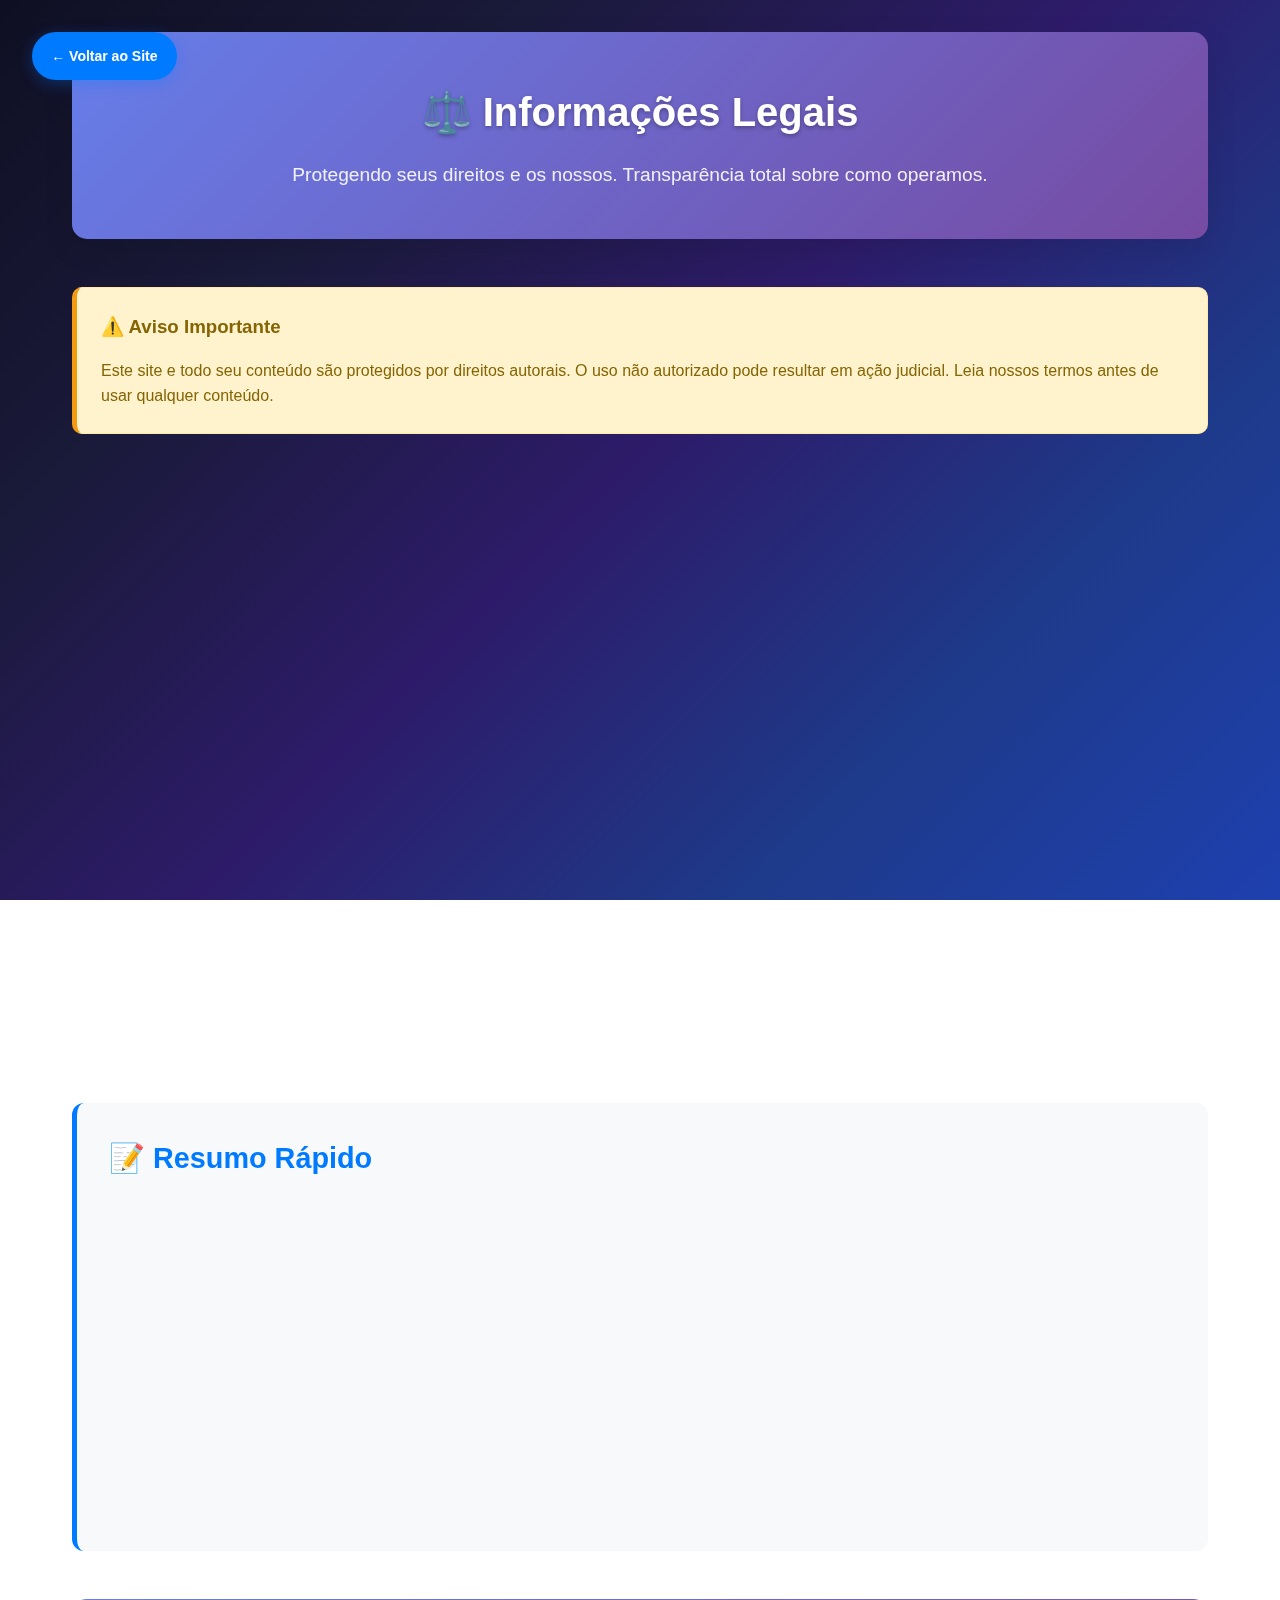
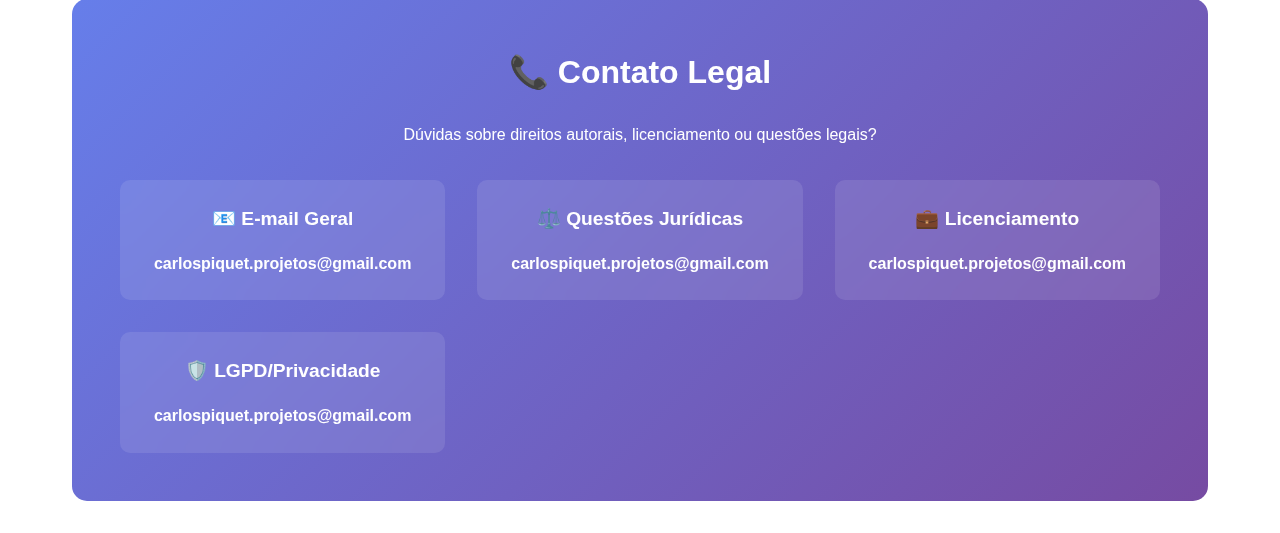
<file: legal.html>
<!DOCTYPE html>
<html lang="pt-br">
<head>
    <meta charset="UTF-8">
    <meta name="viewport" content="width=device-width, initial-scale=1.0">
    <title>Informações Legais - Mapa da História</title>
    <link rel="stylesheet" href="style.css">
    <style>
        .legal-page {
            max-width: 1200px;
            margin: 0 auto;
            padding: 2rem;
            font-family: 'Segoe UI', Tahoma, Geneva, Verdana, sans-serif;
            line-height: 1.6;
            color: #333;
        }

        .legal-header {
            text-align: center;
            background: linear-gradient(135deg, #667eea 0%, #764ba2 100%);
            color: white;
            padding: 3rem 2rem;
            border-radius: 15px;
            margin-bottom: 3rem;
            box-shadow: 0 10px 30px rgba(0,0,0,0.1);
        }

        .legal-header h1 {
            font-size: 2.5rem;
            margin-bottom: 1rem;
            text-shadow: 0 2px 4px rgba(0,0,0,0.3);
        }

        .legal-header p {
            font-size: 1.2rem;
            opacity: 0.9;
        }

        .legal-nav {
            display: grid;
            grid-template-columns: repeat(auto-fit, minmax(280px, 1fr));
            gap: 2rem;
            margin-bottom: 3rem;
        }

        .legal-card {
            background: white;
            border-radius: 12px;
            padding: 2rem;
            box-shadow: 0 5px 20px rgba(0,0,0,0.1);
            transition: transform 0.3s ease, box-shadow 0.3s ease;
            border-left: 5px solid;
        }

        .legal-card:hover {
            transform: translateY(-5px);
            box-shadow: 0 10px 30px rgba(0,0,0,0.15);
        }

        .legal-card.terms { border-left-color: #4CAF50; }
        .legal-card.privacy { border-left-color: #2196F3; }
        .legal-card.copyright { border-left-color: #FF9800; }
        .legal-card.license { border-left-color: #9C27B0; }

        .legal-card h3 {
            color: #2c3e50;
            margin-bottom: 1rem;
            font-size: 1.4rem;
            display: flex;
            align-items: center;
            gap: 0.5rem;
        }

        .legal-card .icon {
            font-size: 1.5rem;
        }

        .legal-card p {
            color: #666;
            margin-bottom: 1.5rem;
        }

        .legal-card .btn {
            display: inline-block;
            background: linear-gradient(135deg, #667eea, #764ba2);
            color: white;
            padding: 0.8rem 1.5rem;
            text-decoration: none;
            border-radius: 8px;
            transition: transform 0.2s ease;
            font-weight: 600;
        }

        .legal-card .btn:hover {
            transform: scale(1.05);
        }

        .quick-summary {
            background: #f8f9fa;
            border-radius: 12px;
            padding: 2rem;
            margin: 3rem 0;
            border-left: 5px solid #007bff;
        }

        .quick-summary h2 {
            color: #007bff;
            margin-bottom: 1.5rem;
            font-size: 1.8rem;
        }

        .summary-grid {
            display: grid;
            grid-template-columns: repeat(auto-fit, minmax(250px, 1fr));
            gap: 1.5rem;
        }

        .summary-item {
            background: white;
            padding: 1.5rem;
            border-radius: 8px;
            box-shadow: 0 2px 10px rgba(0,0,0,0.1);
        }

        .summary-item h4 {
            color: #333;
            margin-bottom: 0.5rem;
            font-size: 1.1rem;
        }

        .summary-item p {
            color: #666;
            font-size: 0.95rem;
            margin: 0;
        }

        .contact-section {
            background: linear-gradient(135deg, #667eea 0%, #764ba2 100%);
            color: white;
            padding: 3rem;
            border-radius: 15px;
            text-align: center;
            margin-top: 3rem;
        }

        .contact-section h2 {
            margin-bottom: 1.5rem;
            font-size: 2rem;
        }

        .contact-grid {
            display: grid;
            grid-template-columns: repeat(auto-fit, minmax(250px, 1fr));
            gap: 2rem;
            margin-top: 2rem;
        }

        .contact-item {
            background: rgba(255,255,255,0.1);
            padding: 1.5rem;
            border-radius: 10px;
            backdrop-filter: blur(10px);
        }

        .contact-item h4 {
            margin-bottom: 1rem;
            font-size: 1.2rem;
        }

        .contact-item a {
            color: #fff;
            text-decoration: none;
            font-weight: 600;
            transition: opacity 0.3s ease;
        }

        .contact-item a:hover {
            opacity: 0.8;
        }

        .warning-box {
            background: #fff3cd;
            border: 1px solid #ffeaa7;
            border-radius: 10px;
            padding: 1.5rem;
            margin: 2rem 0;
            border-left: 5px solid #f39c12;
        }

        .warning-box h3 {
            color: #856404;
            margin-bottom: 1rem;
            display: flex;
            align-items: center;
            gap: 0.5rem;
        }

        .warning-box p {
            color: #856404;
            margin: 0;
            font-weight: 500;
        }

        .back-btn {
            position: fixed;
            top: 2rem;
            left: 2rem;
            background: #007bff;
            color: white;
            padding: 0.8rem 1.2rem;
            border-radius: 50px;
            text-decoration: none;
            font-weight: 600;
            box-shadow: 0 4px 15px rgba(0,123,255,0.3);
            transition: all 0.3s ease;
            z-index: 1000;
        }

        .back-btn:hover {
            background: #0056b3;
            transform: translateY(-2px);
            box-shadow: 0 6px 20px rgba(0,123,255,0.4);
        }

        @media (max-width: 768px) {
            .legal-page {
                padding: 1rem;
            }
            
            .legal-header h1 {
                font-size: 2rem;
            }
            
            .legal-nav {
                grid-template-columns: 1fr;
            }
            
            .back-btn {
                position: relative;
                top: auto;
                left: auto;
                margin-bottom: 2rem;
                display: inline-block;
            }
        }
    </style>
</head>
<body>
    <a href="index.html" class="back-btn">← Voltar ao Site</a>
    
    <div class="legal-page">
        <div class="legal-header">
            <h1>⚖️ Informações Legais</h1>
            <p>Protegendo seus direitos e os nossos. Transparência total sobre como operamos.</p>
        </div>

        <div class="warning-box">
            <h3>⚠️ Aviso Importante</h3>
            <p>Este site e todo seu conteúdo são protegidos por direitos autorais. O uso não autorizado pode resultar em ação judicial. Leia nossos termos antes de usar qualquer conteúdo.</p>
        </div>

        <div class="legal-nav">
            <div class="legal-card terms">
                <h3><span class="icon">📋</span> Termos de Uso</h3>
                <p>Regras e condições para uso do site. Define o que você pode e não pode fazer ao navegar em nosso conteúdo educacional.</p>
                <a href="#" class="btn" onclick="openDocument('TERMOS-DE-USO.md')">Ler Termos de Uso</a>
            </div>

            <div class="legal-card privacy">
                <h3><span class="icon">🔒</span> Política de Privacidade</h3>
                <p>Como coletamos, usamos e protegemos seus dados pessoais. Conformidade total com a LGPD brasileira.</p>
                <a href="#" class="btn" onclick="openDocument('POLITICA-PRIVACIDADE.md')">Ver Política de Privacidade</a>
            </div>

            <div class="legal-card copyright">
                <h3><span class="icon">©</span> Direitos Autorais</h3>
                <p>Aviso completo sobre propriedade intelectual. Todos os direitos reservados e proteções legais do projeto.</p>
                <a href="#" class="btn" onclick="openDocument('COPYRIGHT-NOTICE.md')">Ver Direitos Autorais</a>
            </div>

            <div class="legal-card license">
                <h3><span class="icon">📄</span> Licença Proprietária</h3>
                <p>Documento técnico-legal completo sobre licenciamento. Para desenvolvedores e uso comercial.</p>
                <a href="#" class="btn" onclick="openDocument('LICENCA-PROPRIETARIA.md')">Ver Licença</a>
            </div>
        </div>

        <div class="quick-summary">
            <h2>📝 Resumo Rápido</h2>
            <div class="summary-grid">
                <div class="summary-item">
                    <h4>✅ Permitido</h4>
                    <p>Navegar, estudar, compartilhar links, citar em trabalhos acadêmicos com devidos créditos.</p>
                </div>
                <div class="summary-item">
                    <h4>❌ Proibido</h4>
                    <p>Copiar código, reproduzir design, uso comercial não autorizado, redistribuição.</p>
                </div>
                <div class="summary-item">
                    <h4>🔒 Seus Dados</h4>
                    <p>Coletamos apenas o mínimo necessário. Não vendemos dados. LGPD compliant.</p>
                </div>
                <div class="summary-item">
                    <h4>⚖️ Violações</h4>
                    <p>Monitoramento ativo. Ação judicial automática. Multas de até R$ 280.000.</p>
                </div>
            </div>
        </div>

        <div class="contact-section">
            <h2>📞 Contato Legal</h2>
            <p>Dúvidas sobre direitos autorais, licenciamento ou questões legais?</p>
            
            <div class="contact-grid">
                <div class="contact-item">
                    <h4>📧 E-mail Geral</h4>
                    <a href="mailto:carlospiquet.projetos@gmail.com">carlospiquet.projetos@gmail.com</a>
                </div>
                <div class="contact-item">
                    <h4>⚖️ Questões Jurídicas</h4>
                    <a href="mailto:carlospiquet.projetos@gmail.com">carlospiquet.projetos@gmail.com</a>
                </div>
                <div class="contact-item">
                    <h4>💼 Licenciamento</h4>
                    <a href="mailto:carlospiquet.projetos@gmail.com">carlospiquet.projetos@gmail.com</a>
                </div>
                <div class="contact-item">
                    <h4>🛡️ LGPD/Privacidade</h4>
                    <a href="mailto:carlospiquet.projetos@gmail.com">carlospiquet.projetos@gmail.com</a>
                </div>
            </div>
        </div>
    </div>

    <script>
        function openDocument(filename) {
            // Em um ambiente real, você abriria o documento em uma nova aba ou modal
            // Por agora, vamos simular com um alert
            alert(`Abrindo documento: ${filename}\n\nEm um ambiente de produção, este documento seria exibido em uma nova janela ou baixado.`);
            
            // Código alternativo para download (descomente se quiser permitir download):
            // const link = document.createElement('a');
            // link.href = filename;
            // link.download = filename;
            // link.click();
        }

        // Smooth scroll para links internos
        document.querySelectorAll('a[href^="#"]').forEach(anchor => {
            anchor.addEventListener('click', function (e) {
                e.preventDefault();
                const target = document.querySelector(this.getAttribute('href'));
                if (target) {
                    target.scrollIntoView({
                        behavior: 'smooth',
                        block: 'start'
                    });
                }
            });
        });

        // Animação de entrada para os cards
        const observerOptions = {
            threshold: 0.1,
            rootMargin: '0px 0px -50px 0px'
        };

        const observer = new IntersectionObserver((entries) => {
            entries.forEach(entry => {
                if (entry.isIntersecting) {
                    entry.target.style.animation = 'fadeInUp 0.6s ease forwards';
                }
            });
        }, observerOptions);

        document.querySelectorAll('.legal-card, .summary-item').forEach(card => {
            card.style.opacity = '0';
            card.style.transform = 'translateY(20px)';
            observer.observe(card);
        });

        // CSS para animação
        const style = document.createElement('style');
        style.textContent = `
            @keyframes fadeInUp {
                to {
                    opacity: 1;
                    transform: translateY(0);
                }
            }
        `;
        document.head.appendChild(style);

        // Copyright notice no console
        console.log(`
        %c🛡️ MAPA DA HISTÓRIA - TODOS OS DIREITOS RESERVADOS
        %c© ${new Date().getFullYear()} Carlos Antonio de Oliveira Piquet. Uso não autorizado é proibido.
        %cEste site é protegido por direitos autorais. 
        Violações serão processadas judicialmente.
        `, 
        'color: #FF6B6B; font-size: 16px; font-weight: bold;',
        'color: #4ECDC4; font-size: 14px;',
        'color: #45B7D1; font-size: 12px;'
        );
    </script>
</body>
</html>
</file>
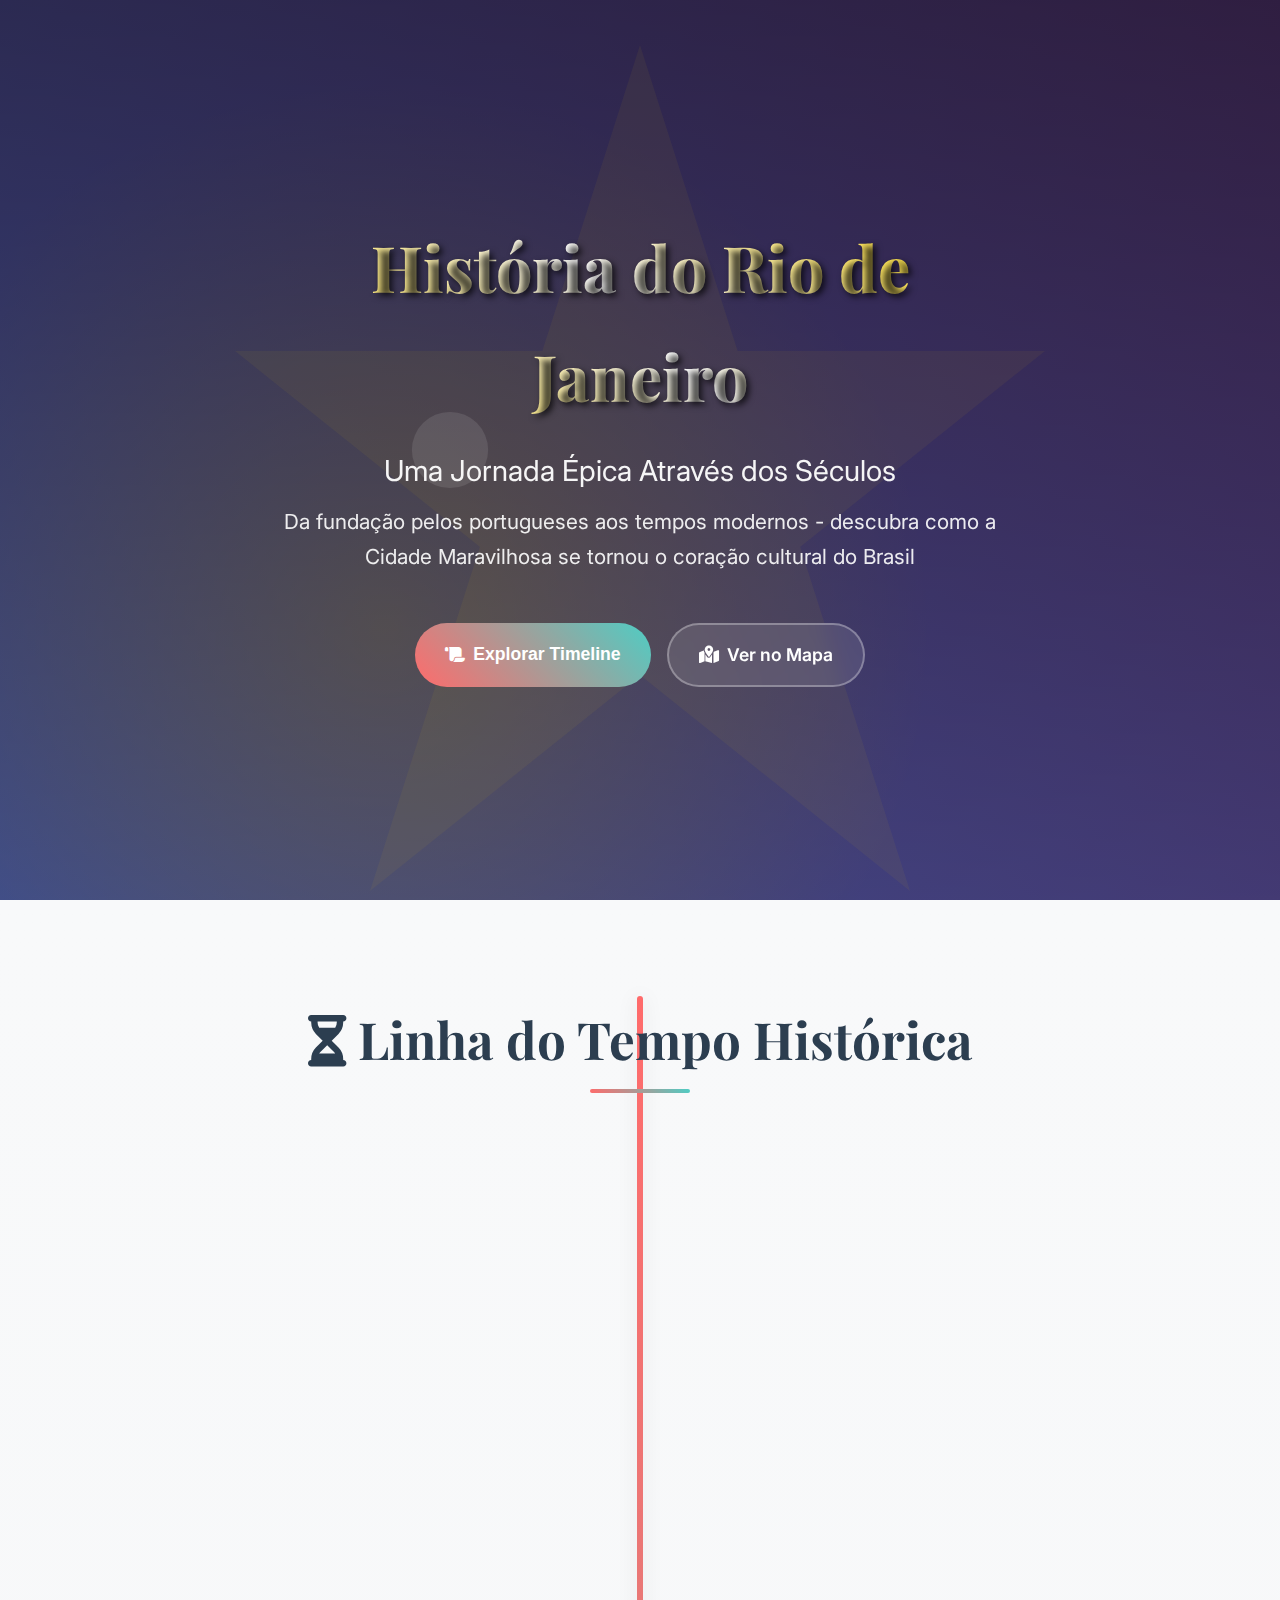
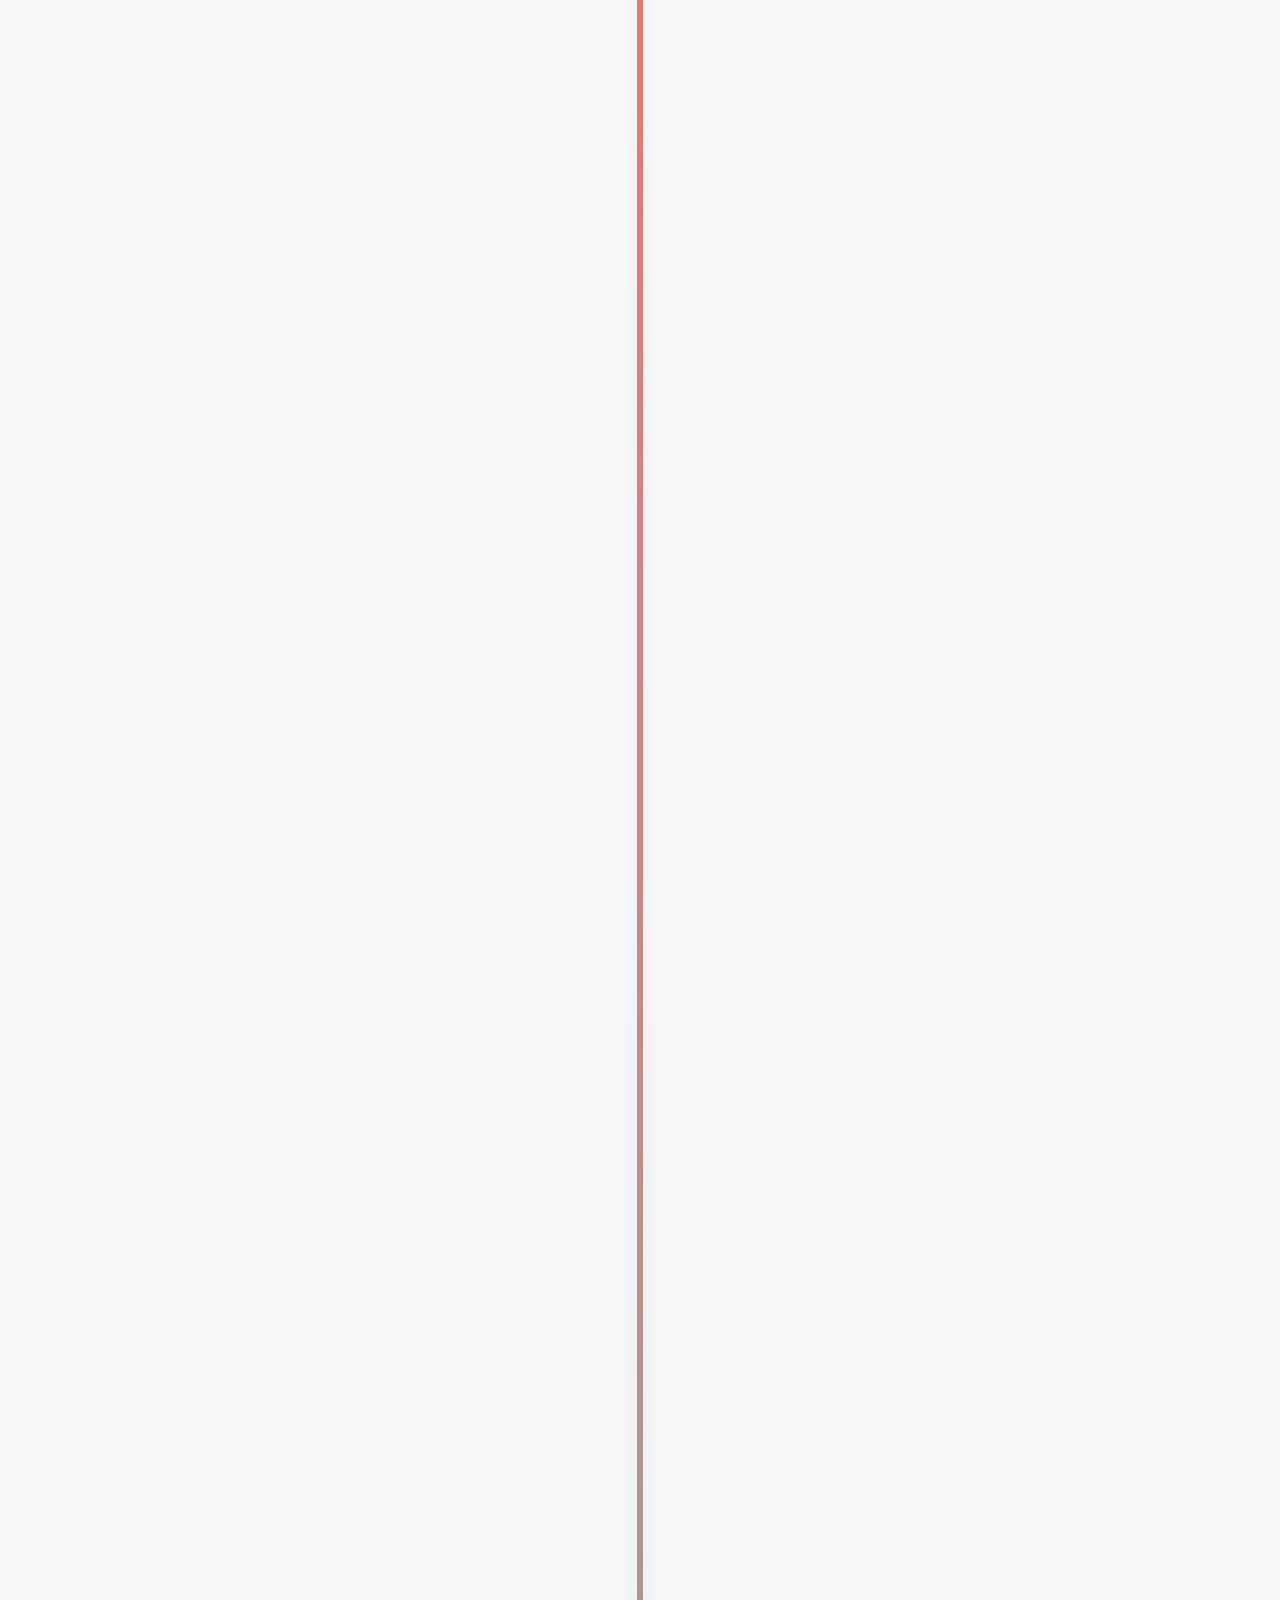
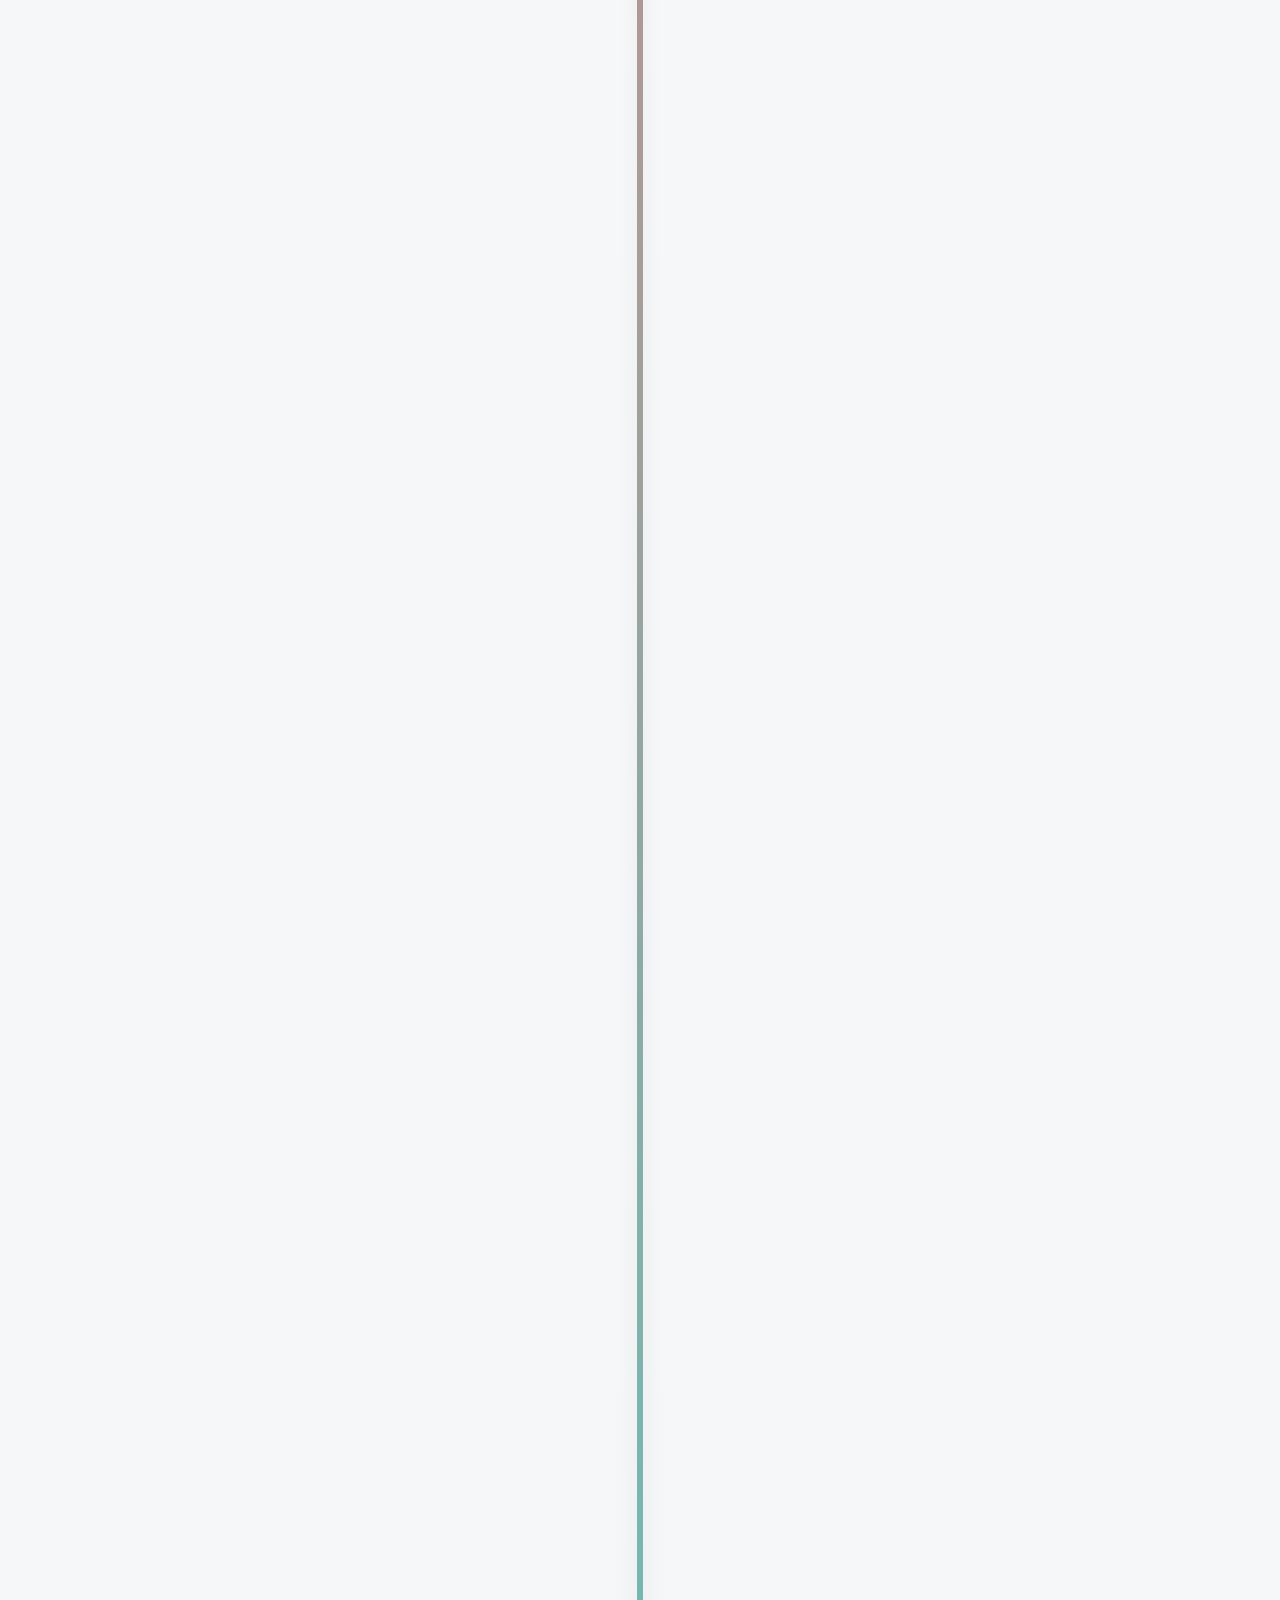
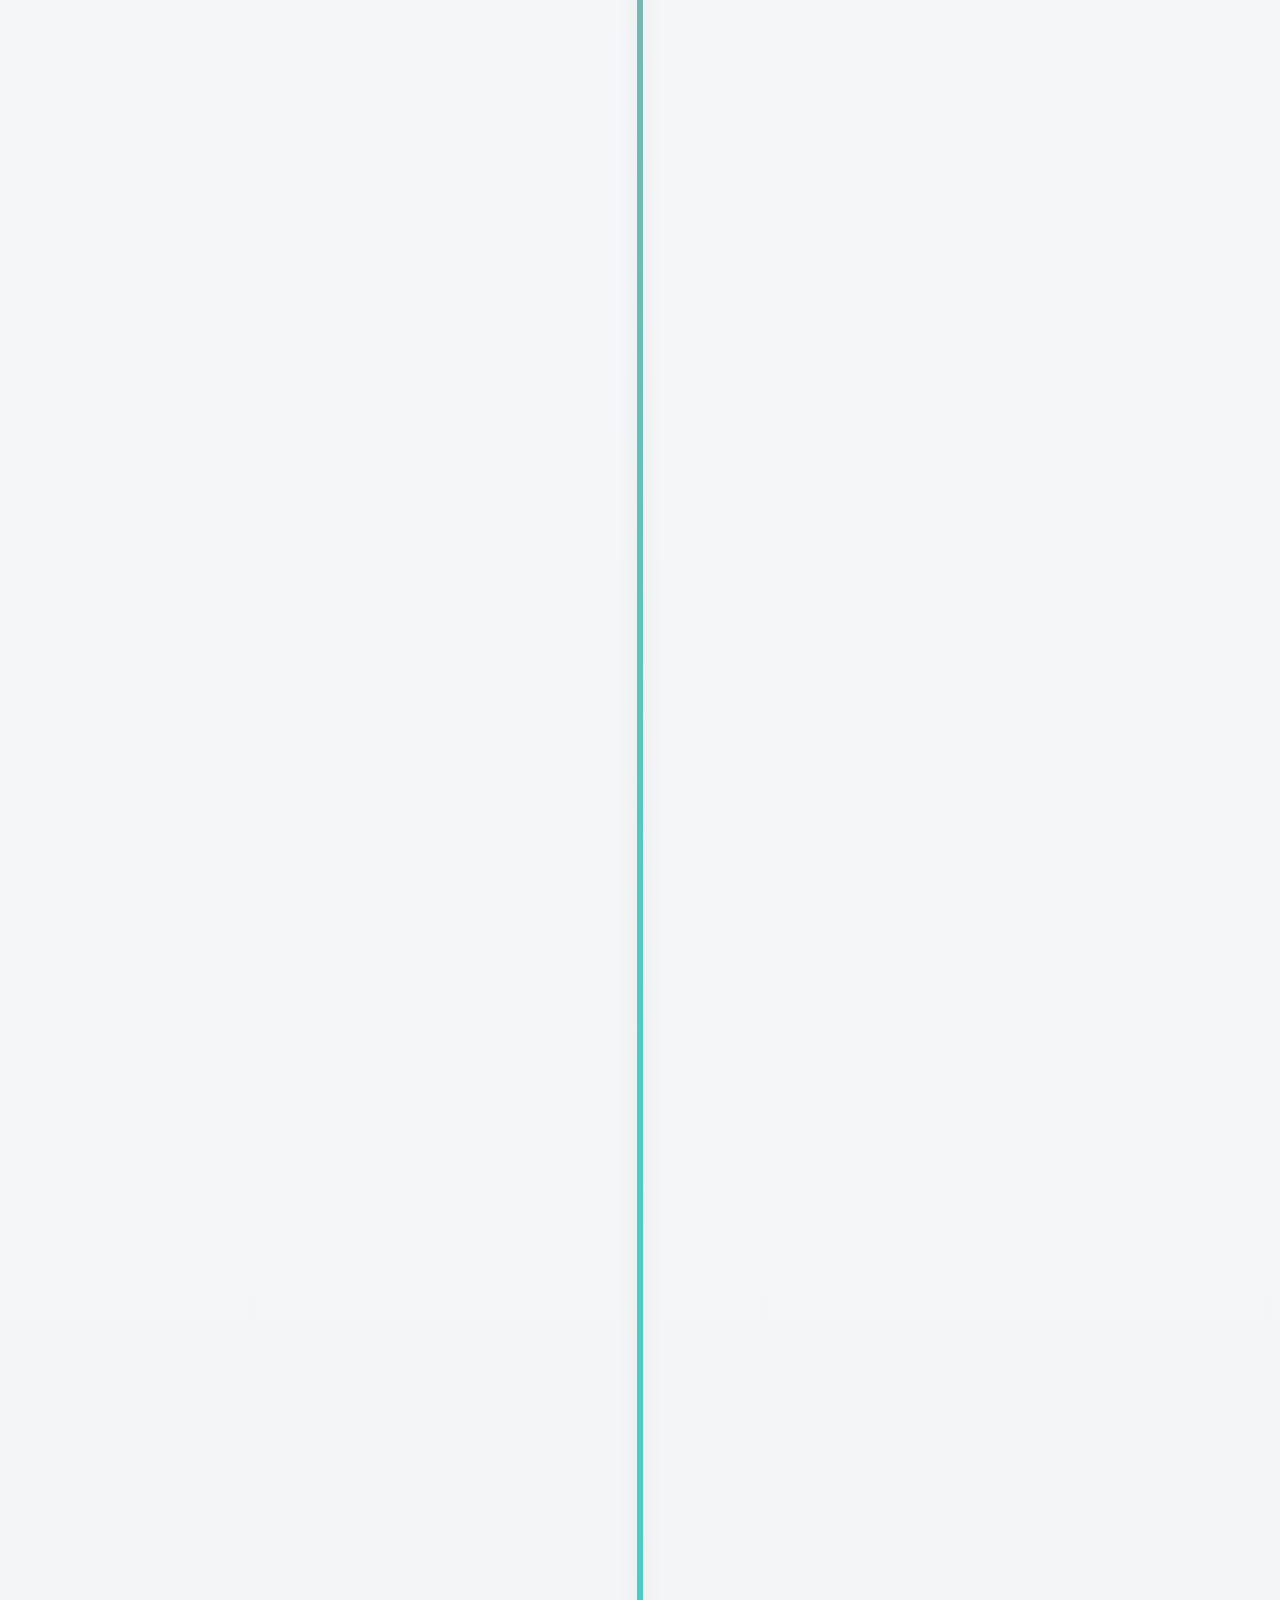
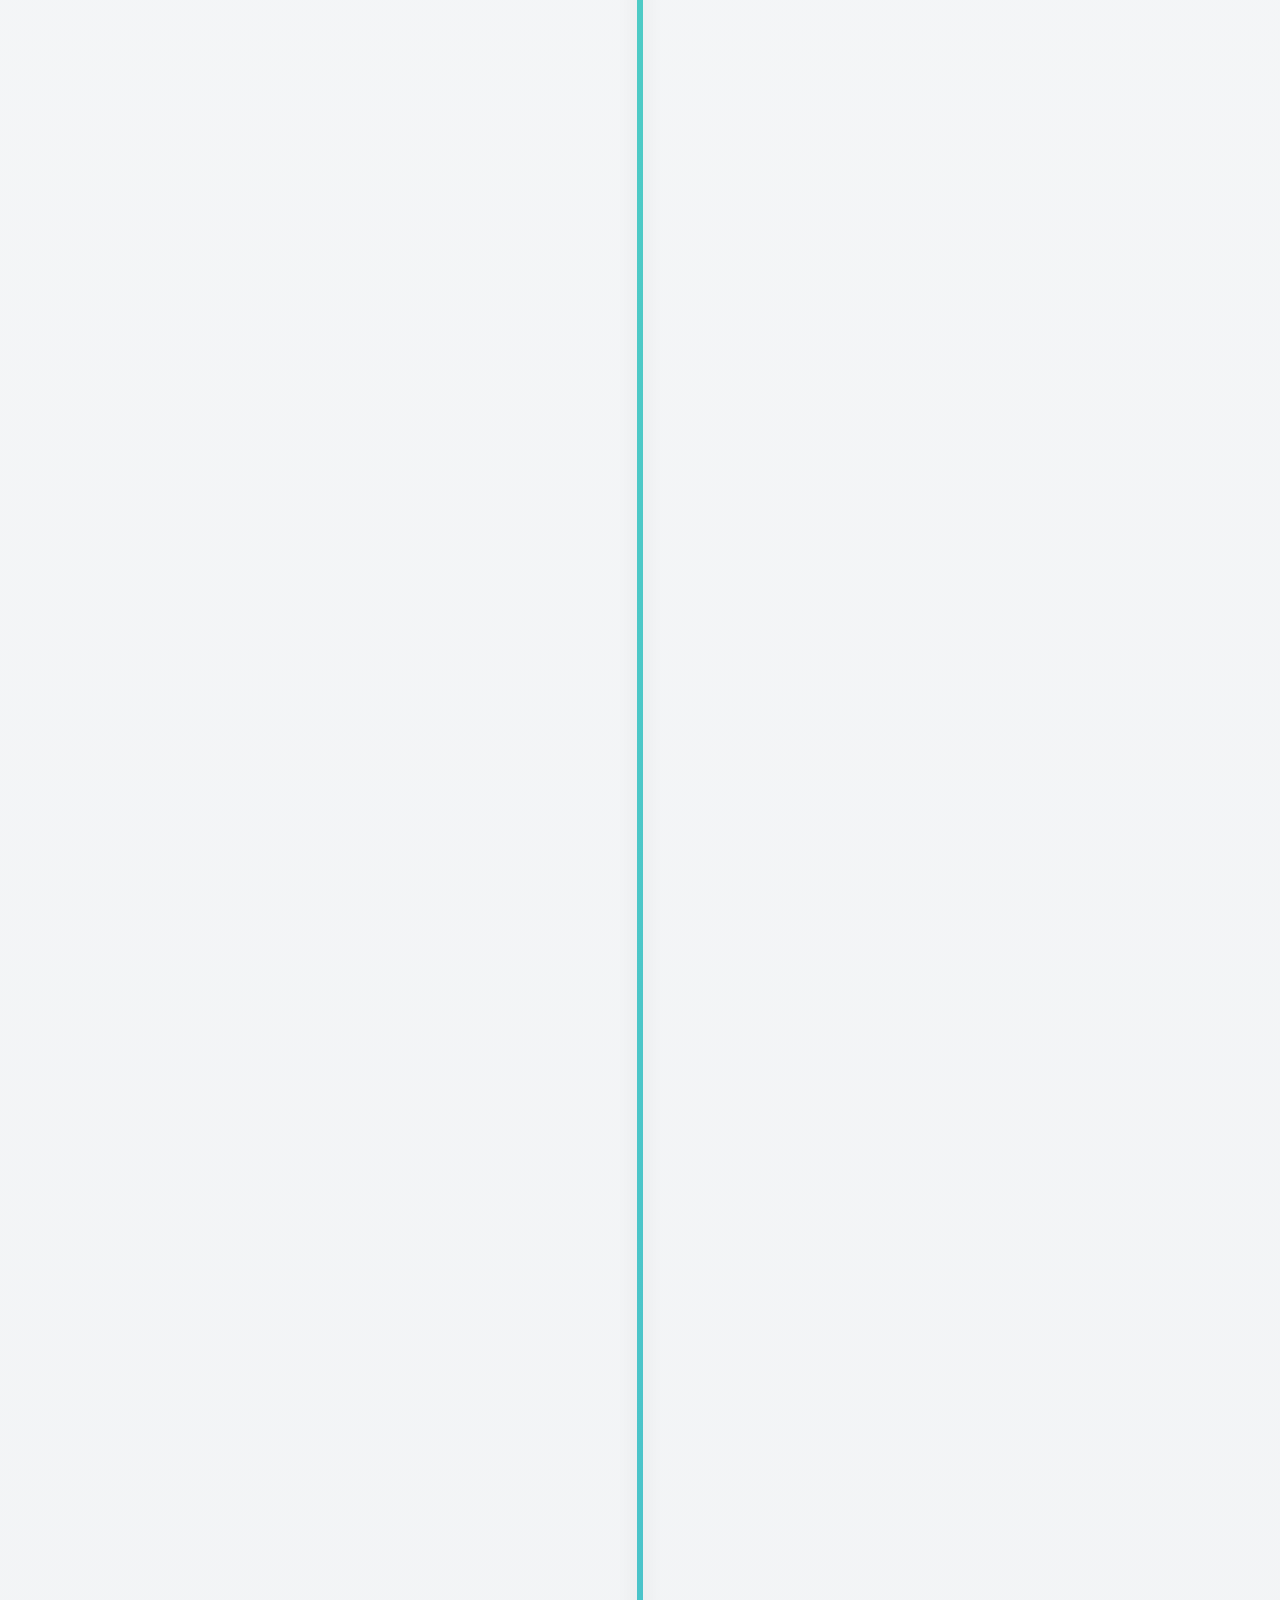
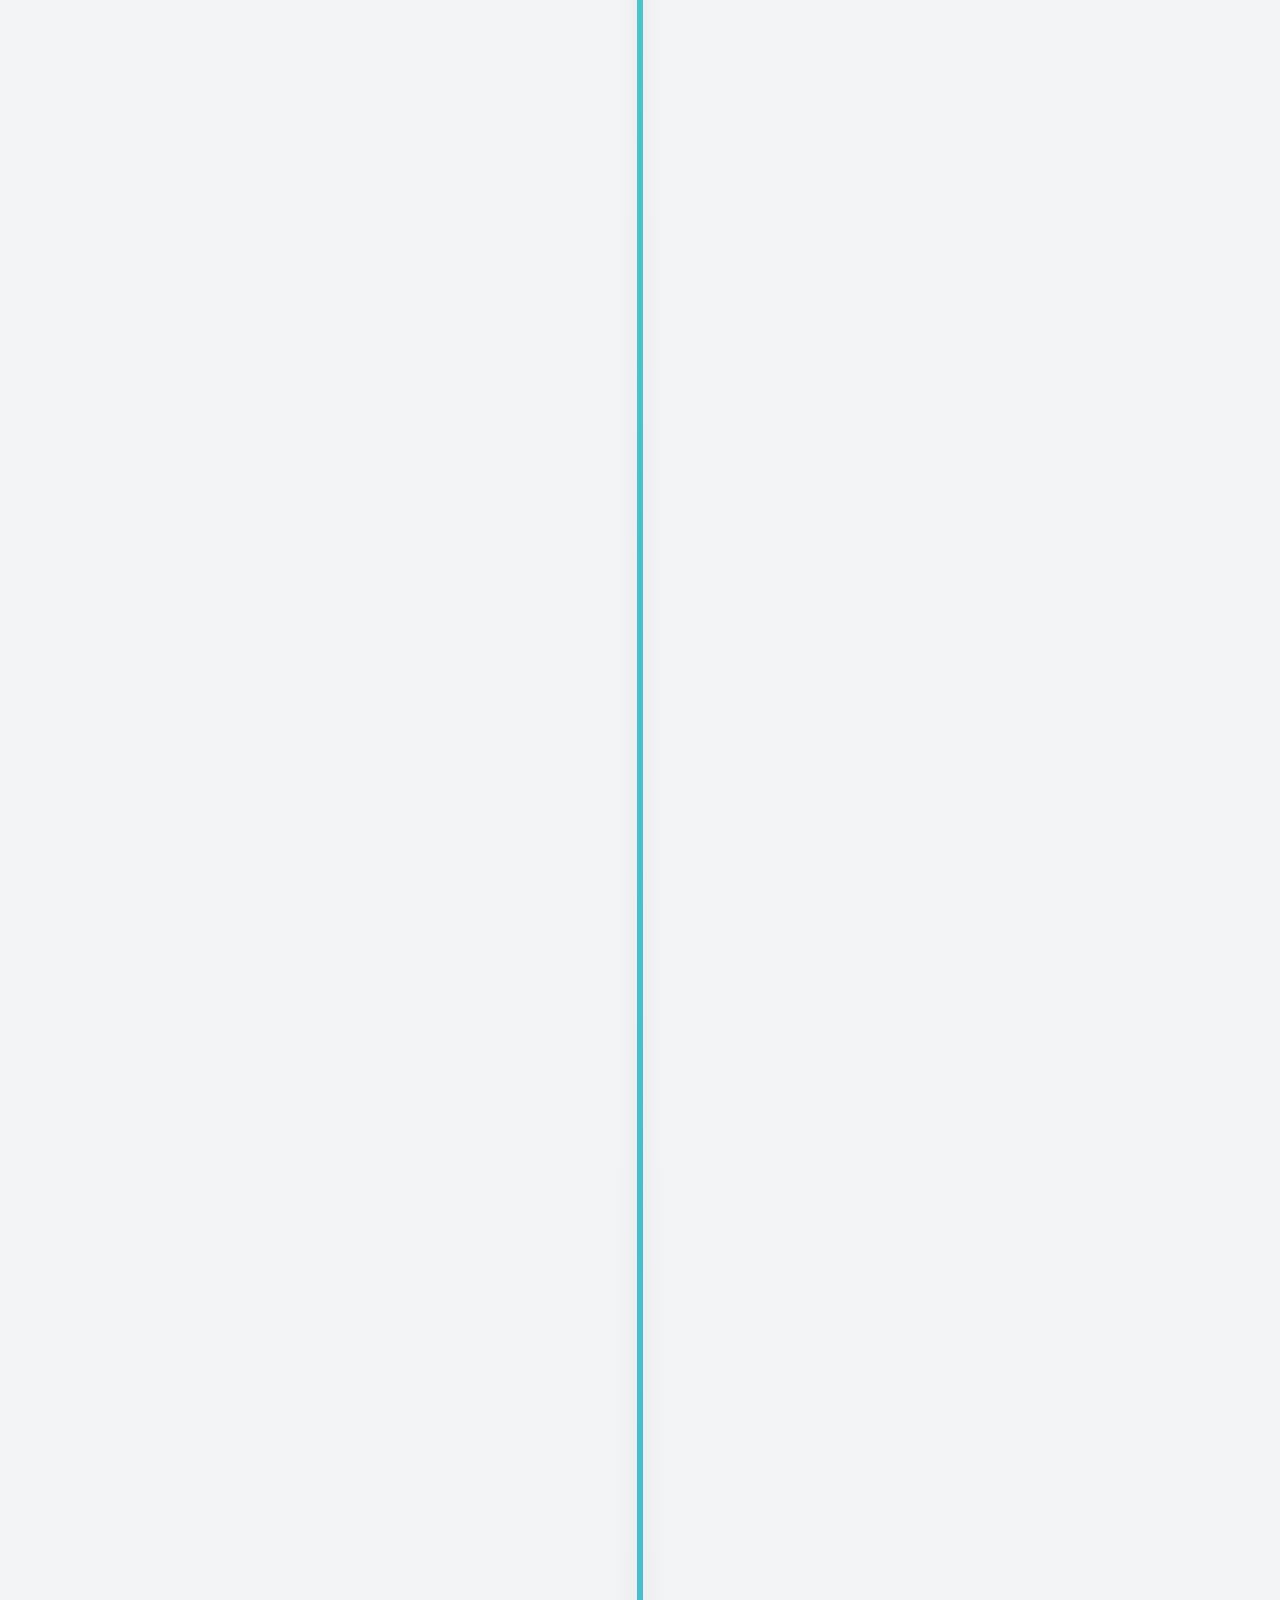
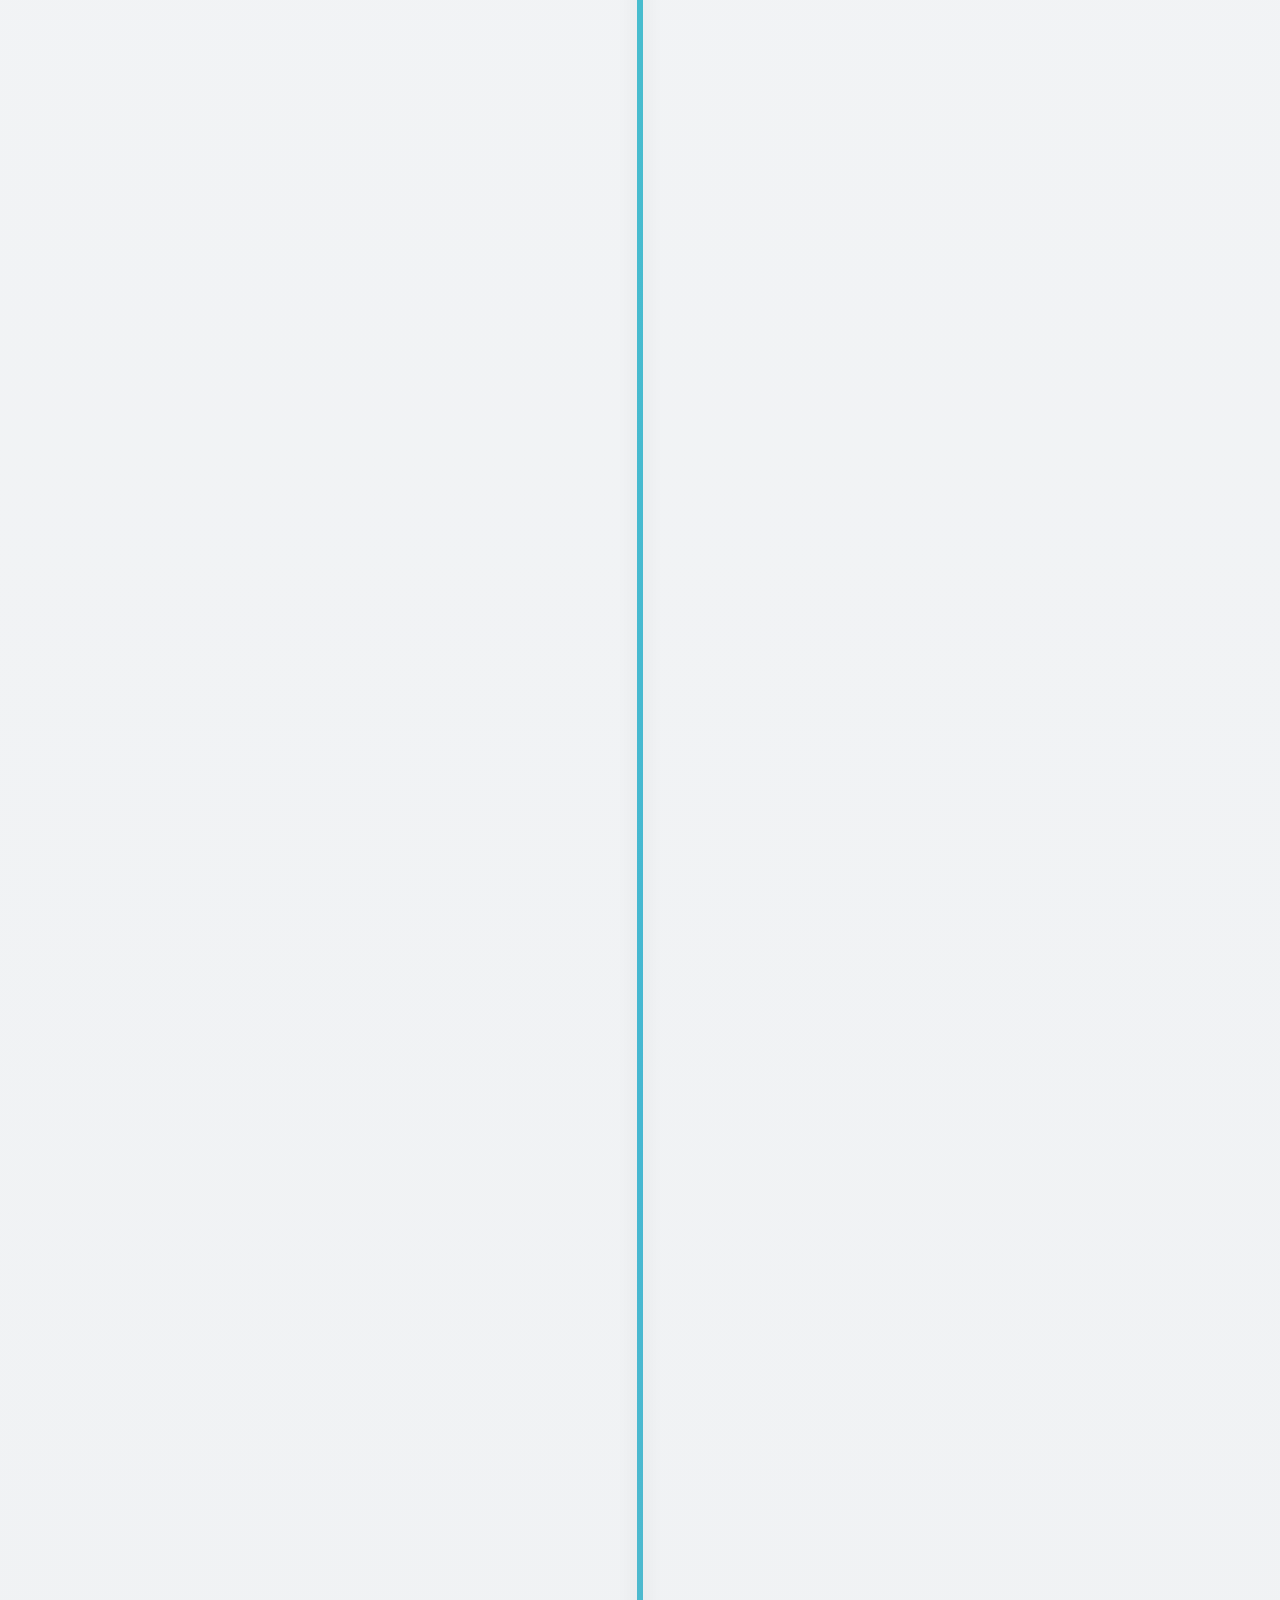
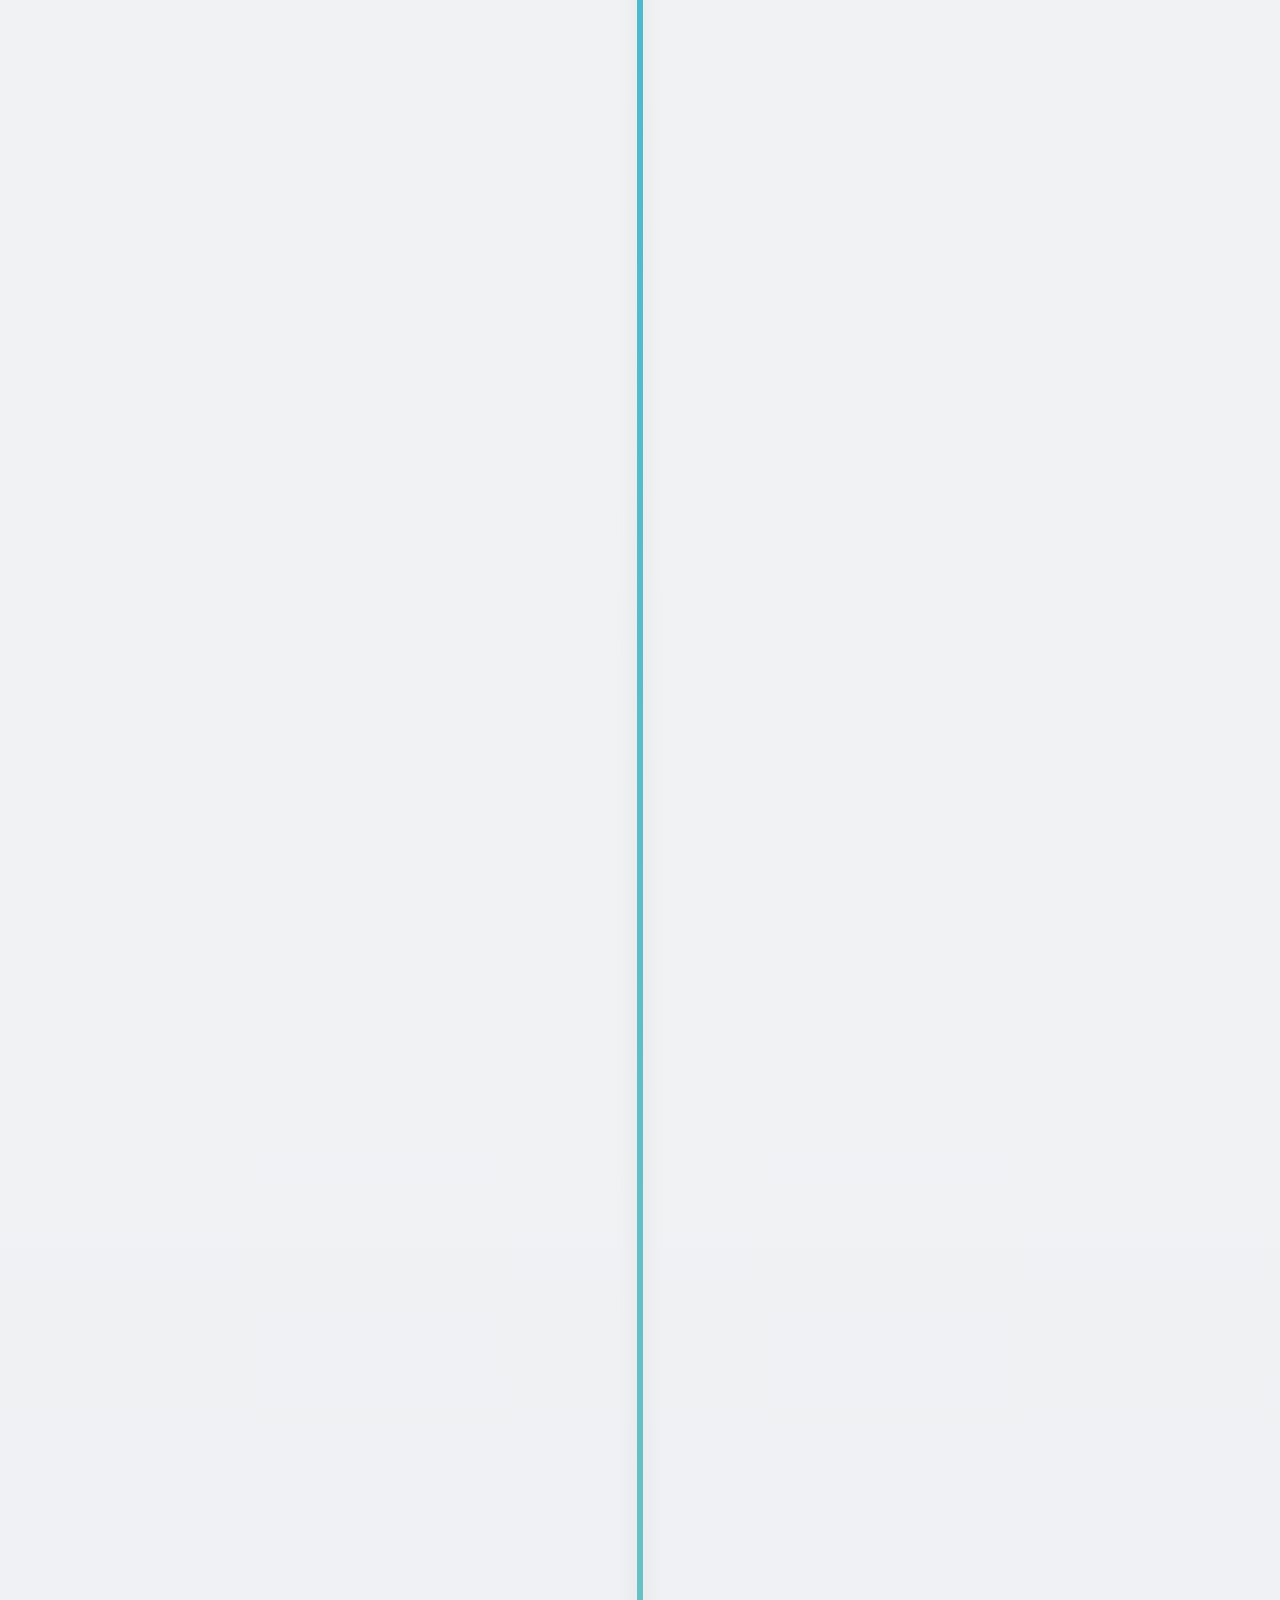
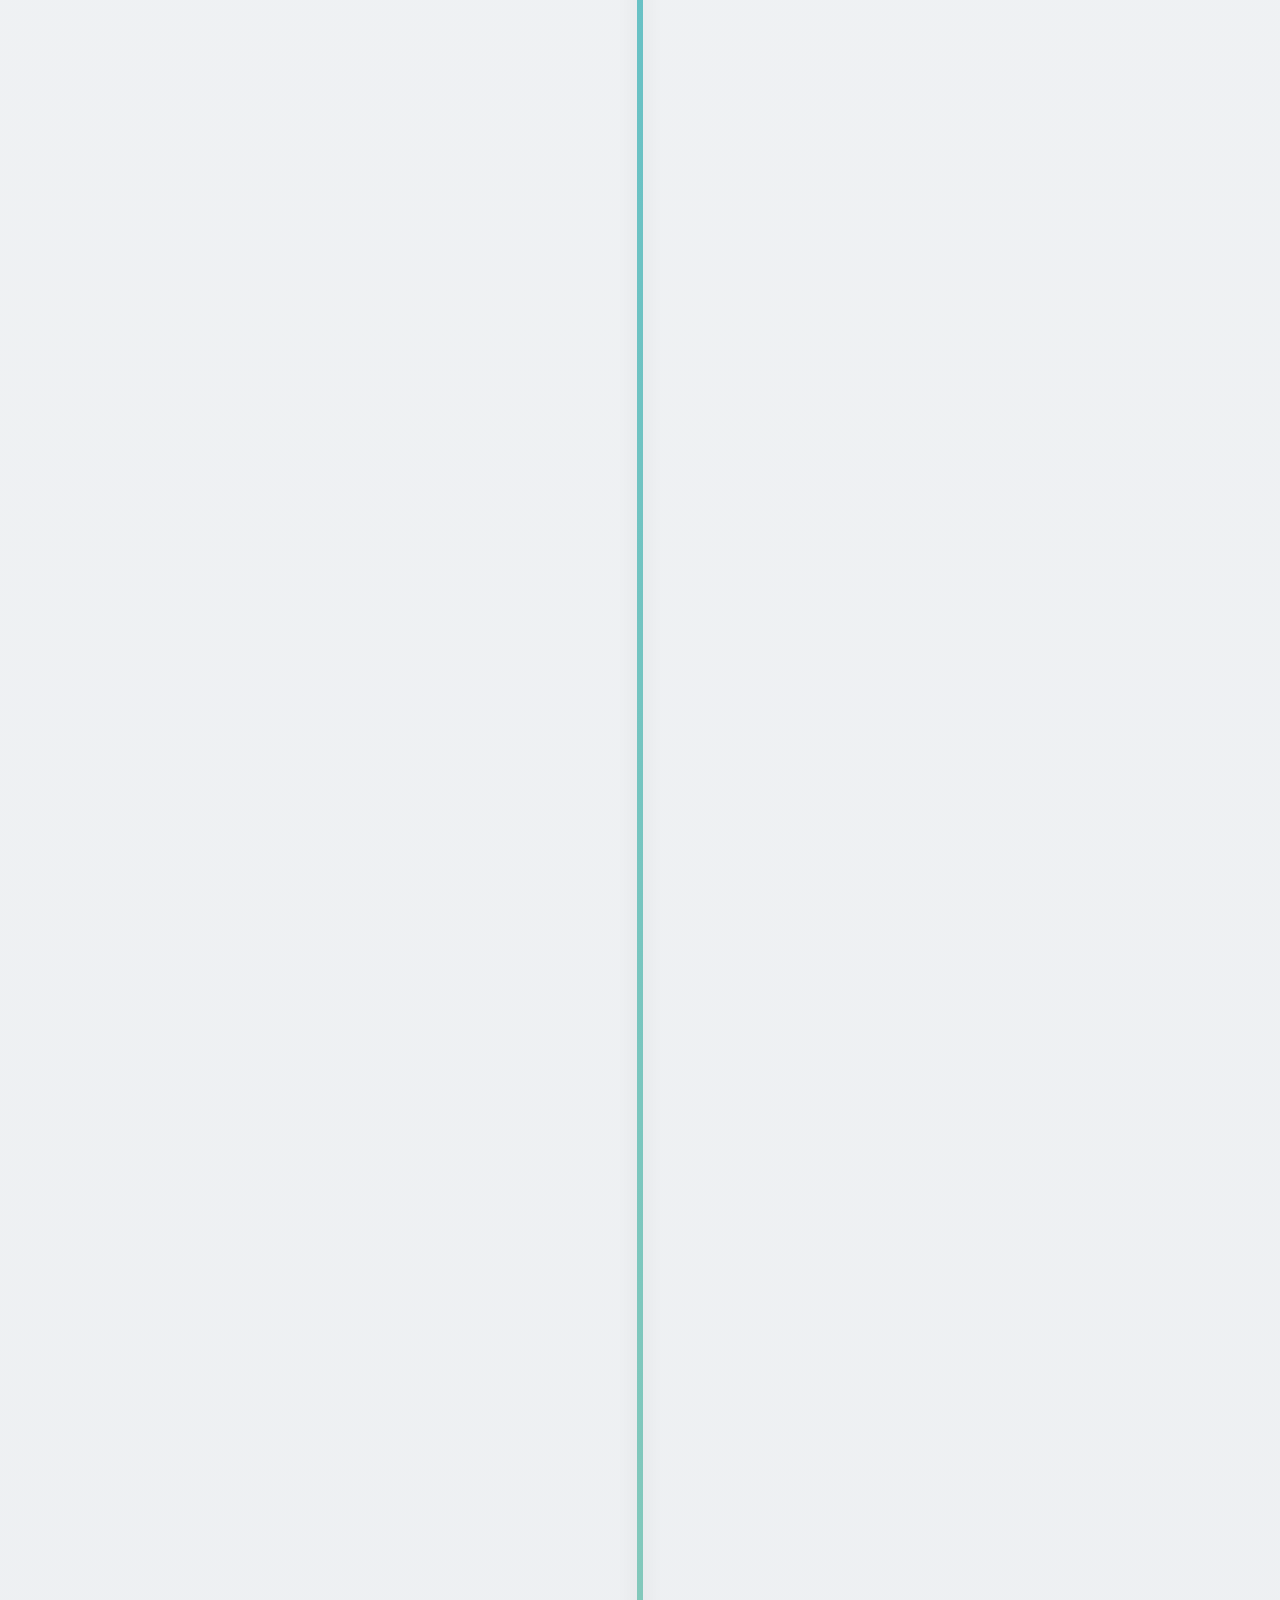
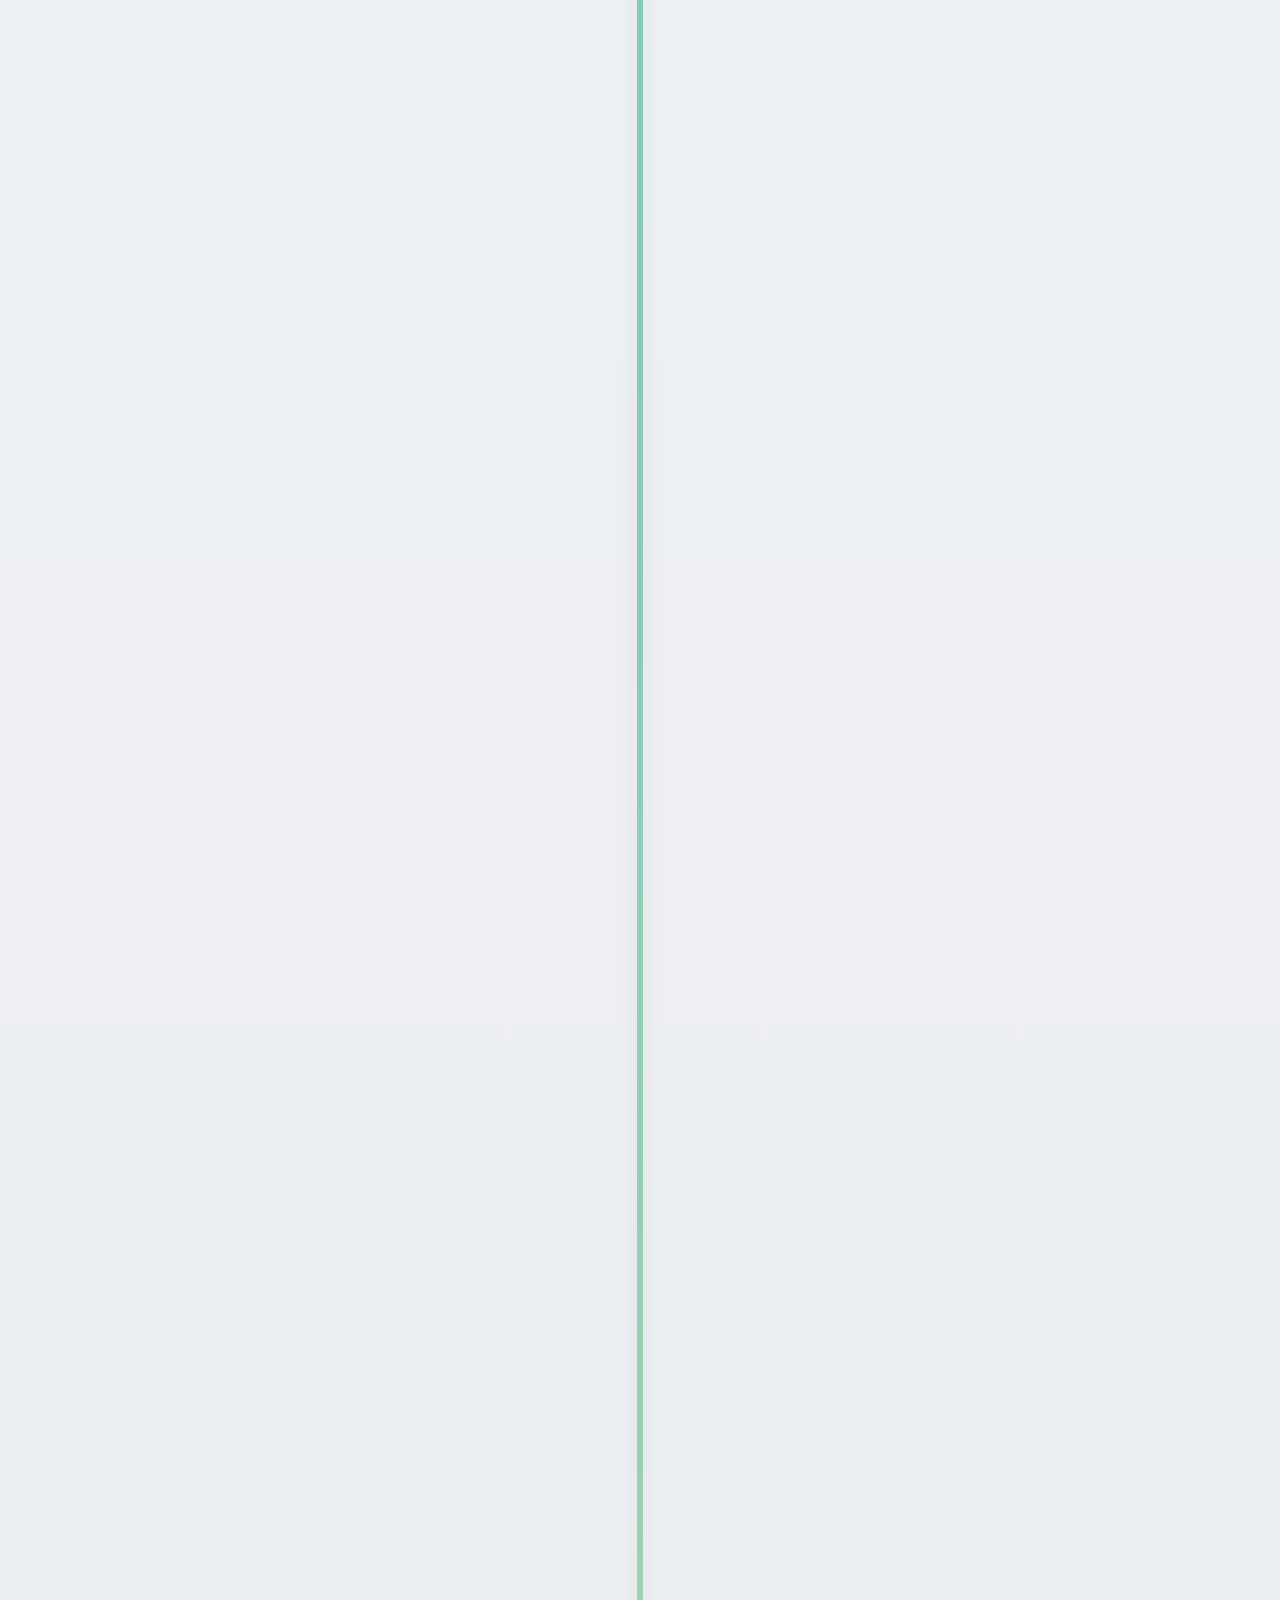
<file: real.html>
<!DOCTYPE html>
<html lang="pt-BR">
<head>
    <!--
    =====================================================================================
    🏛️ HISTÓRIA COMPLETA DO RIO DE JANEIRO - MATERIAL EDUCATIVO PARA ADOLESCENTES 🏛️
    =====================================================================================
    Desenvolvido por: Carlos Antonio de Oliveira Piquet
    CNPJ: 27.658.099/0001-70
    Professor de História - Faculdade Simonsen
    E-mail: carlospiquet.projetos@gmail.com
    
    📚 OBJETIVO EDUCACIONAL:
    Esta página apresenta de forma interativa e envolvente a rica história do Rio de Janeiro,
    desde suas origens indígenas até os dias atuais, especialmente adaptada para estudantes
    do ensino médio, com foco em despertar o interesse pela história local e nacional.
    
    🎯 METODOLOGIA PEDAGÓGICA:
    - Timeline visual e interativa
    - Biografias de personagens históricos relevantes
    - Eventos marcantes contextalizados
    - Linguagem acessível para adolescentes
    - Design moderno e responsivo
    =====================================================================================
    -->
    <meta charset="UTF-8">
    <meta name="viewport" content="width=device-width, initial-scale=1.0">
    <title>História Completa do Rio de Janeiro | Material Educativo</title>
    <meta name="description" content="História completa do Rio de Janeiro desde 1500 até hoje. Material educativo para estudantes com timeline interativa, personagens históricos e eventos marcantes.">
    <meta name="keywords" content="História Rio de Janeiro, educação, timeline, período colonial, império, república, material didático">
    <meta name="author" content="Carlos Antonio de Oliveira Piquet">
    
    <!-- Google Fonts para melhor tipografia -->
    <link href="https://fonts.googleapis.com/css2?family=Inter:wght@300;400;500;600;700&family=Playfair+Display:wght@400;500;600;700;800&family=Crimson+Text:wght@400;600&display=swap" rel="stylesheet">
    <!-- Font Awesome para ícones -->
    <link rel="stylesheet" href="https://cdnjs.cloudflare.com/ajax/libs/font-awesome/6.4.0/css/all.min.css">
    
    <style>
        /* ===== RESET E BASE ===== */
        * {
            margin: 0;
            padding: 0;
            box-sizing: border-box;
        }

        body {
            font-family: 'Inter', -apple-system, BlinkMacSystemFont, 'Segoe UI', sans-serif;
            line-height: 1.7;
            background: linear-gradient(135deg, #0f2027, #203a43, #2c5364);
            color: #333;
            overflow-x: hidden;
            scroll-behavior: smooth;
        }

        /* ===== SEÇÃO HERO APRIMORADA ===== */
        .hero {
            height: 100vh;
            display: flex;
            align-items: center;
            justify-content: center;
            background: 
                linear-gradient(rgba(0,0,0,0.6), rgba(0,0,0,0.4)),
                radial-gradient(circle at 30% 70%, rgba(255,215,0,0.3) 0%, transparent 50%),
                linear-gradient(45deg, #667eea 0%, #764ba2 100%);
            text-align: center;
            color: white;
            position: relative;
            overflow: hidden;
        }

        .hero::before {
            content: '';
            position: absolute;
            top: 0;
            left: 0;
            right: 0;
            bottom: 0;
            background: 
                url('data:image/svg+xml,<svg xmlns="http://www.w3.org/2000/svg" viewBox="0 0 100 100"><circle cx="50" cy="50" r="2" fill="rgba(255,255,255,0.1)"><animate attributeName="r" values="2;5;2" dur="3s" repeatCount="indefinite"/></circle></svg>') repeat,
                url('data:image/svg+xml,<svg xmlns="http://www.w3.org/2000/svg" viewBox="0 0 200 200"><polygon points="100,10 40,198 190,78 10,78 160,198" fill="rgba(255,215,0,0.05)"/></svg>') no-repeat center;
            animation: backgroundMove 20s linear infinite;
        }

        @keyframes backgroundMove {
            0% { transform: translateX(0) translateY(0); }
            25% { transform: translateX(-10px) translateY(-10px); }
            50% { transform: translateX(10px) translateY(-5px); }
            75% { transform: translateX(-5px) translateY(10px); }
            100% { transform: translateX(0) translateY(0); }
        }

        .hero-content {
            position: relative;
            z-index: 2;
            max-width: 800px;
            padding: 2rem;
        }

        .hero-content h1 {
            font-family: 'Playfair Display', serif;
            font-size: clamp(2.5rem, 5vw, 4.5rem);
            font-weight: 800;
            margin-bottom: 1rem;
            text-shadow: 3px 3px 6px rgba(0,0,0,0.7);
            background: linear-gradient(45deg, #FFD700, #FFF, #FFD700);
            -webkit-background-clip: text;
            -webkit-text-fill-color: transparent;
            background-clip: text;
            animation: heroTitle 2s ease-out;
        }

        .hero-subtitle {
            font-size: clamp(1.2rem, 2.5vw, 1.8rem);
            margin-bottom: 0.5rem;
            opacity: 0.95;
            animation: fadeInUp 1.5s ease 0.3s both;
        }

        .hero-description {
            font-size: clamp(1rem, 2vw, 1.3rem);
            margin-bottom: 3rem;
            opacity: 0.9;
            animation: fadeInUp 1.5s ease 0.6s both;
        }

        .hero-buttons {
            display: flex;
            gap: 1rem;
            justify-content: center;
            flex-wrap: wrap;
            animation: fadeInUp 1.5s ease 0.9s both;
        }

        .btn-primary {
            background: linear-gradient(45deg, #FF6B6B, #4ECDC4);
            color: white;
            padding: 15px 30px;
            border: none;
            border-radius: 50px;
            font-size: 1.1rem;
            font-weight: 600;
            cursor: pointer;
            transition: all 0.3s ease;
            text-decoration: none;
            display: inline-flex;
            align-items: center;
            gap: 8px;
        }

        .btn-secondary {
            background: rgba(255,255,255,0.1);
            color: white;
            padding: 15px 30px;
            border: 2px solid rgba(255,255,255,0.3);
            border-radius: 50px;
            font-size: 1.1rem;
            font-weight: 600;
            cursor: pointer;
            transition: all 0.3s ease;
            text-decoration: none;
            display: inline-flex;
            align-items: center;
            gap: 8px;
            backdrop-filter: blur(10px);
        }

        .btn-primary:hover, .btn-secondary:hover {
            transform: translateY(-3px);
            box-shadow: 0 10px 30px rgba(0,0,0,0.3);
        }

        .btn-secondary:hover {
            background: rgba(255,255,255,0.2);
            border-color: rgba(255,255,255,0.5);
        }

        /* ===== NAVEGAÇÃO ===== */
        .nav-header {
            position: fixed;
            top: 20px;
            left: 20px;
            z-index: 1000;
            opacity: 0;
            animation: fadeInLeft 1s ease 1.2s both;
        }

        .back-btn {
            background: rgba(0,0,0,0.7);
            color: white;
            padding: 12px 20px;
            border: none;
            border-radius: 25px;
            font-size: 1rem;
            cursor: pointer;
            transition: all 0.3s ease;
            backdrop-filter: blur(10px);
            border: 1px solid rgba(255,255,255,0.1);
        }

        .back-btn:hover {
            background: rgba(0,0,0,0.9);
            transform: translateX(-5px);
        }

        /* ===== TIMELINE APRIMORADA ===== */
        .timeline-container {
            background: linear-gradient(to bottom, #f8f9fa, #e9ecef);
            padding: 6rem 0;
            position: relative;
        }

        .timeline {
            max-width: 1400px;
            margin: 0 auto;
            padding: 0 2rem;
            position: relative;
        }

        .timeline::before {
            content: '';
            position: absolute;
            left: 50%;
            transform: translateX(-50%);
            width: 6px;
            height: 100%;
            background: linear-gradient(to bottom, 
                #FF6B6B 0%, 
                #4ECDC4 25%, 
                #45B7D1 50%, 
                #96CEB4 75%, 
                #FFEAA7 100%);
            border-radius: 3px;
            box-shadow: 0 0 20px rgba(0,0,0,0.1);
        }

        .section-title {
            text-align: center;
            font-family: 'Playfair Display', serif;
            font-size: clamp(2.5rem, 4vw, 4rem);
            font-weight: 700;
            color: #2c3e50;
            margin-bottom: 4rem;
            position: relative;
        }

        .section-title::after {
            content: '';
            position: absolute;
            bottom: -10px;
            left: 50%;
            transform: translateX(-50%);
            width: 100px;
            height: 4px;
            background: linear-gradient(45deg, #FF6B6B, #4ECDC4);
            border-radius: 2px;
        }

        /* ===== PERÍODOS HISTÓRICOS ===== */
        .period {
            margin: 8rem 0;
            background: white;
            border-radius: 25px;
            padding: 4rem;
            box-shadow: 
                0 20px 60px rgba(0,0,0,0.1),
                0 8px 25px rgba(0,0,0,0.05);
            position: relative;
            opacity: 0;
            transform: translateY(60px);
            transition: all 0.8s cubic-bezier(0.25, 0.46, 0.45, 0.94);
            border: 1px solid rgba(0,0,0,0.05);
        }

        .period.visible {
            opacity: 1;
            transform: translateY(0);
        }

        .period:nth-child(odd) {
            margin-right: calc(50% + 40px);
        }

        .period:nth-child(even) {
            margin-left: calc(50% + 40px);
        }

        .period-marker {
            position: absolute;
            width: 30px;
            height: 30px;
            border-radius: 50%;
            top: 60px;
            border: 6px solid white;
            box-shadow: 0 0 0 4px rgba(0,0,0,0.1);
            display: flex;
            align-items: center;
            justify-content: center;
            font-size: 1.2rem;
            font-weight: bold;
            color: white;
        }

        .period:nth-child(1) .period-marker {
            right: -50px;
            background: #FF6B6B;
        }

        .period:nth-child(2) .period-marker {
            left: -50px;
            background: #4ECDC4;
        }

        .period:nth-child(3) .period-marker {
            right: -50px;
            background: #45B7D1;
        }

        .period:nth-child(4) .period-marker {
            left: -50px;
            background: #96CEB4;
        }

        .period:nth-child(5) .period-marker {
            right: -50px;
            background: #FFEAA7;
            color: #2c3e50;
        }

        .period:nth-child(6) .period-marker {
            left: -50px;
            background: #FD79A8;
        }

        .period-header {
            border-bottom: 3px solid #e9ecef;
            padding-bottom: 2rem;
            margin-bottom: 3rem;
        }

        .period-title {
            font-family: 'Playfair Display', serif;
            font-size: clamp(2rem, 3vw, 3rem);
            font-weight: 700;
            color: #2c3e50;
            margin-bottom: 0.5rem;
            display: flex;
            align-items: center;
            gap: 15px;
        }

        .period-icon {
            font-size: 2.5rem;
            opacity: 0.8;
        }

        .period-years {
            font-size: 1.4rem;
            color: #7f8c8d;
            font-weight: 600;
            font-style: italic;
        }

        .period-description {
            font-size: 1.2rem;
            line-height: 1.8;
            margin-bottom: 3rem;
            text-align: justify;
            color: #34495e;
        }

        .key-events {
            background: #f8f9fa;
            border-radius: 15px;
            padding: 2rem;
            margin-bottom: 3rem;
        }

        .key-events h4 {
            font-size: 1.5rem;
            color: #2c3e50;
            margin-bottom: 1.5rem;
            display: flex;
            align-items: center;
            gap: 10px;
        }

        .events-list {
            list-style: none;
        }

        .events-list li {
            background: white;
            margin-bottom: 1rem;
            padding: 1rem 1.5rem;
            border-radius: 10px;
            border-left: 4px solid #3498db;
            box-shadow: 0 2px 10px rgba(0,0,0,0.05);
            transition: all 0.3s ease;
        }

        .events-list li:hover {
            transform: translateX(5px);
            box-shadow: 0 4px 20px rgba(0,0,0,0.1);
        }

        .event-year {
            font-weight: 700;
            color: #e74c3c;
            font-size: 1.1rem;
        }

        .event-description {
            margin-top: 0.5rem;
            color: #2c3e50;
        }

        /* ===== PERSONAGENS HISTÓRICOS ===== */
        .characters {
            display: grid;
            grid-template-columns: repeat(auto-fit, minmax(300px, 1fr));
            gap: 2rem;
            margin-top: 3rem;
        }

        .character {
            background: linear-gradient(135deg, #667eea, #764ba2);
            color: white;
            padding: 2.5rem;
            border-radius: 20px;
            text-align: center;
            transform: translateY(30px);
            opacity: 0;
            transition: all 0.6s ease;
            position: relative;
            overflow: hidden;
            border: 1px solid rgba(255,255,255,0.1);
        }

        .character::before {
            content: '';
            position: absolute;
            top: -50%;
            left: -50%;
            width: 200%;
            height: 200%;
            background: linear-gradient(45deg, transparent, rgba(255,255,255,0.1), transparent);
            transform: rotate(45deg);
            transition: all 0.8s ease;
            opacity: 0;
        }

        .character:hover::before {
            animation: shine 0.8s ease;
        }

        .character.visible {
            transform: translateY(0);
            opacity: 1;
        }

        .character:hover {
            transform: translateY(-10px) scale(1.02);
            box-shadow: 0 25px 50px rgba(0,0,0,0.3);
        }

        .character-avatar {
            width: 80px;
            height: 80px;
            background: rgba(255,255,255,0.2);
            border-radius: 50%;
            margin: 0 auto 1.5rem;
            display: flex;
            align-items: center;
            justify-content: center;
            font-size: 2rem;
            border: 3px solid rgba(255,255,255,0.3);
        }

        .character-name {
            font-size: 1.5rem;
            font-weight: 700;
            margin-bottom: 0.5rem;
        }

        .character-role {
            font-size: 1rem;
            opacity: 0.9;
            margin-bottom: 1rem;
            font-style: italic;
            color: #FFD700;
        }

        .character-bio {
            font-size: 1rem;
            line-height: 1.6;
            opacity: 0.95;
        }

        /* ===== CURIOSIDADES ===== */
        .curiosities {
            background: linear-gradient(135deg, #667eea, #764ba2);
            color: white;
            padding: 6rem 0;
            margin-top: 4rem;
        }

        .curiosities-container {
            max-width: 1200px;
            margin: 0 auto;
            padding: 0 2rem;
        }

        .curiosities h3 {
            font-family: 'Playfair Display', serif;
            font-size: 3rem;
            text-align: center;
            margin-bottom: 4rem;
        }

        .curiosities-grid {
            display: grid;
            grid-template-columns: repeat(auto-fit, minmax(350px, 1fr));
            gap: 3rem;
        }

        .curiosity-card {
            background: rgba(255,255,255,0.1);
            padding: 2rem;
            border-radius: 20px;
            backdrop-filter: blur(10px);
            border: 1px solid rgba(255,255,255,0.2);
            transition: all 0.3s ease;
        }

        .curiosity-card:hover {
            transform: translateY(-5px);
            background: rgba(255,255,255,0.15);
        }

        .curiosity-icon {
            font-size: 3rem;
            margin-bottom: 1rem;
            display: block;
        }

        .curiosity-title {
            font-size: 1.5rem;
            font-weight: 600;
            margin-bottom: 1rem;
            color: #FFD700;
        }

        /* ===== RESPONSIVIDADE ===== */
        @media (max-width: 768px) {
            .timeline::before { 
                left: 30px; 
                width: 4px;
            }
            
            .period { 
                margin-left: 80px !important; 
                margin-right: 0 !important; 
                padding: 2rem;
            }
            
            .period-marker { 
                left: -35px !important; 
                right: auto !important;
                width: 25px;
                height: 25px;
            }
            
            .characters { 
                grid-template-columns: 1fr; 
            }
            
            .curiosities-grid {
                grid-template-columns: 1fr;
            }

            .hero-buttons {
                flex-direction: column;
                align-items: center;
            }

            .btn-primary, .btn-secondary {
                width: 100%;
                max-width: 300px;
                justify-content: center;
            }
        }

        /* ===== ANIMAÇÕES ===== */
        @keyframes heroTitle {
            0% {
                opacity: 0;
                transform: translateY(50px) scale(0.9);
            }
            100% {
                opacity: 1;
                transform: translateY(0) scale(1);
            }
        }

        @keyframes fadeInUp {
            from {
                opacity: 0;
                transform: translateY(40px);
            }
            to {
                opacity: 1;
                transform: translateY(0);
            }
        }

        @keyframes fadeInLeft {
            from {
                opacity: 0;
                transform: translateX(-30px);
            }
            to {
                opacity: 1;
                transform: translateX(0);
            }
        }

        @keyframes shine {
            0% { transform: rotate(45deg) translateX(-200%); opacity: 0; }
            50% { opacity: 1; }
            100% { transform: rotate(45deg) translateX(200%); opacity: 0; }
        }

        /* ===== ACESSIBILIDADE ===== */
        @media (prefers-reduced-motion: reduce) {
            * {
                animation-duration: 0.01ms !important;
                animation-iteration-count: 1 !important;
                transition-duration: 0.01ms !important;
            }
        }

        /* ===== SCROLL SUAVE ===== */
        html {
            scroll-behavior: smooth;
        }
    </style>
</head>
<body>
    <!-- ===== NAVEGAÇÃO ===== -->
    <nav class="nav-header">
        <button class="back-btn" onclick="history.back()">
            <i class="fas fa-arrow-left"></i> Voltar ao Mapa
        </button>
    </nav>

    <!-- ===== SEÇÃO HERO ===== -->
    <section class="hero">
        <div class="hero-content">
            <h1>História do Rio de Janeiro</h1>
            <p class="hero-subtitle">Uma Jornada Épica Através dos Séculos</p>
            <p class="hero-description">
                Da fundação pelos portugueses aos tempos modernos - 
                descubra como a Cidade Maravilhosa se tornou o coração cultural do Brasil
            </p>
            <div class="hero-buttons">
                <button class="btn-primary" onclick="scrollToTimeline()">
                    <i class="fas fa-scroll"></i>
                    Explorar Timeline
                </button>
                <a href="index.html" class="btn-secondary">
                    <i class="fas fa-map-marked-alt"></i>
                    Ver no Mapa
                </a>
            </div>
        </div>
    </section>

    <!-- ===== TIMELINE HISTÓRICA ===== -->
    <section class="timeline-container">
        <div class="timeline" id="timeline">
            <h2 class="section-title">
                <i class="fas fa-hourglass-half"></i>
                Linha do Tempo Histórica
            </h2>
            
            <!-- PERÍODO PRÉ-COLONIAL -->
            <div class="period">
                <div class="period-marker">🏹</div>
                <div class="period-header">
                    <h3 class="period-title">
                        <span class="period-icon">🏞️</span>
                        Período Pré-Colonial
                    </h3>
                    <div class="period-years">Antes de 1500 - 1565</div>
                </div>
                
                <div class="period-description">
                    Muito antes da chegada dos europeus, a região da Baía de Guanabara era habitada pelos povos indígenas Tupinambás e Tamoios. Esses grupos viviam em harmonia com a natureza exuberante, desenvolvendo uma cultura rica baseada na pesca, caça e agricultura de subsistência. A Baía de Guanabara, chamada pelos indígenas de "seio do mar", era um paraíso natural com florestas densas e fauna abundante.
                </div>

                <div class="key-events">
                    <h4><i class="fas fa-leaf"></i> Principais Características</h4>
                    <ul class="events-list">
                        <li>
                            <div class="event-year">Há milhares de anos</div>
                            <div class="event-description">Ocupação indígena da região com os povos Tupinambás e Tamoios</div>
                        </li>
                        <li>
                            <div class="event-year">1502</div>
                            <div class="event-description">Primeira expedição europeia avista a Baía de Guanabara em 1º de janeiro</div>
                        </li>
                        <li>
                            <div class="event-year">1555-1567</div>
                            <div class="event-description">França Antártica: tentativa francesa de colonização com apoio indígena</div>
                        </li>
                    </ul>
                </div>
                
                <div class="characters">
                    <div class="character">
                        <div class="character-avatar">🏹</div>
                        <div class="character-name">Cunhambebe</div>
                        <div class="character-role">Grande Chefe Tamoio</div>
                        <div class="character-bio">Líder indígena que comandou a resistência contra a colonização portuguesa e aliou-se aos franceses na França Antártica. Conhecido por sua bravura e estratégia militar.</div>
                    </div>
                    
                    <div class="character">
                        <div class="character-avatar">⚓</div>
                        <div class="character-name">Nicolas Durand de Villegagnon</div>
                        <div class="character-role">Fundador da França Antártica</div>
                        <div class="character-bio">Militar francês que estabeleceu uma colônia na Baía de Guanabara em 1555, sonhando criar um refúgio protestante no Novo Mundo.</div>
                    </div>
                </div>
            </div>

            <!-- PERÍODO COLONIAL -->
            <div class="period">
                <div class="period-marker">⛪</div>
                <div class="period-header">
                    <h3 class="period-title">
                        <span class="period-icon">🏛️</span>
                        Período Colonial
                    </h3>
                    <div class="period-years">1565 - 1822</div>
                </div>
                
                <div class="period-description">
                    O Rio de Janeiro nasceu da necessidade portuguesa de expulsar os franceses e garantir o domínio sobre esta região estratégica. Fundada como São Sebastião do Rio de Janeiro em 1565, a cidade cresceu lentamente até se tornar um dos principais portos do império português. Com a descoberta do ouro em Minas Gerais, o Rio transformou-se no principal porto de escoamento das riquezas coloniais e, em 1763, tornou-se capital do Vice-Reino do Brasil.
                </div>

                <div class="key-events">
                    <h4><i class="fas fa-crown"></i> Eventos Marcantes</h4>
                    <ul class="events-list">
                        <li>
                            <div class="event-year">1565</div>
                            <div class="event-description">Fundação da cidade de São Sebastião do Rio de Janeiro por Estácio de Sá</div>
                        </li>
                        <li>
                            <div class="event-year">1567</div>
                            <div class="event-description">Expulsão definitiva dos franceses da Baía de Guanabara</div>
                        </li>
                        <li>
                            <div class="event-year">1690-1720</div>
                            <div class="event-description">Descoberta do ouro em Minas Gerais impulsiona crescimento do Rio</div>
                        </li>
                        <li>
                            <div class="event-year">1763</div>
                            <div class="event-description">Rio de Janeiro torna-se capital do Vice-Reino do Brasil</div>
                        </li>
                        <li>
                            <div class="event-year">1808</div>
                            <div class="event-description">Chegada da Família Real Portuguesa - transformação urbana</div>
                        </li>
                    </ul>
                </div>
                
                <div class="characters">
                    <div class="character">
                        <div class="character-avatar">⚔️</div>
                        <div class="character-name">Estácio de Sá</div>
                        <div class="character-role">Fundador e Primeiro Governador</div>
                        <div class="character-bio">Sobrinho de Mem de Sá, liderou a expedição que fundou o Rio de Janeiro e morreu heroicamente lutando contra os franceses e tamoios em 1567.</div>
                    </div>
                    
                    <div class="character">
                        <div class="character-avatar">👑</div>
                        <div class="character-name">Mem de Sá</div>
                        <div class="character-role">Governador-Geral do Brasil</div>
                        <div class="character-bio">Terceiro Governador-Geral do Brasil, consolidou a fundação do Rio e implementou as primeiras estruturas administrativas da cidade.</div>
                    </div>
                    
                    <div class="character">
                        <div class="character-avatar">🏰</div>
                        <div class="character-name">Marquês do Lavradio</div>
                        <div class="character-role">Vice-Rei do Brasil (1769-1779)</div>
                        <div class="character-bio">Considerado um dos melhores administradores coloniais, promoveu reformas urbanas, criou o Passeio Público e modernizou a cidade.</div>
                    </div>
                </div>
            </div>

            <!-- PERÍODO JOANINO -->
            <div class="period">
                <div class="period-marker">👑</div>
                <div class="period-header">
                    <h3 class="period-title">
                        <span class="period-icon">🏰</span>
                        Período Joanino
                    </h3>
                    <div class="period-years">1808 - 1821</div>
                </div>
                
                <div class="period-description">
                    A chegada da Família Real Portuguesa em 1808 revolucionou o Rio de Janeiro. De uma cidade colonial modesta, transformou-se na única cidade do mundo a sediar um império europeu fora da Europa. Dom João VI promoveu uma modernização sem precedentes: criou instituições de ensino superior, fundou o Banco do Brasil, abriu os portos, instalou a Imprensa Régia e trouxe a Missão Artística Francesa. O Rio tornou-se cosmopolita, recebendo imigrantes e comerciantes de todo o mundo.
                </div>

                <div class="key-events">
                    <h4><i class="fas fa-ship"></i> Transformações Fundamentais</h4>
                    <ul class="events-list">
                        <li>
                            <div class="event-year">1808</div>
                            <div class="event-description">Chegada da Corte Portuguesa - população dobra em poucos anos</div>
                        </li>
                        <li>
                            <div class="event-year">1808</div>
                            <div class="event-description">Abertura dos Portos às Nações Amigas - fim do monopólio português</div>
                        </li>
                        <li>
                            <div class="event-year">1810</div>
                            <div class="event-description">Fundação da Biblioteca Nacional e criação da Academia Militar</div>
                        </li>
                        <li>
                            <div class="event-year">1816</div>
                            <div class="event-description">Chegada da Missão Artística Francesa - revolução cultural</div>
                        </li>
                        <li>
                            <div class="event-year">1818</div>
                            <div class="event-description">Fundação do Museu Nacional - primeiro museu científico do país</div>
                        </li>
                    </ul>
                </div>
                
                <div class="characters">
                    <div class="character">
                        <div class="character-avatar">👑</div>
                        <div class="character-name">Dom João VI</div>
                        <div class="character-role">Rei de Portugal e Brasil</div>
                        <div class="character-bio">Transformou o Rio na capital de um império ultramarino, promovendo modernização urbana e desenvolvimento cultural sem precedentes na América.</div>
                    </div>
                    
                    <div class="character">
                        <div class="character-avatar">🎨</div>
                        <div class="character-name">Joachim Lebreton</div>
                        <div class="character-role">Líder da Missão Artística Francesa</div>
                        <div class="character-bio">Arquiteto e político francês que liderou o grupo de artistas responsável por introduzir o neoclassicismo no Brasil e fundar a Academia Imperial de Belas Artes.</div>
                    </div>
                </div>
            </div>

            <!-- PERÍODO IMPERIAL -->
            <div class="period">
                <div class="period-marker">👑</div>
                <div class="period-header">
                    <h3 class="period-title">
                        <span class="period-icon">🏛️</span>
                        Período Imperial
                    </h3>
                    <div class="period-years">1822 - 1889</div>
                </div>
                
                <div class="period-description">
                    Com a Independência do Brasil, o Rio de Janeiro consolidou-se como capital do Império. A cidade viveu seu apogeu como centro político e cultural, recebendo grandes investimentos em infraestrutura. Durante os 67 anos do Império, o Rio transformou-se numa metrópole moderna para os padrões da época, com sistema de esgoto, iluminação a gás, bondes e ferrovias. Foi palco dos grandes eventos nacionais: coroações, casamentos reais, abolição da escravatura e proclamação da república.
                </div>

                <div class="key-events">
                    <h4><i class="fas fa-crown"></i> Marcos do Império</h4>
                    <ul class="events-list">
                        <li>
                            <div class="event-year">1822</div>
                            <div class="event-description">Independência do Brasil - Rio torna-se capital do Império</div>
                        </li>
                        <li>
                            <div class="event-year">1831</div>
                            <div class="event-description">Abdicação de Dom Pedro I - período regencial</div>
                        </li>
                        <li>
                            <div class="event-year">1840</div>
                            <div class="event-description">Golpe da Maioridade - Dom Pedro II assume aos 14 anos</div>
                        </li>
                        <li>
                            <div class="event-year">1854</div>
                            <div class="event-description">Primeira ferrovia do Brasil: Petrópolis-Rio</div>
                        </li>
                        <li>
                            <div class="event-year">1888</div>
                            <div class="event-description">Lei Áurea - abolição da escravatura assinada no Paço Imperial</div>
                        </li>
                    </ul>
                </div>
                
                <div class="characters">
                    <div class="character">
                        <div class="character-avatar">👑</div>
                        <div class="character-name">Dom Pedro I</div>
                        <div class="character-role">Primeiro Imperador do Brasil</div>
                        <div class="character-bio">O "Libertador", proclamou a Independência e estabeleceu o Rio como capital imperial. Criou a primeira Constituição brasileira e definiu os símbolos nacionais.</div>
                    </div>
                    
                    <div class="character">
                        <div class="character-avatar">👑</div>
                        <div class="character-name">Dom Pedro II</div>
                        <div class="character-role">Segundo Imperador do Brasil</div>
                        <div class="character-bio">O "Magnânimo", governou por 49 anos promovendo educação, ciência e modernização. Transformou o Rio numa metrópole cosmopolita e centro cultural da América do Sul.</div>
                    </div>
                    
                    <div class="character">
                        <div class="character-avatar">👸</div>
                        <div class="character-name">Princesa Isabel</div>
                        <div class="character-role">A Redentora</div>
                        <div class="character-bio">Herdeira do trono, assinou a Lei Áurea abolindo a escravidão em 1888. Defensora dos direitos humanos e da modernização do país.</div>
                    </div>
                </div>
            </div>

            <!-- PRIMEIRA REPÚBLICA -->
            <div class="period">
                <div class="period-marker">🇧🇷</div>
                <div class="period-header">
                    <h3 class="period-title">
                        <span class="period-icon">🏛️</span>
                        Primeira República
                    </h3>
                    <div class="period-years">1889 - 1930</div>
                </div>
                
                <div class="period-description">
                    A Proclamação da República em 1889 inaugurou uma nova era. O Rio manteve-se como Distrito Federal e capital da República. Este período foi marcado pela Belle Époque tropical com as grandes reformas urbanas de Pereira Passos (1902-1906), que demoliram o centro colonial e criaram uma "Paris tropical". A cidade viveu transformações radicais: construção da Avenida Central (atual Rio Branco), erradicação da febre amarela, modernização do porto e expansão para a Zona Sul.
                </div>

                <div class="key-events">
                    <h4><i class="fas fa-flag"></i> Era Republicana</h4>
                    <ul class="events-list">
                        <li>
                            <div class="event-year">1889</div>
                            <div class="event-description">Proclamação da República no Campo de Santana</div>
                        </li>
                        <li>
                            <div class="event-year">1902-1906</div>
                            <div class="event-description">Reforma Pereira Passos - modernização radical da cidade</div>
                        </li>
                        <li>
                            <div class="event-year">1904</div>
                            <div class="event-description">Revolta da Vacina - resistência popular à vacinação obrigatória</div>
                        </li>
                        <li>
                            <div class="event-year">1922</div>
                            <div class="event-description">Centenário da Independência - grande exposição internacional</div>
                        </li>
                        <li>
                            <div class="event-year">1925</div>
                            <div class="event-description">Revolução de 1922 e os "18 do Forte" - agitação política</div>
                        </li>
                    </ul>
                </div>
                
                <div class="characters">
                    <div class="character">
                        <div class="character-avatar">⚔️</div>
                        <div class="character-name">Marechal Deodoro da Fonseca</div>
                        <div class="character-role">Proclamador da República</div>
                        <div class="character-bio">Líder militar que proclamou a República no Campo de Santana em 15 de novembro de 1889, tornando-se o primeiro Presidente do Brasil.</div>
                    </div>
                    
                    <div class="character">
                        <div class="character-avatar">🏗️</div>
                        <div class="character-name">Pereira Passos</div>
                        <div class="character-role">O "Haussmann Tropical"</div>
                        <div class="character-bio">Prefeito revolucionário que transformou o Rio numa metrópole moderna, demolindo cortiços e criando grandes avenidas inspiradas em Paris.</div>
                    </div>
                    
                    <div class="character">
                        <div class="character-avatar">⚕️</div>
                        <div class="character-name">Oswaldo Cruz</div>
                        <div class="character-role">Sanitarista</div>
                        <div class="character-bio">Médico que erradicou febre amarela, varíola e peste bubônica do Rio, transformando a cidade num modelo de saúde pública mundial.</div>
                    </div>
                </div>
            </div>

            <!-- ERA VARGAS E MODERNIZAÇÃO -->
            <div class="period">
                <div class="period-marker">🏭</div>
                <div class="period-header">
                    <h3 class="period-title">
                        <span class="period-icon">🏭</span>
                        Era Vargas e Modernização
                    </h3>
                    <div class="period-years">1930 - 1960</div>
                </div>
                
                <div class="period-description">
                    O período Vargas marcou a consolidação do Rio como capital federal e símbolo da identidade nacional brasileira. A cidade passou por nova modernização com a construção de grandes obras: Cristo Redentor (1931), Copacabana Palace, estádio do Maracanã para a Copa do Mundo de 1950. O Rio tornou-se a "capital cultural" do Brasil, berço da MPB, capital do carnaval e do cinema nacional. A expansão urbana acelerou-se com o crescimento das favelas e dos bairros da Zona Sul e Norte.
                </div>

                <div class="key-events">
                    <h4><i class="fas fa-rocket"></i> Modernização Nacional</h4>
                    <ul class="events-list">
                        <li>
                            <div class="event-year">1930</div>
                            <div class="event-description">Revolução de 1930 - Getúlio Vargas toma o poder</div>
                        </li>
                        <li>
                            <div class="event-year">1931</div>
                            <div class="event-description">Inauguração do Cristo Redentor - novo símbolo da cidade</div>
                        </li>
                        <li>
                            <div class="event-year">1950</div>
                            <div class="event-description">Copa do Mundo no Maracanã - "Maracanaço"</div>
                        </li>
                        <li>
                            <div class="event-year">1955</div>
                            <div class="event-description">Era JK - início da construção de Brasília</div>
                        </li>
                        <li>
                            <div class="event-year">1960</div>
                            <div class="event-description">Transferência da capital para Brasília</div>
                        </li>
                    </ul>
                </div>
                
                <div class="characters">
                    <div class="character">
                        <div class="character-avatar">🎩</div>
                        <div class="character-name">Getúlio Vargas</div>
                        <div class="character-role">O "Pai dos Pobres"</div>
                        <div class="character-bio">Governou o Brasil por 19 anos, transformando o Rio no centro do poder nacional e criando a identidade cultural brasileira moderna.</div>
                    </div>
                    
                    <div class="character">
                        <div class="character-avatar">🎵</div>
                        <div class="character-name">Carmen Miranda</div>
                        <div class="character-role">Embaixatriz Cultural</div>
                        <div class="character-bio">Cantora que levou o Rio e a cultura brasileira para o mundo, tornando-se símbolo internacional do Brasil.</div>
                    </div>
                    
                    <div class="character">
                        <div class="character-avatar">⚽</div>
                        <div class="character-name">Pelé</div>
                        <div class="character-role">Rei do Futebol</div>
                        <div class="character-bio">Maior jogador de todos os tempos, fez suas primeiras grandes atuações no Maracanã, palco dos maiores momentos do futebol mundial.</div>
                    </div>
                </div>
            </div>

            <!-- RIO CONTEMPORÂNEO -->
            <div class="period">
                <div class="period-marker">🌟</div>
                <div class="period-header">
                    <h3 class="period-title">
                        <span class="period-icon">🌆</span>
                        Rio Contemporâneo
                    </h3>
                    <div class="period-years">1960 - Presente</div>
                </div>
                
                <div class="period-description">
                    Após perder o status de capital federal, o Rio reinventou-se como estado da Guanabara (1960-1975) e depois estado do Rio de Janeiro. A cidade enfrentou desafios urbanos típicos das grandes metrópoles: crescimento das favelas, violência urbana, mas também viveu momentos de glória como sede de grandes eventos: Rock in Rio, Jogos Pan-Americanos 2007, Copa do Mundo 2014, Olimpíadas 2016. Hoje é patrimônio mundial da UNESCO e continua sendo o cartão-postal do Brasil.
                </div>

                <div class="key-events">
                    <h4><i class="fas fa-globe"></i> Rio Global</h4>
                    <ul class="events-list">
                        <li>
                            <div class="event-year">1975</div>
                            <div class="event-description">Fusão dos estados do Rio de Janeiro e Guanabara</div>
                        </li>
                        <li>
                            <div class="event-year">1985</div>
                            <div class="event-description">Primeiro Rock in Rio - Rio como capital mundial do rock</div>
                        </li>
                        <li>
                            <div class="event-year">2012</div>
                            <div class="event-description">Paisagem Cultural do Rio vira Patrimônio Mundial da UNESCO</div>
                        </li>
                        <li>
                            <div class="event-year">2014</div>
                            <div class="event-description">Final da Copa do Mundo no Maracanã</div>
                        </li>
                        <li>
                            <div class="event-year">2016</div>
                            <div class="event-description">Primeira Olimpíada da América do Sul</div>
                        </li>
                    </ul>
                </div>
                
                <div class="characters">
                    <div class="character">
                        <div class="character-avatar">🎸</div>
                        <div class="character-name">Roberto Medina</div>
                        <div class="character-role">Criador do Rock in Rio</div>
                        <div class="character-bio">Empresário que criou o maior festival de rock do mundo, colocando o Rio no mapa da música internacional.</div>
                    </div>
                    
                    <div class="character">
                        <div class="character-avatar">🏅</div>
                        <div class="character-name">Eduardo Paes</div>
                        <div class="character-role">Prefeito Olímpico</div>
                        <div class="character-bio">Liderou a transformação do Rio para sediar os Jogos Olímpicos de 2016, modernizando a infraestrutura urbana.</div>
                    </div>
                    
                    <div class="character">
                        <div class="character-avatar">🎭</div>
                        <div class="character-name">Arlindo Rodrigues</div>
                        <div class="character-role">Arquiteto do Maracanã</div>
                        <div class="character-bio">Projetou o estádio que se tornou templo mundial do futebol e palco dos maiores eventos esportivos do planeta.</div>
                    </div>
                </div>
            </div>
        </div>
    </section>

    <!-- ===== SEÇÃO DE CURIOSIDADES ===== -->
    <section class="curiosities">
        <div class="curiosities-container">
            <h3>🤔 Curiosidades Incríveis sobre o Rio</h3>
            <div class="curiosities-grid">
                <div class="curiosity-card">
                    <span class="curiosity-icon">🏖️</span>
                    <h4 class="curiosity-title">Praia Urbana Única</h4>
                    <p>O Rio é uma das poucas cidades do mundo que possui praias oceânicas dentro da área urbana. Copacabana e Ipanema são praias de classe mundial no coração da metrópole!</p>
                </div>
                
                <div class="curiosity-card">
                    <span class="curiosity-icon">🎭</span>
                    <h4 class="curiosity-title">Berço Cultural</h4>
                    <p>A MPB, a Bossa Nova, o Funk Carioca e o maior carnaval do mundo nasceram aqui. O Rio exportou mais cultura brasileira que qualquer outra cidade!</p>
                </div>
                
                <div class="curiosity-card">
                    <span class="curiosity-icon">🏔️</span>
                    <h4 class="curiosity-title">Floresta na Cidade</h4>
                    <p>A Tijuca é a maior floresta urbana do mundo! Com 3.200 hectares, abriga o Cristo Redentor e centenas de espécies da Mata Atlântica.</p>
                </div>
                
                <div class="curiosity-card">
                    <span class="curiosity-icon">⚽</span>
                    <h4 class="curiosity-title">Templo do Futebol</h4>
                    <p>O Maracanã já recebeu mais de 200 milhões de pessoas! Foi palco de 2 finais de Copa do Mundo e continua sendo o estádio mais famoso do planeta.</p>
                </div>
                
                <div class="curiosity-card">
                    <span class="curiosity-icon">🌊</span>
                    <h4 class="curiosity-title">Baía Espetacular</h4>
                    <p>A Baía de Guanabara tem 412 km² e mais de 130 ilhas! Os navegadores portugueses acharam que era a foz de um rio gigante.</p>
                </div>
                
                <div class="curiosity-card">
                    <span class="curiosity-icon">🎬</span>
                    <h4 class="curiosity-title">Hollywood Brasileira</h4>
                    <p>O Rio foi cenário de mais de 1000 filmes nacionais e internacionais! De James Bond a Velozes e Furiosos, todo mundo quer filmar aqui.</p>
                </div>
            </div>
        </div>
    </section>

    <!-- ===== RODAPÉ EDUCATIVO ===== -->
    <footer style="background: #2c3e50; color: white; padding: 3rem 0; text-align: center;">
        <div style="max-width: 1200px; margin: 0 auto; padding: 0 2rem;">
            <h4 style="font-size: 1.5rem; margin-bottom: 1rem; color: #FFD700;">
                📚 Material Educativo Desenvolvido por Prof. Carlos Piquet
            </h4>
            <p style="margin-bottom: 1rem; opacity: 0.9;">
                Professor de História - Faculdade Simonsen | Estudante de Redes + MBA em IA - Estácio
            </p>
            <p style="margin-bottom: 2rem; opacity: 0.8;">
                E-mail: carlospiquet.projetos@gmail.com | CNPJ: 27.658.099/0001-70
            </p>
            
            <div style="border-top: 1px solid rgba(255,255,255,0.2); padding-top: 2rem; margin-top: 2rem;">
                <p style="font-size: 0.9rem; opacity: 0.7;">
                    © 2024 Carlos Antonio de Oliveira Piquet. Todos os direitos reservados.<br>
                    Material educativo para uso em sala de aula e pesquisa acadêmica.
                </p>
                <div style="margin-top: 1rem;">
                    <a href="legal.html" style="color: #FFD700; text-decoration: none; margin: 0 10px;">⚖️ Informações Legais</a>
                    <a href="index.html" style="color: #FFD700; text-decoration: none; margin: 0 10px;">🗺️ Voltar ao Mapa</a>
                </div>
            </div>
        </div>
    </footer>

    <!-- ===== JAVASCRIPT INTERATIVO ===== -->
    <script>
        // ===== NAVEGAÇÃO SUAVE =====
        function scrollToTimeline() {
            document.getElementById('timeline').scrollIntoView({
                behavior: 'smooth',
                block: 'start'
            });
        }

        // ===== OBSERVADOR DE INTERSEÇÃO PARA ANIMAÇÕES =====
        const mainObserverOptions = {
            threshold: 0.15,
            rootMargin: '0px 0px -100px 0px'
        };

        const mainObserver = new IntersectionObserver((entries) => {
            entries.forEach(entry => {
                if (entry.isIntersecting) {
                    entry.target.classList.add('visible');
                    
                    // Animar personagens com delay progressivo
                    const characters = entry.target.querySelectorAll('.character');
                    characters.forEach((char, index) => {
                        setTimeout(() => {
                            char.classList.add('visible');
                        }, index * 300);
                    });
                }
            });
        }, mainObserverOptions);

        // ===== OBSERVAR PERÍODOS =====
        document.addEventListener('DOMContentLoaded', () => {
            document.querySelectorAll('.period').forEach(period => {
                mainObserver.observe(period);
            });
        });

        // ===== EFEITO PARALLAX SUAVE =====
        window.addEventListener('scroll', () => {
            const scrolled = window.pageYOffset;
            const hero = document.querySelector('.hero');
            
            if (hero && scrolled < window.innerHeight) {
                hero.style.transform = `translateY(${scrolled * 0.3}px)`;
            }
        });

        // ===== INTERATIVIDADE DOS PERSONAGENS =====
        document.addEventListener('DOMContentLoaded', () => {
            document.querySelectorAll('.character').forEach(character => {
                character.addEventListener('mouseenter', function() {
                    this.style.transform = 'translateY(-15px) scale(1.05)';
                    this.style.boxShadow = '0 25px 50px rgba(0,0,0,0.4)';
                });
                
                character.addEventListener('mouseleave', function() {
                    if (this.classList.contains('visible')) {
                        this.style.transform = 'translateY(0) scale(1)';
                        this.style.boxShadow = 'none';
                    }
                });
            });
        });

        // ===== TECLADO DE ACESSIBILIDADE =====
        document.addEventListener('keydown', (e) => {
            if (e.key === 'Escape') {
                // Voltar ao topo
                window.scrollTo({ top: 0, behavior: 'smooth' });
            }
        });

        // ===== PERFORMANCE: LAZY LOADING DE IMAGENS =====
        if ('IntersectionObserver' in window) {
            const imageObserver = new IntersectionObserver((entries) => {
                entries.forEach(entry => {
                    if (entry.isIntersecting) {
                        const img = entry.target;
                        img.src = img.dataset.src;
                        img.classList.remove('lazy');
                        imageObserver.unobserve(img);
                    }
                });
            });

            document.querySelectorAll('img[data-src]').forEach(img => {
                imageObserver.observe(img);
            });
        }

        // ===== MODO ESCURO AUTOMÁTICO =====
        if (window.matchMedia && window.matchMedia('(prefers-color-scheme: dark)').matches) {
            document.body.style.filter = 'brightness(0.9)';
        }
    </script>
</body>
</html>

    <script>
        function scrollToTimeline() {
            document.getElementById('timeline').scrollIntoView({
                behavior: 'smooth'
            });
        }

        // Animação de scroll
        const observerOptions = {
            threshold: 0.1,
            rootMargin: '0px 0px -100px 0px'
        };

        const observer = new IntersectionObserver((entries) => {
            entries.forEach(entry => {
                if (entry.isIntersecting) {
                    entry.target.classList.add('visible');
                    
                    // Animar personagens com delay
                    const characters = entry.target.querySelectorAll('.character');
                    characters.forEach((char, index) => {
                        setTimeout(() => {
                            char.classList.add('visible');
                        }, index * 200);
                    });
                }
            });
        }, observerOptions);

        // Observar períodos
        document.querySelectorAll('.period').forEach(period => {
            observer.observe(period);
        });

        // Efeito parallax suave no scroll
        window.addEventListener('scroll', () => {
            const scrolled = window.pageYOffset;
            const hero = document.querySelector('.hero');
            if (hero) {
                hero.style.transform = `translateY(${scrolled * 0.5}px)`;
            }
        });

        // Adicionar interatividade aos personagens
        document.querySelectorAll('.character').forEach(character => {
            character.addEventListener('mouseenter', function() {
                this.style.transform = 'translateY(-10px) scale(1.05)';
                this.style.boxShadow = '0 20px 40px rgba(0,0,0,0.3)';
            });
            
            character.addEventListener('mouseleave', function() {
                this.style.transform = 'translateY(0) scale(1)';
                this.style.boxShadow = 'none';
            });
        });
    </script>
</body>
</html>
</file>
<file: style.css>
/*
==========================================================================
🎨 MAPA HISTÓRICO DO RIO DE JANEIRO - SISTEMA DE ESTILOS
==========================================================================

📝 DESCRIÇÃO:
   Sistema completo de estilos para aplicação web de mapa histórico
   Utiliza design moderno com glassmorphism e responsividade completa

🏗️ ARQUITETURA:
   - Design System baseado em tokens CSS
   - Layout Grid responsivo
   - Componentes modulares
   - Mobile-first approach

📱 SUPORTE:
   - Desktop (1024px+)
   - Tablet (768px - 1024px)  
   - Mobile (até 768px)
   - PWA (Progressive Web App)

👨‍💻 AUTOR: Carlos Antonio de Oliveira Piquet
🏢 CNPJ: 27.658.099/0001-70
� CONTATO: carlospiquet.projetos@gmail.com
📅 CRIAÇÃO: Setembro 2024
⚖️ COPYRIGHT: © 2024 - Todos os direitos reservados

🛡️ OBRA AUTORAL PROTEGIDA POR DIREITOS AUTORAIS
   Uso não autorizado é expressamente proibido.

==========================================================================
*/

/* ===== DESIGN SYSTEM & TOKENS ===== */
:root {
    /* === VARIÁVEIS PWA & MOBILE === */
    /* Safe areas para dispositivos com notch/bordas arredondadas */
    --safe-area-inset-top: env(safe-area-inset-top, 0);
    --safe-area-inset-bottom: env(safe-area-inset-bottom, 0);
    --safe-area-inset-left: env(safe-area-inset-left, 0);
    --safe-area-inset-right: env(safe-area-inset-right, 0);
    
    /* Altura da aplicação para viewport dinâmico */
    --app-height: 100vh;
    
    /* Dimensões de layout */
    --header-height: 40px; /* Reduzido para o mapa subir mais */
    --mobile-padding: 16px;
    
    /* === PALETA DE CORES === */
    /* Cores primárias - Azul institucional */
    --primary-500: #2563eb;
    --primary-600: #1d4ed8;
    --primary-700: #1e40af;
    
    /* Cores de destaque - Dourado imperial */
    --accent-400: #fbbf24;
    --accent-500: #f59e0b;
    --accent-600: #d97706;
    
    /* === ESCALA DE NEUTROS === */
    /* Gradiente de cinzas para textos e backgrounds */
    --neutral-50: #fafafa;    /* Branco quase puro */
    --neutral-100: #f5f5f5;   /* Cinza muito claro */
    --neutral-200: #e5e5e5;   /* Cinza claro */
    --neutral-300: #d4d4d4;   /* Cinza médio-claro */
    --neutral-400: #a3a3a3;   /* Cinza médio */
    --neutral-500: #737373;   /* Cinza */
    --neutral-600: #525252;   /* Cinza escuro */
    --neutral-700: #404040;   /* Cinza muito escuro */
    --neutral-800: #262626;   /* Quase preto */
    --neutral-900: #171717;   /* Preto suave */
    --neutral-950: #0a0a0a;   /* Preto profundo */
    
    /* === EFEITOS GLASSMORPHISM === */
    /* Backgrounds translúcidos com blur */
    --glass-bg: rgba(255, 255, 255, 0.08);
    --glass-bg-hover: rgba(255, 255, 255, 0.12);
    --glass-border: rgba(255, 255, 255, 0.16);
    
    /* Superfícies escuras para modais e overlays */
    --surface-dark: rgba(15, 15, 35, 0.92);
    --surface-darker: rgba(10, 10, 25, 0.95);
    
    /* === TIPOGRAFIA === */
    /* Fontes principais */
    --font-display: 'Playfair Display', serif;  /* Títulos elegantes */
    --font-body: 'Inter', sans-serif;           /* Texto corpo moderno */
    
    /* === SISTEMA DE ESPAÇAMENTO === */
    /* Escala consistente baseada em 0.25rem (4px) */
    --space-1: 0.25rem;    /* 4px */
    --space-2: 0.5rem;     /* 8px */
    --space-3: 0.75rem;    /* 12px */
    --space-4: 1rem;       /* 16px */
    --space-5: 1.25rem;    /* 20px */
    --space-6: 1.5rem;     /* 24px */
    --space-8: 2rem;       /* 32px */
    --space-10: 2.5rem;    /* 40px */
    --space-12: 3rem;      /* 48px */
    --space-16: 4rem;      /* 64px */
    
    /* === BORDER RADIUS === */
    /* Arredondamento de bordas */
    --radius-sm: 0.375rem;   /* 6px */
    --radius-md: 0.5rem;     /* 8px */
    --radius-lg: 0.75rem;    /* 12px */
    --radius-xl: 1rem;       /* 16px */
    --radius-2xl: 1.5rem;    /* 24px */
    
    /* === SOMBRAS === */
    /* Sistema de elevação com sombras */
    --shadow-sm: 0 1px 2px 0 rgb(0 0 0 / 0.05);
    --shadow-md: 0 4px 6px -1px rgb(0 0 0 / 0.1), 0 2px 4px -2px rgb(0 0 0 / 0.1);
    --shadow-lg: 0 10px 15px -3px rgb(0 0 0 / 0.1), 0 4px 6px -4px rgb(0 0 0 / 0.1);
    --shadow-xl: 0 20px 25px -5px rgb(0 0 0 / 0.1), 0 8px 10px -6px rgb(0 0 0 / 0.1);
    
    /* === HIERARQUIA Z-INDEX === */
    /* Sistema organizado de camadas */
    --z-footer: 500;          /* Rodapé - mais baixo */
    --z-sidebar: 800;         /* Barra lateral */
    --z-dropdown: 1000;       /* Dropdowns gerais */
    --z-header: 1030;         /* Cabeçalho fixo */
    --z-sticky: 1020;         /* Elementos sticky */
    --z-fixed: 1030;          /* Elementos fixos */
    --z-modal-backdrop: 1040; /* Fundo de modais */
    --z-modal: 1050;          /* Modais */
    --z-mobile-menu: 2000;    /* Menu mobile (mais alto) */
    --z-popover: 1060;        /* Popovers */
    --z-tooltip: 1070;        /* Tooltips (topo) */
    --z-video-intro: 9999;    /* Intro de vídeo (máximo) */

    /* Acessibilidade */
    --a11y-focus: #ffbf1a;
    --a11y-contrast-bg: #0a0a0a;
    --a11y-contrast-text: #ffffff;
}

/*
==========================================================================
🎬 INTRO DE VÍDEO
==========================================================================
Overlay de vídeo que cobre toda a tela na inicialização
*/

.video-intro-overlay {
    position: fixed;
    top: 0;
    left: 0;
    width: 100vw;
    height: 100vh;
    background: #000;
    z-index: var(--z-video-intro);
    display: flex;
    flex-direction: column; /* Organiza elementos em coluna */
    align-items: center;
    justify-content: center;
    opacity: 1;
    transition: opacity 1.5s ease-out, transform 1.5s ease-out;
    overflow: hidden;
    padding-bottom: 10vh; /* Espaço adicional na parte inferior para as legendas */
}

.video-intro-overlay.fade-out {
    opacity: 0;
    transform: scale(1.1);
    pointer-events: none;
}

.video-intro-overlay video {
    width: 90%;
    height: 80%;
    object-fit: contain; /* Mantido contain para garantir que todo o vídeo seja visível */
    max-height: 80vh;
    max-width: 90vw;
    display: block;
    margin: 0 auto; /* Centraliza o vídeo horizontalmente */
    background-color: #000; /* Fundo preto para as áreas não cobertas pelo vídeo */
    position: relative;
    z-index: 1; /* Garante que o vídeo esteja em uma camada inferior às legendas */
}

/* Estilos para legendas do vídeo */
.video-intro-overlay video::cue {
    background-color: rgba(0, 0, 0, 0.8);
    color: white;
    font-size: 1.4rem; /* Aumentado para maior visibilidade */
    font-family: var(--font-body);
    text-align: center;
    padding: 10px 18px;
    border-radius: 4px;
    line-height: 1.4;
    text-shadow: 1px 1px 2px rgba(0, 0, 0, 0.8);
    font-weight: bold; /* Texto em negrito para melhor legibilidade */
}

/* Força as legendas a aparecerem dentro da área do vídeo */
.video-intro-overlay video::-webkit-media-text-track-display {
    position: absolute !important;
    bottom: 20% !important; /* Posicionado mais abaixo para não sobrepor o rosto */
    left: 50% !important;
    transform: translateX(-50%) !important;
    max-width: 80% !important;
    z-index: 20 !important;
}

/* Para Firefox */
.video-intro-overlay video::-moz-media-text-track-display {
    position: absolute !important;
    bottom: 20% !important; /* Posicionado mais abaixo para não sobrepor o rosto */
    left: 50% !important;
    transform: translateX(-50%) !important;
    max-width: 80% !important;
    z-index: 20 !important;
}

/* Estilo para legendas nativas e customizadas definido abaixo */

/* Responsivo para mobile */
@media (max-width: 768px) {
    .video-intro-overlay video::cue {
        font-size: 1rem;
        padding: 6px 12px;
    }
    
    .video-intro-overlay video::-webkit-media-text-track-display {
        bottom: 20% !important;
        max-width: 95% !important;
    }
    
    .video-intro-overlay video {
        object-position: center; /* Centraliza melhor o vídeo em dispositivos móveis */
    }
}

/* Legenda customizada como fallback */
.custom-subtitles {
    position: absolute;
    bottom: 5%; /* Posicionado mais próximo à parte inferior */
    left: 50%;
    transform: translateX(-50%);
    background-color: rgba(0, 0, 0, 0.8);
    color: white;
    padding: 12px 20px;
    border-radius: 6px;
    font-family: var(--font-body);
    font-size: 1.2rem;
    text-align: center;
    max-width: 80%;
    z-index: 50; /* Valor alto para garantir que fique acima de tudo */
    display: none;
    line-height: 1.4;
    text-shadow: 1px 1px 2px rgba(0, 0, 0, 0.8);
    box-shadow: 0 2px 10px rgba(0, 0, 0, 0.3);
}

.custom-subtitles.show {
    display: block;
    animation: fadeInSubtitle 0.3s ease-in;
}

@keyframes fadeInSubtitle {
    from {
        opacity: 0;
        transform: translateX(-50%) translateY(10px);
    }
    to {
        opacity: 1;
        transform: translateX(-50%) translateY(0);
    }
}

@media (max-width: 768px) {
    .custom-subtitles {
        font-size: 1rem;
        padding: 10px 16px;
        bottom: 10%; /* Posicionamento mais abaixo em dispositivos móveis */
        max-width: 95%;
    }
}

/* Controles do vídeo */
.video-controls {
    position: absolute;
    top: 20px;
    right: 20px;
    display: flex;
    gap: 15px;
    z-index: 30; /* Aumentado para garantir que esteja acima de outros elementos */
}

.video-controls button {
    background: rgba(0, 0, 0, 0.7);
    border: none;
    border-radius: 50%;
    width: 50px;
    height: 50px;
    color: white;
    font-size: 18px;
    cursor: pointer;
    transition: all 0.2s ease;
    display: flex;
    align-items: center;
    justify-content: center;
    /* Melhorias para touch */
    touch-action: manipulation;
    -webkit-tap-highlight-color: transparent;
    user-select: none;
}

.video-controls button:hover {
    background: rgba(0, 0, 0, 0.9);
    transform: scale(1.1);
}

/* Ajustes para dispositivos móveis */
@media (max-width: 768px) {
    .video-controls {
        top: 15px;
        right: 15px;
        gap: 15px;
    }
    
    .video-controls button {
        width: 44px;
        height: 44px;
        font-size: 16px;
    }
}

.video-controls button:active {
    transform: scale(0.95);
}

/* Controle específico de legendas */
.subtitles-toggle.active {
    background: rgba(255, 193, 7, 0.9);
    color: #000;
}

/* Indicador de volume */
.sound-toggle {
    position: relative;
}

.sound-toggle::after {
    content: '';
    position: absolute;
    bottom: -8px;
    left: 50%;
    transform: translateX(-50%);
    width: 30px;
    height: 3px;
    background: rgba(255, 255, 255, 0.3);
    border-radius: 2px;
}

.sound-toggle.volume-medium::after {
    background: rgba(255, 193, 7, 0.8);
    width: 20px;
}

.sound-toggle.volume-high::after {
    background: rgba(40, 167, 69, 0.8);
    width: 30px;
}

.sound-toggle.volume-mute::after {
    background: rgba(220, 53, 69, 0.8);
    width: 10px;
}

/* Animação para chamar atenção quando sem som */
@keyframes pulse {
    0% {
        transform: scale(1);
        box-shadow: 0 0 0 0 rgba(220, 53, 69, 0.7);
    }
    70% {
        transform: scale(1.05);
        box-shadow: 0 0 0 10px rgba(220, 53, 69, 0);
    }
    100% {
        transform: scale(1);
        box-shadow: 0 0 0 0 rgba(220, 53, 69, 0);
    }
}

/* Responsividade para mobile */
@media (max-width: 768px) {
    .video-controls {
        top: 15px;
        right: 15px;
    }
    
    .video-controls button {
        width: 45px;
        height: 45px;
        font-size: 16px;
    }
}

/* Garantir responsividade para diferentes orientações */
@media (orientation: portrait) {
    .video-intro-overlay video {
        width: 100vw;
        height: 100vh;
        object-fit: cover;
    }
}

@media (orientation: landscape) {
    .video-intro-overlay video {
        width: 100vw;
        height: 100vh;
        object-fit: cover;
    }
}

/* Suporte para safe-area em dispositivos com notch */
@supports (env(safe-area-inset-top)) {
    .video-intro-overlay {
        padding-top: env(safe-area-inset-top);
        padding-bottom: env(safe-area-inset-bottom);
        padding-left: env(safe-area-inset-left);
        padding-right: env(safe-area-inset-right);
    }
}


/*
==========================================================================
🔄 RESET & BASE STYLES
==========================================================================
Reset de estilos padrão do browser e configurações base da aplicação
*/

/* === RESET UNIVERSAL === */
* {
    margin: 0;
    padding: 0;
    box-sizing: border-box; /* Inclui padding e border no tamanho total */
}

/* === CONFIGURAÇÕES DO HTML === */
html {
    font-size: 16px; /* Base para cálculos rem */
    scroll-behavior: smooth; /* Scroll suave para âncoras */
}

/* === CONFIGURAÇÕES DO BODY === */
body {
    /* Tipografia base */
    font-family: var(--font-body);
    color: var(--neutral-50);
    line-height: 1.6;
    
    /* Background com gradiente atmosférico */
    background: linear-gradient(135deg, 
        #0f0f23 0%,    /* Azul muito escuro */
        #1a1a3a 25%,   /* Azul escuro */
        #2d1b69 50%,   /* Roxo médio */
        #1e3a8a 75%,   /* Azul imperial */
        #1e40af 100%   /* Azul forte */
    );
    background-attachment: fixed; /* Background fixo no scroll */
    
    /* Layout e viewport */
    overflow: hidden; /* Previne scroll da página */
    height: 100svh; /* Small Viewport Height para evitar barra do navegador */
    height: var(--app-height); /* Fallback baseado em JS */
    
    /* Suporte PWA - Safe areas para dispositivos com notch */
    padding-top: var(--safe-area-inset-top);
    padding-bottom: var(--safe-area-inset-bottom);
    padding-left: var(--safe-area-inset-left);
    padding-right: var(--safe-area-inset-right);
    
    /* Otimizações de renderização */
    -webkit-font-smoothing: antialiased;
    -moz-osx-font-smoothing: grayscale;
    
    /* Otimizações mobile */
    -webkit-touch-callout: none;   /* Remove callout no iOS */
    -webkit-user-select: none;     /* Remove seleção de texto */
    user-select: none;
    -webkit-tap-highlight-color: transparent; /* Remove highlight de tap */
    touch-action: manipulation;    /* Otimiza gestos touch */
}

/* Skip to content link */
.skip-link {
    position: absolute;
    top: -40px;
    left: 8px;
    background: var(--accent-500);
    color: #000;
    padding: 8px 12px;
    border-radius: 8px;
    z-index: 11000;
}
.skip-link:focus { top: 8px; }

/* === MODERN SCROLLBAR === */
::-webkit-scrollbar {
    width: 6px;
}

::-webkit-scrollbar-track {
    background: transparent;
}

::-webkit-scrollbar-thumb {
    background: var(--glass-border);
    border-radius: 10px;
}

::-webkit-scrollbar-thumb:hover {
    background: var(--accent-500);
}

/* === HEADER DESIGN === */
.header {
    position: fixed;
    top: 8px; /* Espaçamento adicionado para evitar esmagamento contra a barra do navegador */
    left: 0;
    right: 0;
    z-index: var(--z-fixed);
    background: var(--surface-darker);
    backdrop-filter: blur(24px) saturate(180%);
    border-bottom: 1px solid var(--glass-border);
    padding: var(--space-3) var(--space-6); /* Padding vertical aumentado para dar mais espaço */
    display: flex;
    align-items: center;
    justify-content: space-between;
    transition: all 0.3s cubic-bezier(0.4, 0, 0.2, 1);
    height: auto; /* Removida altura fixa para permitir respiração do conteúdo */
}

.header::before {
    content: '';
    position: absolute;
    inset: 0;
    background: linear-gradient(90deg, transparent, var(--accent-400) 50%, transparent);
    height: 1px;
    bottom: 0;
    opacity: 0.3;
}

.logo {
    display: flex;
    align-items: center;
    gap: var(--space-4);
    transition: transform 0.3s ease;
}

.logo:hover {
    transform: scale(1.02);
}

.logo-icon {
    width: 48px;
    height: 48px;
    background: linear-gradient(135deg, var(--accent-400), var(--accent-600));
    border-radius: var(--radius-xl);
    display: flex;
    align-items: center;
    justify-content: center;
    font-size: 1.25rem;
    color: var(--neutral-900);
    box-shadow: var(--shadow-lg);
    position: relative;
    overflow: hidden;
}

.logo-icon::before {
    content: '';
    position: absolute;
    inset: 0;
    background: linear-gradient(45deg, transparent 30%, rgba(255,255,255,0.2) 50%, transparent 70%);
    transform: translateX(-100%);
    transition: transform 0.6s ease;
}

.logo:hover .logo-icon::before {
    transform: translateX(100%);
}

.logo-content h1 {
    font-family: var(--font-display);
    font-size: 1.5rem;
    font-weight: 600;
    color: var(--neutral-50);
    margin: 0;
    line-height: 1.2;
}

.logo-content p {
    font-size: 0.875rem;
    color: var(--neutral-400);
    margin: 0;
    font-weight: 400;
}

.header-controls {
    display: flex;
    align-items: center;
    gap: var(--space-3);
}

/* === RESPONSIVE HEADER MENU === */
.mobile-menu {
    display: none;
    position: relative;
}

.desktop-menu {
    display: flex;
    align-items: center;
    gap: var(--space-3);
}

/* === MENU VISIBILITY RULES === */
/* Por padrão, mostrar desktop menu */
@media (min-width: 769px) {
    .desktop-menu {
        display: flex !important;
    }
    
    .mobile-menu {
        display: none !important;
    }
}

/* Forçar mobile menu em telas pequenas */
@media (max-width: 768px), 
       (max-device-width: 768px),
       (pointer: coarse) and (max-width: 1024px) {
    .desktop-menu {
        display: none !important;
    }
    
    .mobile-menu {
        display: flex !important;
        position: relative !important;
    }
}

.hamburger-btn {
    background: linear-gradient(135deg, 
        rgba(255, 215, 0, 0.15) 0%, 
        rgba(255, 215, 0, 0.08) 50%, 
        rgba(255, 255, 255, 0.03) 100%);
    backdrop-filter: blur(20px) saturate(180%);
    border: 2px solid rgba(255, 215, 0, 0.2);
    color: var(--neutral-100);
    padding: 12px;
    border-radius: 14px;
    cursor: pointer;
    display: flex;
    align-items: center;
    justify-content: center;
    width: 48px;
    height: 48px;
    font-size: 1.2rem;
    transition: all 0.4s cubic-bezier(0.175, 0.885, 0.32, 1.275);
    position: relative;
    overflow: hidden;
    box-shadow: 
        0 4px 20px rgba(0, 0, 0, 0.1),
        0 1px 4px rgba(255, 215, 0, 0.1),
        inset 0 1px 0 rgba(255, 255, 255, 0.1);
}

.hamburger-btn::before {
    content: '';
    position: absolute;
    inset: 0;
    background: linear-gradient(135deg, 
        rgba(255, 215, 0, 0.2) 0%, 
        rgba(255, 215, 0, 0.1) 50%, 
        rgba(255, 255, 255, 0.05) 100%);
    opacity: 0;
    transition: all 0.3s ease;
    border-radius: inherit;
}

.hamburger-btn:hover {
    background: linear-gradient(135deg, 
        rgba(255, 215, 0, 0.25) 0%, 
        rgba(255, 215, 0, 0.15) 50%, 
        rgba(255, 255, 255, 0.08) 100%);
    border-color: rgba(255, 215, 0, 0.4);
    color: #FFD700;
    transform: translateY(-2px) scale(1.05);
    box-shadow: 
        0 8px 25px rgba(0, 0, 0, 0.15),
        0 4px 12px rgba(255, 215, 0, 0.2),
        inset 0 1px 0 rgba(255, 255, 255, 0.2),
        0 0 0 1px rgba(255, 215, 0, 0.2);
}

.hamburger-btn:hover::before {
    opacity: 1;
}

.hamburger-btn:focus {
    outline: none;
    box-shadow: 
        0 8px 25px rgba(0, 0, 0, 0.15),
        0 4px 12px rgba(255, 215, 0, 0.2),
        0 0 0 3px rgba(255, 215, 0, 0.4);
}

.mobile-menu-dropdown {
    position: absolute;
    top: 100%;
    right: 0;
    background: var(--surface-darker);
    backdrop-filter: blur(20px);
    border: 1px solid var(--glass-border);
    border-radius: var(--radius-lg);
    min-width: 240px;
    box-shadow: 0 8px 32px rgba(0, 0, 0, 0.4);
    transform: translateY(-10px);
    opacity: 0;
    visibility: hidden;
    transition: all 0.3s ease;
    z-index: var(--z-mobile-menu);
    margin-top: var(--space-2);
}

.mobile-menu-dropdown.active {
    transform: translateY(0);
    opacity: 1;
    visibility: visible;
}

.mobile-menu-item {
    display: flex;
    align-items: center;
    gap: 12px;
    width: 100%;
    padding: 12px 18px;
    background: transparent;
    border: none;
    color: var(--neutral-100);
    text-align: left;
    cursor: pointer;
    transition: all 0.3s cubic-bezier(0.4, 0, 0.2, 1);
    border-radius: 0;
    font-size: 0.9rem;
    font-weight: 600;
    position: relative;
    overflow: hidden;
    white-space: nowrap;
    min-height: 42px;
}

.mobile-menu-item::before {
    content: '';
    position: absolute;
    left: 0;
    top: 0;
    bottom: 0;
    width: 0;
    background: linear-gradient(90deg, 
        rgba(255, 215, 0, 0.15) 0%, 
        rgba(255, 215, 0, 0.05) 100%);
    transition: width 0.3s ease;
}

.mobile-menu-item:first-child {
    border-radius: var(--radius-lg) var(--radius-lg) 0 0;
}

.mobile-menu-item:last-child {
    border-radius: 0 0 var(--radius-lg) var(--radius-lg);
}

.mobile-menu-item:hover,
.mobile-menu-item:focus {
    background: linear-gradient(90deg, 
        rgba(255, 215, 0, 0.1) 0%, 
        rgba(255, 215, 0, 0.05) 100%);
    color: #FFD700;
    outline: none;
    transform: translateX(5px);
}

.mobile-menu-item:hover::before,
.mobile-menu-item:focus::before {
    width: 4px;
}

.mobile-menu-item i {
    width: 20px;
    text-align: center;
    font-size: 1.1rem;
    transition: all 0.3s ease;
}

.mobile-menu-item:hover i {
    transform: scale(1.1);
    color: #FFD700;
    text-shadow: 0 0 8px rgba(255, 215, 0, 0.3);
}

.btn {
    background: linear-gradient(135deg, 
        rgba(255, 215, 0, 0.1) 0%, 
        rgba(255, 215, 0, 0.05) 50%, 
        rgba(255, 255, 255, 0.02) 100%);
    backdrop-filter: blur(20px) saturate(180%);
    border: 2px solid transparent;
    background-clip: padding-box;
    color: var(--neutral-100);
    padding: 8px 12px !important;
    border-radius: 12px;
    cursor: pointer;
    font-size: 0.75rem !important;
    font-weight: 600;
    letter-spacing: 0.025em;
    transition: all 0.4s cubic-bezier(0.175, 0.885, 0.32, 1.275);
    display: flex;
    align-items: center;
    gap: 6px;
    position: relative;
    overflow: hidden;
    text-decoration: none;
    white-space: nowrap;
    min-height: 36px;
    box-shadow: 
        0 3px 15px rgba(0, 0, 0, 0.12),
        0 1px 3px rgba(255, 215, 0, 0.08),
        inset 0 1px 0 rgba(255, 255, 255, 0.1);
}

.btn::before {
    content: '';
    position: absolute;
    inset: 0;
    background: linear-gradient(135deg, 
        rgba(255, 215, 0, 0.2) 0%, 
        rgba(255, 215, 0, 0.1) 50%, 
        rgba(255, 255, 255, 0.05) 100%);
    opacity: 0;
    transition: all 0.4s ease;
    border-radius: inherit;
}

.btn::after {
    content: '';
    position: absolute;
    inset: 0;
    border: 2px solid;
    border-image: linear-gradient(135deg, 
        rgba(255, 215, 0, 0.3) 0%, 
        rgba(255, 215, 0, 0.1) 50%, 
        transparent 100%) 1;
    border-radius: 12px;
    transition: all 0.4s ease;
    opacity: 0;
}

.btn i {
    font-size: 0.95rem;
    transition: transform 0.3s ease;
    filter: drop-shadow(0 1px 2px rgba(0, 0, 0, 0.2));
}

.btn:hover {
    background: linear-gradient(135deg, 
        rgba(255, 215, 0, 0.25) 0%, 
        rgba(255, 215, 0, 0.15) 50%, 
        rgba(255, 255, 255, 0.08) 100%);
    color: #fff;
    transform: translateY(-2px) scale(1.02);
    box-shadow: 
        0 6px 25px rgba(0, 0, 0, 0.18),
        0 3px 12px rgba(255, 215, 0, 0.18),
        inset 0 1px 0 rgba(255, 255, 255, 0.2),
        0 0 0 1px rgba(255, 215, 0, 0.3);
}

.btn:hover::before {
    opacity: 1;
}

.btn:hover::after {
    opacity: 1;
    border-image: linear-gradient(135deg, 
        rgba(255, 215, 0, 0.6) 0%, 
        rgba(255, 215, 0, 0.3) 50%, 
        rgba(255, 255, 255, 0.1) 100%) 1;
}

.btn:hover i {
    transform: scale(1.1) rotate(2deg);
    color: #FFD700;
    text-shadow: 0 0 8px rgba(255, 215, 0, 0.4);
}

.btn:active {
    transform: translateY(-1px) scale(1.01);
    transition: all 0.15s ease;
}

.btn:focus {
    outline: none;
    box-shadow: 
        0 8px 32px rgba(0, 0, 0, 0.2),
        0 4px 16px rgba(255, 215, 0, 0.2),
        0 0 0 3px rgba(255, 215, 0, 0.4);
}

.btn::after {
    content: '';
    position: absolute;
    top: -50%;
    left: -50%;
    width: 200%;
    height: 200%;
    background: linear-gradient(45deg, 
        transparent 30%, 
        rgba(255, 255, 255, 0.1) 50%, 
        transparent 70%);
    transform: rotate(45deg) translate(-50%, -50%);
    transition: all 0.6s ease;
    opacity: 0;
}

.btn:hover {
    background: linear-gradient(135deg, 
        rgba(255, 215, 0, 0.25) 0%, 
        rgba(255, 193, 7, 0.22) 25%,
        rgba(28, 29, 35, 0.75) 50%,
        rgba(23, 24, 30, 0.8) 100%);
    border-color: rgba(255, 215, 0, 0.6);
    color: #ffffff;
    transform: translateY(-3px) scale(1.02);
    box-shadow: 
        0 8px 25px rgba(255, 215, 0, 0.35),
        0 4px 15px rgba(0, 0, 0, 0.4),
        inset 0 1px 0 rgba(255, 255, 255, 0.3),
        0 0 20px rgba(255, 215, 0, 0.2);
    text-shadow: 0 1px 3px rgba(0, 0, 0, 0.7);
}

.btn:hover::before {
    opacity: 1;
}

.btn:hover::after {
    opacity: 1;
    transform: rotate(45deg) translate(50%, 50%);
}

.btn:active {
    transform: translateY(-1px) scale(0.98);
    box-shadow: 
        0 4px 15px rgba(255, 215, 0, 0.25),
        0 2px 8px rgba(0, 0, 0, 0.3),
        inset 0 1px 0 rgba(255, 255, 255, 0.2);
}

.btn i {
    font-size: 1.1rem;
    filter: drop-shadow(0 1px 2px rgba(0, 0, 0, 0.5));
    transition: all 0.3s ease;
}

.btn:hover i {
    transform: scale(1.1);
    filter: drop-shadow(0 2px 4px rgba(0, 0, 0, 0.6));
}

/* ===== ESTILOS TEMÁTICOS PARA BOTÕES ESPECÍFICOS ===== */

/* Botão Início - Tema Dourado Imperial */
.btn:has(i.fa-home) {
    background: linear-gradient(135deg, 
        rgba(255, 215, 0, 0.2) 0%, 
        rgba(255, 193, 7, 0.15) 25%,
        rgba(28, 29, 35, 0.85) 50%,
        rgba(23, 24, 30, 0.9) 100%);
    border-color: rgba(255, 215, 0, 0.4);
}

.btn:has(i.fa-home):hover {
    border-color: rgba(255, 215, 0, 0.8);
    box-shadow: 
        0 8px 25px rgba(255, 215, 0, 0.4),
        0 4px 15px rgba(0, 0, 0, 0.4),
        inset 0 1px 0 rgba(255, 255, 255, 0.3),
        0 0 20px rgba(255, 215, 0, 0.3);
}

/* Botão Família Imperial - Tema Roxo Real */
.btn:has(i.fa-crown) {
    background: linear-gradient(135deg, 
        rgba(147, 51, 234, 0.2) 0%, 
        rgba(126, 34, 206, 0.15) 25%,
        rgba(28, 29, 35, 0.85) 50%,
        rgba(23, 24, 30, 0.9) 100%);
    border-color: rgba(147, 51, 234, 0.4);
}

.btn:has(i.fa-crown):hover {
    border-color: rgba(147, 51, 234, 0.8);
    box-shadow: 
        0 8px 25px rgba(147, 51, 234, 0.4),
        0 4px 15px rgba(0, 0, 0, 0.4),
        inset 0 1px 0 rgba(255, 255, 255, 0.3),
        0 0 20px rgba(147, 51, 234, 0.3);
}

/* Botão Memória - Tema Rosa Nostalgia */
.btn:has(i.fa-photo-video) {
    background: linear-gradient(135deg, 
        rgba(236, 72, 153, 0.2) 0%, 
        rgba(219, 39, 119, 0.15) 25%,
        rgba(28, 29, 35, 0.85) 50%,
        rgba(23, 24, 30, 0.9) 100%);
    border-color: rgba(236, 72, 153, 0.4);
}

.btn:has(i.fa-photo-video):hover {
    border-color: rgba(236, 72, 153, 0.8);
    box-shadow: 
        0 8px 25px rgba(236, 72, 153, 0.4),
        0 4px 15px rgba(0, 0, 0, 0.4),
        inset 0 1px 0 rgba(255, 255, 255, 0.3),
        0 0 20px rgba(236, 72, 153, 0.3);
}

/* Botão História da Cidade - Tema Ciano Cultural */
.btn:has(i.fa-city) {
    background: linear-gradient(135deg, 
        rgba(6, 182, 212, 0.2) 0%, 
        rgba(14, 165, 233, 0.15) 25%,
        rgba(28, 29, 35, 0.85) 50%,
        rgba(23, 24, 30, 0.9) 100%);
    border-color: rgba(6, 182, 212, 0.4);
}

.btn:has(i.fa-city):hover {
    border-color: rgba(6, 182, 212, 0.8);
    box-shadow: 
        0 8px 25px rgba(6, 182, 212, 0.4),
        0 4px 15px rgba(0, 0, 0, 0.4),
        inset 0 1px 0 rgba(255, 255, 255, 0.3),
        0 0 20px rgba(6, 182, 212, 0.3);
}

/* Botão Tela Cheia - Tema Verde Tecnológico */
.btn:has(i.fa-expand), .btn:has(i.fa-compress) {
    background: linear-gradient(135deg, 
        rgba(34, 197, 94, 0.2) 0%, 
        rgba(22, 163, 74, 0.15) 25%,
        rgba(28, 29, 35, 0.85) 50%,
        rgba(23, 24, 30, 0.9) 100%);
    border-color: rgba(34, 197, 94, 0.4);
}

.btn:has(i.fa-expand):hover, .btn:has(i.fa-compress):hover {
    border-color: rgba(34, 197, 94, 0.8);
    box-shadow: 
        0 8px 25px rgba(34, 197, 94, 0.4),
        0 4px 15px rgba(0, 0, 0, 0.4),
        inset 0 1px 0 rgba(255, 255, 255, 0.3),
        0 0 20px rgba(34, 197, 94, 0.3);
}

/* === MAIN LAYOUT GRID === */
.app-container {
    display: grid;
    grid-template-columns: minmax(320px, 380px) 1fr;
    grid-template-rows: auto 1fr;
    grid-template-areas: 
        "header header"
        "sidebar main";
    height: 100vh;
    background: inherit;
}

.sidebar {
    grid-area: sidebar;
    background: var(--surface-dark);
    backdrop-filter: blur(24px) saturate(180%);
    border-right: 1px solid var(--glass-border);
    padding: var(--space-6);
    overflow-y: auto;
    margin-top: calc(var(--header-height) + 45px); /* Aumentado para evitar sobreposição com o cabeçalho */
    position: relative;
}

.sidebar::before {
    content: '';
    position: absolute;
    top: 0;
    right: 0;
    width: 1px;
    height: 100%;
    background: linear-gradient(180deg, transparent, var(--accent-400) 50%, transparent);
    opacity: 0.3;
}

.main-content {
    grid-area: main;
    position: relative;
    margin-top: 80px;
    overflow: hidden;
}

#map {
    width: 100%;
    height: 100%;
    z-index: 1;
}

/* === Leaflet popup theming: texto claro sobre fundo escuro */
.leaflet-popup-content-wrapper {
    background: rgba(15, 15, 35, 0.95) !important;
    color: #f5f5f5 !important;
    border: 1px solid rgba(255,215,0,0.25) !important;
    box-shadow: 0 10px 30px rgba(0,0,0,0.4) !important;
    border-radius: 10px !important;
    max-width: 90vw !important; /* Limitar largura em telas pequenas */
}
.leaflet-popup-content h3 { 
    color: #FFD700 !important; 
    margin-bottom: 5px !important;
    font-size: 1.1rem !important;
}
.leaflet-popup-content p { 
    color: #ffffff !important; 
    margin: 5px 0 !important;
    line-height: 1.4 !important;
}
.leaflet-popup-content span { color: #ffffff !important; }
.leaflet-popup-content div { color: #ffffff !important; }
.leaflet-popup-content * { color: inherit !important; }
.leaflet-popup-content button { 
    background: #FFD700 !important; 
    color: #000000 !important; 
    font-weight: bold !important;
    border-radius: 5px !important;
    padding: 8px 12px !important;
    margin-top: 10px !important;
    transition: all 0.2s ease !important;
}
.leaflet-popup-content button:hover {
    background: #FFC500 !important;
    transform: translateY(-2px) !important;
    box-shadow: 0 3px 10px rgba(255,215,0,0.4) !important;
}
.leaflet-popup-tip {
    background: rgba(15, 15, 35, 0.95) !important;
    border: 1px solid rgba(255,215,0,0.25) !important;
}
.leaflet-container a.leaflet-popup-close-button {
    color: #fff !important;
    font-size: 16px !important;
    padding: 5px 7px !important;
}

/* Estilo específico para popups centralizados */
.popup-centralizado {
    margin: 0 auto !important;
}

/* Ajustes responsivos para popups em telas pequenas */
@media (max-width: 480px) {
    .leaflet-popup {
        margin-bottom: 30px !important; /* Espaço adicional na parte inferior */
    }
    .leaflet-popup-content-wrapper {
        padding: 10px !important;
    }
    .leaflet-popup-content h3 {
        font-size: 1rem !important;
    }
}

/* === SIDEBAR COMPONENTS === */
.section {
    margin-bottom: var(--space-8);
}

.section:first-child {
    padding-top: 10px; /* Espaço extra para a primeira seção não ficar escondida */
}

.section:last-child {
    margin-bottom: var(--space-16);
}

.section-title {
    font-family: var(--font-display);
    font-size: 1.125rem;
    font-weight: 600;
    color: var(--accent-400);
    margin-bottom: var(--space-4);
    display: flex;
    align-items: center;
    gap: var(--space-2);
}

.search-container {
    position: relative;
    margin-bottom: var(--space-6);
}

.search-input {
    width: 100%;
    background: var(--glass-bg);
    backdrop-filter: blur(16px);
    border: 1px solid var(--glass-border);
    border-radius: var(--radius-xl);
    padding: var(--space-3) var(--space-4) var(--space-3) var(--space-10);
    color: var(--neutral-200);
    font-size: 0.875rem;
    transition: all 0.3s cubic-bezier(0.4, 0, 0.2, 1);
}

.search-input:focus {
    outline: none;
    border-color: var(--accent-400);
    box-shadow: 0 0 0 3px rgba(251, 191, 36, 0.1);
    background: var(--glass-bg-hover);
}

.search-input::placeholder {
    color: var(--neutral-400);
}

.search-icon {
    position: absolute;
    left: var(--space-3);
    top: 50%;
    transform: translateY(-50%);
    color: var(--neutral-400);
    font-size: 0.875rem;
}

/* === FILTER GRID === */
.filter-grid {
    display: grid;
    grid-template-columns: repeat(auto-fit, minmax(140px, 1fr));
    gap: var(--space-3);
}

.filter-btn {
    display: inline-flex;
    align-items: center;
    gap: 10px;
    justify-content: center;
    background: var(--glass-bg);
    backdrop-filter: blur(16px);
    border: 1px solid var(--glass-border);
    color: var(--neutral-300);
    padding: 10px 14px;
    border-radius: 14px;
    cursor: pointer;
    font-size: 0.9rem;
    font-weight: 500;
    text-align: center;
    transition: all 0.3s cubic-bezier(0.4, 0, 0.2, 1);
    position: relative;
    overflow: hidden;
}

.filter-btn::before {
    content: '';
    position: absolute;
    inset: 0;
    background: linear-gradient(135deg, var(--accent-400), var(--accent-600));
    opacity: 0;
    transition: opacity 0.3s ease;
}

.filter-btn:hover {
    background: var(--glass-bg-hover);
    border-color: var(--accent-400);
    color: var(--neutral-100);
    transform: translateY(-2px);
    box-shadow: var(--shadow-md);
}

.filter-btn:hover::before {
    opacity: 0.1;
}

.filter-btn.active {
    background: linear-gradient(180deg, #f3a712, #d97706);
    border-color: var(--accent-400);
    color: var(--neutral-900);
    font-weight: 600;
    box-shadow: var(--shadow-lg);
}

.filter-btn.active::before {
    opacity: 0;
}

.filter-btn i { font-size: 0.95rem; opacity: 0.95; }
.filter-btn span { line-height: 1; }

/* === LEGEND === */
.legend-grid {
    display: grid;
    gap: var(--space-3);
}

.legend-item {
    display: flex;
    align-items: center;
    gap: var(--space-3);
    padding: var(--space-3);
    background: var(--glass-bg);
    border: 1px solid var(--glass-border);
    border-radius: var(--radius-lg);
    transition: all 0.3s ease;
}

.legend-item:hover {
    background: var(--glass-bg-hover);
    transform: translateX(4px);
}

.legend-color {
    width: 12px;
    height: 12px;
    border-radius: 50%;
    flex-shrink: 0;
    box-shadow: var(--shadow-sm);
}

.legend-text {
    font-size: 0.875rem;
    color: var(--neutral-300);
    font-weight: 400;
}

/* === INFO PANEL === */
.info-panel {
    background: var(--glass-bg);
    backdrop-filter: blur(24px);
    border: 1px solid var(--glass-border);
    border-radius: var(--radius-2xl);
    padding: var(--space-6);
    margin-top: var(--space-6);
    animation: slideIn 0.5s cubic-bezier(0.4, 0, 0.2, 1);
}

@keyframes slideIn {
    from {
        opacity: 0;
        transform: translateY(20px);
    }
    to {
        opacity: 1;
        transform: translateY(0);
    }
}

.info-title {
    font-family: var(--font-display);
    font-size: 1.25rem;
    font-weight: 600;
    color: var(--accent-400);
    margin-bottom: var(--space-2);
    line-height: 1.3;
}

.info-subtitle {
    color: var(--neutral-400);
    font-size: 0.875rem;
    margin-bottom: var(--space-4);
}

.info-description {
    color: var(--neutral-200);
    line-height: 1.6;
    margin-bottom: var(--space-6);
}

.curiosities-grid {
    display: grid;
    gap: var(--space-3);
    margin-bottom: var(--space-6);
}

.curiosity-item {
    background: linear-gradient(135deg, rgba(251, 191, 36, 0.1), rgba(217, 119, 6, 0.1));
    border: 1px solid rgba(251, 191, 36, 0.3);
    border-radius: var(--radius-lg);
    padding: var(--space-4);
    transition: all 0.3s ease;
}

.curiosity-item:hover {
    background: linear-gradient(135deg, rgba(251, 191, 36, 0.15), rgba(217, 119, 6, 0.15));
    transform: translateY(-2px);
    box-shadow: var(--shadow-lg);
}

.curiosity-text {
    color: var(--neutral-100);
    font-size: 0.875rem;
    line-height: 1.5;
}

.back-btn {
    background: linear-gradient(135deg, var(--accent-400), var(--accent-600));
    border: none;
    color: var(--neutral-900);
    padding: var(--space-3) var(--space-6);
    border-radius: var(--radius-lg);
    cursor: pointer;
    font-size: 0.875rem;
    font-weight: 600;
    transition: all 0.3s cubic-bezier(0.4, 0, 0.2, 1);
    display: flex;
    align-items: center;
    gap: var(--space-2);
    box-shadow: var(--shadow-md);
}

.back-btn:hover {
    transform: translateY(-2px);
    box-shadow: var(--shadow-xl);
}

.back-btn:active {
    transform: translateY(0);
}

/* === LOADING ANIMATION === */
.loading {
    position: fixed;
    inset: 0;
    background: linear-gradient(135deg, rgba(15, 15, 35, 0.98), rgba(26, 26, 58, 0.98));
    backdrop-filter: blur(24px);
    display: flex;
    flex-direction: column;
    justify-content: center;
    align-items: center;
    z-index: var(--z-modal);
    transition: opacity 0.5s ease, visibility 0.5s ease;
}

.loading.hidden {
    opacity: 0;
    visibility: hidden;
}

.spinner {
    width: 48px;
    height: 48px;
    border: 3px solid rgba(251, 191, 36, 0.2);
    border-top: 3px solid var(--accent-400);
    border-radius: 50%;
    animation: spin 1s linear infinite;
    margin-bottom: var(--space-6);
}

@keyframes spin {
    0% { transform: rotate(0deg); }
    100% { transform: rotate(360deg); }
}

.loading-text {
    color: var(--accent-400);
    font-size: 1.125rem;
    font-weight: 600;
    text-align: center;
    animation: pulse 2s ease-in-out infinite;
}

@keyframes pulse {
    0%, 100% { opacity: 1; }
    50% { opacity: 0.5; }
}

/* === RESPONSIVE DESIGN === */
@media (max-width: 1024px) {
    .app-container {
        grid-template-columns: 300px 1fr;
    }
    
    .sidebar {
        padding: var(--space-4);
    }
}

/* === MOBILE APP LAYOUT === */
/* Media queries mais específicos para dispositivos móveis reais */
@media screen and (max-width: 768px), 
       screen and (max-device-width: 768px),
       (orientation: portrait) and (max-width: 1024px),
       (pointer: coarse) and (max-width: 1024px) {
    
    /* Force mobile layout for touch devices */
    .app-container {
        grid-template-columns: 1fr !important;
        grid-template-rows: var(--header-height) 1fr auto !important;
        grid-template-areas: 
            "header"
            "main"
            "sidebar" !important;
        height: 100svh; /* usa svh para evitar saltos nas barras */
        height: 100dvh; /* fallback navegadores modernos */
        overflow: hidden;
    }
    
    /* Fixed header at top - REDUZIDO */
    .header {
        padding: var(--space-2) var(--mobile-padding) !important; /* Padding reduzido */
        background: var(--surface-darker) !important;
        backdrop-filter: blur(20px) !important;
        border-bottom: 1px solid rgba(255,215,0,0.2) !important;
        position: fixed !important;
        top: var(--safe-area-inset-top) !important;
        left: 0 !important;
        right: 0 !important;
        z-index: var(--z-header) !important;
        height: var(--header-height) !important; /* Altura já reduzida nas variáveis */
        display: flex !important;
        align-items: center !important;
        justify-content: space-between !important;
        grid-area: header !important;
    }
    
    .logo-content h1 {
        font-size: 1.1rem !important;
        font-weight: 600 !important;
    }
    
    .logo-content p {
        display: none !important;
    }
    
    /* CRITICAL: Header menus - Mobile/Desktop toggle */
    .desktop-menu {
        display: none !important;
    }
    
    .mobile-menu {
        display: flex !important;
        position: relative !important;
    }
    
    /* Ensure hamburger button is visible */
    .hamburger-btn {
        display: flex !important;
        background: var(--glass-bg) !important;
        backdrop-filter: blur(16px) !important;
        border: 1px solid var(--glass-border) !important;
        color: var(--neutral-200) !important;
        padding: var(--space-3) !important;
        border-radius: var(--radius-md) !important;
        cursor: pointer !important;
        align-items: center !important;
        justify-content: center !important;
        width: 44px !important;
        height: 44px !important;
        font-size: 1.1rem !important;
        z-index: 9999 !important;
    }
    
    /* Map takes MENOS espaço - REDUZIDO: Para dar mais espaço aos botões */
    .main-content {
        grid-area: main !important;
        margin-top: 0 !important;
        /* usa svh para contabilizar UI do navegador no mobile real - REDUZIDO altura do mapa drasticamente */
        height: calc(100svh - var(--header-height) - 420px - var(--safe-area-inset-top) - var(--safe-area-inset-bottom)) !important;
        height: calc(100dvh - var(--header-height) - 420px - var(--safe-area-inset-top) - var(--safe-area-inset-bottom)) !important;
        max-height: none !important; /* remove o limite máximo para o mapa ocupar todo o espaço disponível */
        overflow: hidden !important;
        position: relative !important;
        padding-top: 0 !important; /* remove qualquer padding superior */
    }
    
    /* Map container */
    #map {
        width: 100% !important;
        height: 100% !important;
        border-radius: 0 !important;
        position: relative !important; /* para posicionamento absoluto do rodapé */
    }
    
    /* Bottom panel for controls - AMPLIADA: Maior área para os botões */
    .sidebar {
        grid-area: sidebar !important;
        position: fixed !important;
        bottom: var(--safe-area-inset-bottom) !important;
        left: 0 !important;
        right: 0 !important;
        max-height: 420px !important; /* altura AUMENTADA para mostrar mais botões */
        min-height: 400px !important; /* altura mínima também AUMENTADA */
        overflow-y: auto !important;
        border-top: 2px solid rgba(255,215,0,0.5) !important; /* borda mais visível */
        border-right: none !important;
        background: var(--surface-dark) !important;
        backdrop-filter: blur(15px) !important;
        padding: var(--space-3) var(--mobile-padding) var(--space-12) var(--mobile-padding) !important; /* padding superior aumentado para melhor espaçamento */
        z-index: var(--z-sidebar) !important;
    }
    
    /* Hide legend on mobile */
    .legend-section {
        display: none;
    }
    
    /* Touch-friendly controls in bottom panel - ULTRA COMPACTO */
    .filter-grid {
        grid-template-columns: repeat(4, 1fr);
        gap: var(--space-1);
        margin-bottom: 2px !important;
    }
    
    .filter-btn {
        padding: var(--space-3) var(--space-2);
        font-size: 0.85rem;
        border-radius: var(--radius-lg);
        min-height: 44px; /* botões mais compactos */
        display: flex;
        align-items: center;
        justify-content: center;
        text-align: center;
        font-weight: 500;
        line-height: 1.2;
    }
    
    /* Search section styling - ULTRA COMPACTO: Mínimo espaçamento */
    .section h3 {
        font-size: 0.9rem;
        margin-bottom: 2px;
        color: var(--accent-400);
        font-weight: 600;
    }
    
    /* Search input ultra compacto */
    .search-input {
        min-height: 40px;
        font-size: 0.9rem;
        padding: var(--space-2) var(--space-3) var(--space-2) var(--space-10);
        margin-bottom: var(--space-2);
    }
    
    /* Seções com espaçamento para interface mais organizada */
    .section {
        margin-bottom: 8px; /* aumentado para melhor organização visual */
    }
    
    /* App-like map container - já definido acima (#map) */
}

/* === FORCE MOBILE LAYOUT FOR TOUCH DEVICES === */
/* Garante que dispositivos touch sempre usem layout mobile */
@media (pointer: coarse) {
    .desktop-menu {
        display: none !important;
    }
    
    .mobile-menu {
        display: flex !important;
    }
    
    .hamburger-btn {
        display: flex !important;
        z-index: 9999 !important;
    }
}

/* === FORCE MOBILE LAYOUT FOR PORTRAIT ORIENTATION === */
/* Detecta tablets em modo retrato */
@media (orientation: portrait) and (max-width: 1024px) {
    .app-container {
        grid-template-columns: 1fr !important;
        grid-template-rows: var(--header-height) 1fr auto !important;
    }
    
    .desktop-menu {
        display: none !important;
    }
    
    .mobile-menu {
        display: flex !important;
    }
}

/* === WEBKIT MOBILE DEVICES === */
/* Especificamente para Safari mobile */
@supports (-webkit-touch-callout: none) {
    @media (max-width: 768px) {
        .desktop-menu {
            display: none !important;
        }
        
        .mobile-menu {
            display: flex !important;
        }
        
        .app-container {
            height: -webkit-fill-available !important;
        }
    }
}

/* === SMALL MOBILE DEVICES === */
@media (max-width: 480px) {
    /* Compact header for small screens */
    .header {
        padding: var(--space-2) var(--mobile-padding);
        height: 50px;
    }
    
    :root {
        --header-height: 50px;
    }
    
    .logo {
        gap: var(--space-2);
    }
    
    .logo-icon {
        width: 32px;
        height: 32px;
        font-size: 0.9rem;
    }
    
    .logo-content h1 {
        font-size: 1rem;
        font-weight: 600;
    }
    
    /* Maximize map space - ULTRA COMPACTO: Máximo espaço para o mapa */
    .main-content {
        margin-top: 50px;
        height: calc(100svh - 50px - 200px - var(--safe-area-inset-top) - var(--safe-area-inset-bottom));
        height: calc(100dvh - 50px - 200px - var(--safe-area-inset-top) - var(--safe-area-inset-bottom));
        max-height: none !important; /* remove limite para usar todo o espaço */
        padding-top: 0 !important; /* remove padding superior */
    }
    
    /* Compact bottom panel - ULTRA COMPACTO */
    .sidebar {
        max-height: 200px;
        min-height: 180px;
        padding: var(--space-1) var(--mobile-padding);
    }
    
    /* Two-column filters for better touch */
    .filter-grid {
        grid-template-columns: repeat(2, 1fr);
        gap: var(--space-2);
        margin-bottom: var(--space-2);
    }
    
    .filter-btn {
        padding: var(--space-3);
        font-size: 0.75rem;
        min-height: 48px;
    }
    
    /* Compact section titles */
    .section h3 {
        font-size: 0.85rem;
        margin-bottom: var(--space-2);
    }
    
    /* Touch-optimized controls */
    .btn {
        padding: var(--space-2) var(--space-3);
        font-size: 0.75rem;
        min-height: 40px;
    }
    
    /* Touch-optimized modal */
    .modal-content {
        margin: var(--space-4);
        max-height: calc(100vh - 2 * var(--space-4));
        border-radius: var(--radius-lg);
    }
    
    /* Bigger close button for touch */
    .close {
        font-size: 1.5rem;
        width: 44px;
        height: 44px;
        display: flex;
        align-items: center;
        justify-content: center;
    }
}

/* === DARK MODE SUPPORT (conserto de contraste) === */
/*
   No dispositivo real, o sistema estava aplicando esquema escuro e, com os
   valores abaixo invertidos, o texto ficava preto sobre fundo escuro.
   Mantemos os tons claros para o texto e escuro para o fundo, garantindo
   alto contraste independentemente do tema do SO.
*/
@media (prefers-color-scheme: dark) {
    :root {
        /* Texto claro e fundo escuro */
        --neutral-50: #ffffff;  /* branco puro para textos */
        --neutral-100: #f5f5f5; /* cinza quase branco para subtítulos */
        --neutral-900: #000000; /* preto puro para fundo */
    }
}

/* === PRINT STYLES === */
@media print {
    .header,
    .sidebar {
        display: none;
    }
    
    .app-container {
        grid-template-columns: 1fr;
        grid-template-areas: "main";
    }
    
    .main-content {
        margin-top: 0;
    }
}

/* === ACCESSIBILITY === */
@media (prefers-reduced-motion: reduce) {
    *,
    *::before,
    *::after {
        animation-duration: 0.01ms !important;
        animation-iteration-count: 1 !important;
        transition-duration: 0.01ms !important;
    }
}

.sr-only {
    position: absolute;
    width: 1px;
    height: 1px;
    padding: 0;
    margin: -1px;
    overflow: hidden;
    clip: rect(0, 0, 0, 0);
    white-space: nowrap;
    border: 0;
}

/* === FOCUS STYLES === */
*:focus {
    outline: 2px solid var(--a11y-focus);
    outline-offset: 2px;
}

button:focus,
input:focus {
    outline: 2px solid var(--accent-400);
    outline-offset: 2px;
}

/* === PWA SPECIFIC STYLES === */

/* Hide browser UI when in standalone mode */
@media (display-mode: standalone) {
    body {
        --app-height: 100vh;
        user-select: none;
    }
    
    .app-container {
        height: 100vh;
    }
    
    /* Remove any browser-specific padding */
    .header {
        padding-top: calc(var(--space-3) + var(--safe-area-inset-top));
    }
}

/* iOS specific optimizations */
@supports (-webkit-touch-callout: none) {
    body {
        /* Prevent iOS scroll bounce */
        position: fixed;
        overflow: hidden;
        width: 100%;
        height: 100%;
    }
    
    .app-container {
        height: 100vh;
        overflow: hidden;
    }
    
    /* iOS safe area support */
    @media (max-width: 768px) {
        .header {
            padding-top: calc(var(--space-3) + var(--safe-area-inset-top));
            height: calc(var(--header-height) + var(--safe-area-inset-top));
        }
        
        .sidebar {
            margin-top: calc(var(--header-height) + var(--safe-area-inset-top));
        }
    }
}

/* Android Chrome optimizations */
@media screen and (max-width: 768px) {
    /* Full viewport on mobile browsers */
    html {
        height: -webkit-fill-available;
    }
    
    body {
        height: -webkit-fill-available;
        min-height: -webkit-fill-available;
    }
}

/* High DPI displays optimization */
@media (-webkit-min-device-pixel-ratio: 2), (min-resolution: 192dpi) {
    .logo-icon,
    .filter-btn,
    .btn {
        -webkit-font-smoothing: antialiased;
        -moz-osx-font-smoothing: grayscale;
    }
}

/* Landscape orientation adjustments */
@media (max-width: 768px) and (orientation: landscape) {
    /* Keep bottom panel ultra compact in landscape */
    .sidebar {
        max-height: 80px;
        min-height: 70px;
        padding: 2px var(--mobile-padding);
    }
    
    /* More columns for wider screen */
    .filter-grid {
        grid-template-columns: repeat(4, 1fr);
        gap: var(--space-2);
    }
    
    /* Adjust map height for landscape - MAXIMIZADO */
    .main-content {
        height: calc(100svh - var(--header-height) - 80px - var(--safe-area-inset-top) - var(--safe-area-inset-bottom));
        max-height: none !important; /* remove limite para usar todo o espaço */
        padding-top: 0 !important; /* remove padding superior */
    }
    
    /* Compact section titles */
    .section h3 {
        font-size: 0.8rem;
        margin-bottom: var(--space-1);
    }
    
    .filter-btn {
        padding: var(--space-2);
        font-size: 0.75rem;
        min-height: 40px;
    }
}

/* === DESKTOP FOOTER === */
.desktop-footer {
    position: absolute;
    bottom: 0;
    left: 0;
    right: 0;
    background: rgb(0, 0, 0); /* Totalmente opaco para cobrir atribuições do mapa */
    backdrop-filter: blur(12px);
    border-top: 1px solid rgba(255, 215, 0, 0.5);
    padding: 8px 16px;
    z-index: 1001; /* Maior que o mapa e suas atribuições */
}

/* ==============================
   Acessibilidade: botão + painel
   ============================== */
.a11y-launcher { 
    position: fixed; 
    right: 14px; 
    bottom: 70px; 
    z-index: 10000; 
    display: flex;
    flex-direction: column;
    align-items: center;
}
.a11y-btn {
    width: 56px; height: 56px; border-radius: 50%; 
    border: 2px solid rgba(255, 255, 255, 0.8);
    background: linear-gradient(135deg, #2ecc71, #27ae60); /* Verde vibrante para maior visibilidade */
    color: white; /* Texto branco para contraste */
    cursor: pointer; display: flex; align-items: center; justify-content: center;
    box-shadow: 0 8px 24px rgba(0,0,0,.35), 0 0 15px rgba(46, 204, 113, 0.5); /* Sombra verde */
    transition: transform 0.2s ease, box-shadow 0.2s ease;
    animation: pulseAttention 2s infinite; /* Animação pulsante */
    font-size: 1.5rem; /* Ícone maior */
}
.a11y-btn:hover { 
    transform: translateY(-2px) scale(1.05); 
    background: linear-gradient(135deg, #27ae60, #2ecc71);
    box-shadow: 0 10px 25px rgba(0,0,0,.45), 0 0 20px rgba(46, 204, 113, 0.7);
}

/* Animação pulsante para chamar atenção */
@keyframes pulseAttention {
    0% { transform: scale(1); box-shadow: 0 8px 24px rgba(0,0,0,.35), 0 0 15px rgba(46, 204, 113, 0.5); }
    50% { transform: scale(1.05); box-shadow: 0 8px 24px rgba(0,0,0,.35), 0 0 20px rgba(46, 204, 113, 0.8); }
    100% { transform: scale(1); box-shadow: 0 8px 24px rgba(0,0,0,.35), 0 0 15px rgba(46, 204, 113, 0.5); }
}

/* Texto informativo abaixo do botão de acessibilidade */
.a11y-label-text {
    background-color: #2ecc71;
    color: white;
    font-weight: bold;
    padding: 4px 8px;
    border-radius: 8px;
    margin-top: 6px;
    font-size: 0.8rem;
    box-shadow: 0 4px 8px rgba(0,0,0,0.3);
    text-align: center;
    border: 1px solid rgba(255,255,255,0.6);
    animation: fadeInOut 3s infinite;
}

@keyframes fadeInOut {
    0% { opacity: 0.7; }
    50% { opacity: 1; }
    100% { opacity: 0.7; }
}

.a11y-panel {
    position: fixed; /* Fixo na tela em vez de absoluto */
    top: 50%; 
    left: 50%;
    transform: translate(-50%, -50%); /* Centraliza na tela */
    width: 320px; 
    max-width: 92vw;
    max-height: 90vh; /* Evita que o painel seja maior que a janela */
    overflow-y: auto; /* Permite rolagem se necessário */
    background: #000000; /* Fundo preto sólido */
    border: 2px solid #2ecc71;
    border-radius: 16px; 
    box-shadow: 0 10px 30px rgba(0,0,0,0.5), 0 0 20px rgba(46, 204, 113, 0.3); 
    padding: 10px 12px; 
    display: none;
    z-index: 9999; /* Garante que fique acima de tudo */
}
.a11y-panel[open], .a11y-panel.open { display: block; }
.a11y-header { display:flex; align-items:center; justify-content:space-between; padding: 6px 4px 10px; }
.a11y-header h4 { 
    font-size: 1.1rem; 
    color: #2ecc71; /* Verde para combinar com o botão */
    display: flex; 
    align-items: center; 
    gap: 8px; 
    font-weight: bold;
    text-shadow: 0 1px 2px rgba(0,0,0,0.3);
}
.a11y-close { 
    background: rgba(46, 204, 113, 0.2); 
    border: 1px solid rgba(46, 204, 113, 0.4); 
    border-radius: 50%;
    color: white; 
    cursor: pointer; 
    font-size: 1.1rem;
    width: 28px;
    height: 28px;
    display: flex;
    align-items: center;
    justify-content: center;
    transition: all 0.2s ease;
}
.a11y-close:hover {
    background: rgba(46, 204, 113, 0.4);
    transform: rotate(90deg);
}
.a11y-content { display:flex; flex-direction:column; gap:10px; }
.a11y-group { 
    display: flex; 
    align-items: center; 
    justify-content: space-between; 
    gap: 8px; 
    background: rgba(46, 204, 113, 0.1); 
    border: 1px solid rgba(46, 204, 113, 0.3); 
    border-radius: 12px; 
    padding: 12px 14px;
    margin-bottom: 2px; 
}
.a11y-label { 
    color: white; 
    font-size: 1rem; 
    font-weight: 500;
    display: flex; 
    align-items: center; 
    gap: 8px; 
    text-shadow: 0 1px 2px rgba(0,0,0,0.3);
}
.a11y-actions { display:flex; gap:8px; }
.chip { 
    border: 1px solid rgba(46, 204, 113, 0.4); 
    background: rgba(46, 204, 113, 0.2); 
    color: white; 
    padding: 6px 10px; 
    border-radius: 12px; 
    cursor: pointer;
    transition: all 0.2s ease;
}
.chip:hover { 
    background: rgba(46, 204, 113, 0.4);
    transform: translateY(-1px); 
}
.chip.active-size { 
    background: linear-gradient(135deg, #2ecc71, #27ae60); 
    color: white; 
    font-weight: bold;
    border: 1px solid rgba(255, 255, 255, 0.6);
    box-shadow: 0 2px 8px rgba(46, 204, 113, 0.5);
}
.chip.disabled, .chip[disabled] {
    opacity: 0.5;
    cursor: not-allowed;
    background: var(--glass-bg);
    border: 1px solid rgba(255,255,255,0.1);
}
.chip.disabled:hover, .chip[disabled]:hover {
    background: var(--glass-bg);
}

/* Botão de redefinição de emergência */
.emergency-reset { justify-content: center; padding: 8px; background-color: rgba(46, 204, 113, 0.15); }
.reset-all-btn {
    width: 100%;
    padding: 10px 12px;
    font-weight: bold;
    color: #fff;
    background: linear-gradient(135deg, #2ecc71, #27ae60);
    border: 2px solid rgba(255, 255, 255, 0.6);
    border-radius: 12px;
    cursor: pointer;
    display: flex;
    align-items: center;
    justify-content: center;
    gap: 8px;
    font-size: 0.95rem;
    transition: all 0.2s ease;
    box-shadow: 0 4px 12px rgba(0,0,0,0.2), 0 0 8px rgba(46, 204, 113, 0.4);
}
.reset-all-btn:hover {
    background: linear-gradient(135deg, #27ae60, #2ecc71);
    transform: translateY(-1px);
    box-shadow: 0 6px 14px rgba(0,0,0,0.25), 0 0 10px rgba(46, 204, 113, 0.6);
}

/* Feedback visual de reset com sucesso */
.reset-success {
    animation: resetSuccess 0.8s ease;
    border-color: #2ecc71 !important;
}

@keyframes resetSuccess {
    0% { box-shadow: 0 0 0 rgba(46, 204, 113, 0); }
    30% { box-shadow: 0 0 30px rgba(46, 204, 113, 0.9); }
    100% { box-shadow: 0 0 0 rgba(46, 204, 113, 0); }
}

/* Toggle switch */
.switch { position: relative; display: inline-block; width: 46px; height: 26px; }
.switch input { opacity: 0; width: 0; height: 0; }
.slider { 
    position: absolute; 
    cursor: pointer; 
    inset: 0; 
    background: rgba(255,255,255,.15); 
    border: 1px solid var(--glass-border); 
    transition: .2s; 
    border-radius: 26px; 
    box-shadow: inset 0 2px 4px rgba(0,0,0,0.3);
}
.slider:before { 
    position: absolute; 
    content: ""; 
    height: 20px; 
    width: 20px; 
    left: 3px; 
    top: 50%; 
    transform: translateY(-50%); 
    background: #fff; 
    transition: .2s; 
    border-radius: 50%;
    box-shadow: 0 1px 3px rgba(0,0,0,0.3);
}
.switch input:checked + .slider { 
    background: linear-gradient(135deg, #2ecc71, #27ae60);
    border: 1px solid rgba(255,255,255,0.6);
}
.switch input:checked + .slider:before { 
    transform: translate(18px, -50%);
    box-shadow: 0 1px 5px rgba(0,0,0,0.5);
}

.a11y-hint { 
    color: #2ecc71; 
    font-size: 0.85rem; 
    text-align: center; 
    margin-top: 8px;
    font-weight: bold;
    padding: 5px 10px;
    background: rgba(46, 204, 113, 0.1);
    border-radius: 8px;
    border: 1px dashed rgba(46, 204, 113, 0.3);
}

/* Modo alto contraste aplicado no body */
.high-contrast {
    --glass-bg: rgba(255,255,255,0.12);
    --glass-bg-hover: rgba(255,255,255,0.2);
    --glass-border: rgba(255,255,255,0.4);
    color: var(--a11y-contrast-text) !important;
    background: #000 !important;
}
.high-contrast .a11y-btn {
    border: 3px solid white;
    box-shadow: 0 0 15px rgba(255,255,255,0.5);
}
.high-contrast .filter-btn { color: #111; }
.high-contrast .filter-btn.active { color: #111; }

/* Fonte dislexia */
.dyslexia-font { font-family: 'Atkinson Hyperlegible', var(--font-body), system-ui, -apple-system, Segoe UI, Roboto, Arial, sans-serif !important; letter-spacing: .2px; }

/* Reduzir animações globalmente */
.reduced-motion *, .reduced-motion *::before, .reduced-motion *::after { transition-duration: .01ms !important; animation-duration: .01ms !important; animation-iteration-count: 1 !important; }

/* Destacar foco e links */
.highlight-focus :focus { outline: 3px solid var(--accent-400) !important; outline-offset: 3px !important; }
.highlight-focus a, .highlight-focus button { box-shadow: 0 0 0 2px rgba(251,191,36,.25); }

/* Botão de tela cheia ajuste extra no mobile (evitar sobrepor rodapé) */
@media (max-width: 768px) { 
    .a11y-launcher { 
        bottom: 90px; 
        right: 16px;
    } 
    .a11y-btn {
        width: 60px;
        height: 60px;
        font-size: 1.6rem;
    }
}

/* Ajuste da posição do painel para mobile */
@media (max-width: 768px) {
    .a11y-panel {
        width: 92vw;
        max-width: 320px;
        max-height: 85vh; /* Ligeiramente menor em dispositivos móveis */
    }
}

/* Certifica que o botão esteja visível mesmo quando o painel está aberto */
.a11y-btn:focus {
    outline: 2px solid var(--a11y-focus);
    z-index: 1220; /* Garante visibilidade quando focado */
}

/* Backdrop para fechar clicando fora */
.a11y-backdrop {
    position: fixed;
    top: 0;
    left: 0;
    right: 0;
    bottom: 0;
    background: rgba(0,0,0,0.75);
    z-index: 9998; /* Abaixo do painel, acima do resto */
    cursor: pointer;
    animation: fadeIn 0.2s ease;
}

.high-contrast .a11y-backdrop {
    background: rgba(0,0,0,0.85);
}

@keyframes fadeIn {
    from { opacity: 0; }
    to { opacity: 1; }
}

.footer-content {
    display: flex;
    flex-direction: column;
    gap: var(--space-2);
}

.footer-author {
    color: var(--neutral-100);
    font-size: 0.6rem; /* Fonte ainda mais reduzida */
    font-weight: 500;
}

.footer-author strong {
    color: var(--accent-400);
}

.footer-credentials {
    color: var(--neutral-300);
    font-size: 0.7rem;
}

/* === FOOTER LEGAL STYLES === */
.footer-legal {
    margin-top: var(--space-2);
    border-top: 1px solid rgba(255, 215, 0, 0.3);
    padding-top: var(--space-2);
}

.copyright-notice {
    color: var(--neutral-200);
    font-size: 0.55rem;
    margin-bottom: var(--space-1);
    text-align: center;
}

.legal-links {
    display: flex;
    justify-content: center;
    gap: var(--space-3);
    margin-bottom: var(--space-1);
    flex-wrap: wrap;
}

.legal-links a {
    color: var(--accent-400);
    text-decoration: none;
    font-size: 0.55rem;
    transition: color 0.3s ease;
    padding: 2px 4px;
    border-radius: 3px;
}

.legal-links a:hover {
    color: var(--accent-300);
    background: rgba(255, 215, 0, 0.1);
}

.protection-notice {
    color: var(--warning-400);
    font-size: 0.5rem;
    text-align: center;
    font-weight: 600;
    background: rgba(255, 152, 0, 0.1);
    padding: 4px 8px;
    border-radius: 4px;
    border: 1px solid rgba(255, 152, 0, 0.3);
}

/* Mobile footer aparecendo NO MAPA */
@media (max-width: 768px) {
    .desktop-footer {
        display: none; /* Esconde o rodapé desktop */
    }
    
    /* Rodapé mobile colocado diretamente sobre o mapa - mais abaixo e totalmente opaco */
    .mobile-footer {
        position: absolute !important; 
        bottom: 0 !important; /* posicionado no fundo absoluto para cobrir atribuições */
        left: 0 !important; /* estendendo por toda a largura */
        right: 0 !important; 
        background: rgb(0, 0, 0) !important; /* fundo totalmente opaco */
        border-top: 1px solid rgba(255, 215, 0, 0.7) !important;
        padding: 6px 0 !important; /* padding reduzido */
        text-align: center !important;
        font-size: 0.55rem !important; /* fonte ainda mais reduzida */
        color: var(--neutral-200) !important;
        z-index: 1001 !important; /* z-index acima do mapa e suas atribuições */
    }
    
    .mobile-footer strong {
        color: var(--accent-400) !important;
        font-weight: bold !important;
    }
}

/*
==========================================================================
🎨 GALERIA DA LINHA DO TEMPO
==========================================================================
Estilos para a galeria de fotos históricas
*/

/* === CONTAINER DA LINHA DO TEMPO === */
.timeline-gallery {
    margin: var(--space-6) 0;
    padding: var(--space-5);
    background: linear-gradient(135deg, rgba(255, 215, 0, 0.1), rgba(26, 188, 156, 0.1));
    border-radius: var(--radius-xl);
    border: 1px solid rgba(255, 215, 0, 0.3);
}

.timeline-title {
    display: flex;
    align-items: center;
    gap: var(--space-2);
    margin-bottom: var(--space-5);
    font-size: 1.2rem;
    font-weight: 600;
    color: var(--accent-500);
}

.timeline-title i {
    color: var(--accent-400);
}

/* === GRID DA LINHA DO TEMPO === */
.timeline-container {
    display: grid;
    grid-template-columns: repeat(auto-fit, minmax(200px, 1fr));
    gap: var(--space-4);
}

.timeline-item {
    background: rgba(255, 255, 255, 0.05);
    border-radius: var(--radius-lg);
    padding: var(--space-3);
    transition: all 0.3s ease;
    border: 1px solid rgba(255, 255, 255, 0.1);
}

.timeline-item:hover {
    transform: translateY(-4px);
    box-shadow: 0 8px 25px rgba(0, 0, 0, 0.2);
    background: rgba(255, 255, 255, 0.08);
}

.timeline-image img {
    width: 100%;
    height: 120px;
    object-fit: cover;
    border-radius: var(--radius-md);
    cursor: pointer;
    transition: transform 0.3s ease;
}

.timeline-image img:hover {
    transform: scale(1.05);
}

.timeline-content {
    padding-top: var(--space-3);
}

.timeline-year {
    display: inline-block;
    background: var(--accent-500);
    color: white;
    padding: var(--space-1) var(--space-3);
    border-radius: var(--radius-sm);
    font-size: 0.8rem;
    font-weight: 600;
    margin-bottom: var(--space-2);
}

.timeline-period-title {
    font-size: 0.9rem;
    font-weight: 600;
    color: var(--neutral-100);
    margin: var(--space-2) 0;
}

.timeline-description {
    font-size: 0.8rem;
    color: var(--neutral-300);
    line-height: 1.4;
}

/* === MODAL DA GALERIA === */
.image-modal {
    position: fixed;
    top: 0;
    left: 0;
    width: 100vw;
    height: 100vh;
    z-index: 10000;
    display: flex;
    align-items: center;
    justify-content: center;
    opacity: 0;
    visibility: hidden;
    transition: all 0.3s ease;
}

.image-modal.active {
    opacity: 1;
    visibility: visible;
}

.modal-backdrop {
    position: absolute;
    top: 0;
    left: 0;
    width: 100%;
    height: 100%;
    background: rgba(0, 0, 0, 0.9);
}

.modal-content {
    position: relative;
    background: var(--surface-darker);
    border-radius: var(--radius-xl);
    max-width: 90vw;
    max-height: 90vh;
    overflow: hidden;
    transform: scale(0.9);
    transition: transform 0.3s ease;
}

.image-modal.active .modal-content {
    transform: scale(1);
}

.modal-close {
    position: absolute;
    top: var(--space-4);
    right: var(--space-4);
    width: 40px;
    height: 40px;
    border: none;
    border-radius: 50%;
    background: rgba(0, 0, 0, 0.7);
    color: white;
    cursor: pointer;
    z-index: 10;
    display: flex;
    align-items: center;
    justify-content: center;
    transition: all 0.3s ease;
}

.modal-close:hover {
    background: rgba(0, 0, 0, 0.9);
    transform: scale(1.1);
}

/* === NAVEGAÇÃO DA GALERIA === */
.gallery-navigation {
    position: absolute;
    top: 50%;
    left: 0;
    right: 0;
    transform: translateY(-50%);
    display: flex;
    justify-content: space-between;
    padding: 0 var(--space-4);
    z-index: 10;
}

.nav-btn {
    width: 50px;
    height: 50px;
    border: none;
    border-radius: 50%;
    background: rgba(0, 0, 0, 0.7);
    color: white;
    cursor: pointer;
    display: flex;
    align-items: center;
    justify-content: center;
    transition: all 0.3s ease;
}

.nav-btn:hover:not(:disabled) {
    background: rgba(0, 0, 0, 0.9);
    transform: scale(1.1);
}

.nav-btn:disabled {
    opacity: 0.3;
    cursor: not-allowed;
}

.gallery-image {
    text-align: center;
    padding: var(--space-6);
}

.gallery-image img {
    max-width: 100%;
    max-height: 60vh;
    border-radius: var(--radius-lg);
}

.gallery-info {
    padding: 0 var(--space-6) var(--space-4);
    text-align: center;
}

.gallery-info h3 {
    color: var(--accent-400);
    margin-bottom: var(--space-2);
}

.gallery-info p {
    color: var(--neutral-300);
    line-height: 1.5;
}

/* === THUMBNAILS === */
.gallery-thumbnails {
    display: flex;
    gap: var(--space-2);
    padding: var(--space-4) var(--space-6) var(--space-6);
    justify-content: center;
    overflow-x: auto;
}

.thumbnail {
    width: 60px;
    height: 40px;
    object-fit: cover;
    border-radius: var(--radius-sm);
    cursor: pointer;
    opacity: 0.6;
    transition: all 0.3s ease;
    border: 2px solid transparent;
}

.thumbnail:hover,
.thumbnail.active {
    opacity: 1;
    border-color: var(--accent-400);
    transform: scale(1.1);
}

/* === RESPONSIVIDADE === */
@media (max-width: 768px) {
    .timeline-container {
        grid-template-columns: 1fr;
    }
    
    .modal-content {
        max-width: 95vw;
        max-height: 95vh;
    }
    
    .gallery-image {
        padding: var(--space-4);
    }
    
    .gallery-image img {
        max-height: 50vh;
    }
    
    .gallery-thumbnails {
        padding: var(--space-3);
    }
    
    .nav-btn {
        width: 40px;
        height: 40px;
    }
}

/* ===== BOTÃO SALA DE AULA ===== */
.btn-sala-aula {
    background: linear-gradient(135deg, 
        rgba(255, 140, 0, 0.9) 0%, 
        rgba(255, 165, 0, 0.8) 50%, 
        rgba(255, 200, 100, 0.7) 100%) !important;
    color: #1a1a1a !important;
    font-weight: 700 !important;
    border: 2px solid rgba(255, 140, 0, 0.6) !important;
    padding: 8px 12px !important;
    font-size: 0.75rem !important;
    box-shadow: 
        0 4px 18px rgba(255, 140, 0, 0.25),
        0 2px 6px rgba(0, 0, 0, 0.12),
        inset 0 1px 0 rgba(255, 255, 255, 0.3) !important;
    text-shadow: 0 1px 2px rgba(255, 255, 255, 0.3) !important;
    letter-spacing: 0.5px !important;
    position: relative !important;
    overflow: hidden !important;
    white-space: nowrap !important;
    min-height: 36px !important;
    transition: all 0.4s cubic-bezier(0.175, 0.885, 0.32, 1.275) !important;
}

.btn-sala-aula::before {
    content: '';
    position: absolute;
    top: -50%;
    left: -50%;
    width: 200%;
    height: 200%;
    background: linear-gradient(45deg, 
        transparent 30%, 
        rgba(255, 255, 255, 0.3) 50%, 
        transparent 70%);
    transform: rotate(-45deg);
    transition: all 0.6s ease;
    opacity: 0;
}

.btn-sala-aula:hover::before {
    animation: shimmer 1.5s ease-in-out;
}

@keyframes shimmer {
    0% { transform: translateX(-100%) translateY(-100%) rotate(-45deg); opacity: 0; }
    50% { opacity: 1; }
    100% { transform: translateX(100%) translateY(100%) rotate(-45deg); opacity: 0; }
}

.btn-sala-aula:hover, .btn-sala-aula:focus {
    background: linear-gradient(135deg, 
        rgba(255, 120, 0, 1) 0%, 
        rgba(255, 140, 0, 0.95) 50%, 
        rgba(255, 180, 80, 0.8) 100%) !important;
    transform: translateY(-4px) scale(1.05) !important;
    box-shadow: 
        0 12px 35px rgba(255, 140, 0, 0.4),
        0 6px 20px rgba(0, 0, 0, 0.2),
        inset 0 1px 0 rgba(255, 255, 255, 0.4),
        0 0 0 2px rgba(255, 140, 0, 0.5) !important;
    border-color: rgba(255, 120, 0, 0.8) !important;
}

.mobile-btn-sala-aula {
    background: linear-gradient(90deg, 
        rgba(255, 140, 0, 0.9) 0%, 
        rgba(255, 165, 0, 0.8) 100%) !important;
    color: #1a1a1a !important;
    font-weight: 700 !important;
    border-left: 4px solid rgba(255, 120, 0, 0.8) !important;
    box-shadow: 0 2px 8px rgba(255, 140, 0, 0.2) !important;
    text-shadow: 0 1px 2px rgba(255, 255, 255, 0.3) !important;
}

.mobile-btn-sala-aula:hover, .mobile-btn-sala-aula:focus {
    background: linear-gradient(90deg, 
        rgba(255, 120, 0, 1) 0%, 
        rgba(255, 140, 0, 0.95) 100%) !important;
    transform: translateX(5px) !important;
    border-left-width: 6px !important;
}

/* ===== BOTÃO HISTÓRIA COMPLETA ===== */
.btn-historia {
    background: linear-gradient(135deg, 
        rgba(139, 69, 19, 0.9) 0%, 
        rgba(210, 105, 30, 0.85) 25%,
        rgba(160, 82, 45, 0.9) 50%,
        rgba(139, 69, 19, 0.95) 100%) !important;
    color: #ffffff !important;
    font-weight: 700 !important;
    border: 2px solid rgba(210, 105, 30, 0.8) !important;
    padding: 8px 12px !important;
    font-size: 0.75rem !important;
    text-shadow: 0 2px 4px rgba(0, 0, 0, 0.6) !important;
    position: relative !important;
    overflow: hidden !important;
    white-space: nowrap !important;
    min-height: 36px !important;
    box-shadow: 
        0 4px 16px rgba(139, 69, 19, 0.35),
        0 2px 8px rgba(0, 0, 0, 0.25),
        inset 0 1px 0 rgba(255, 255, 255, 0.2) !important;
    backdrop-filter: blur(20px) !important;
    transition: all 0.4s cubic-bezier(0.175, 0.885, 0.32, 1.275) !important;
}

.btn-historia::before {
    content: '';
    position: absolute;
    top: 0;
    left: -100%;
    width: 100%;
    height: 100%;
    background: linear-gradient(90deg, 
        transparent, 
        rgba(255, 223, 186, 0.3) 30%,
        rgba(255, 228, 196, 0.4) 50%,
        rgba(255, 218, 185, 0.3) 70%,
        transparent);
    transition: all 0.6s ease;
    z-index: 1;
}

.btn-historia::after {
    content: '📜';
    position: absolute;
    top: -10px;
    right: -10px;
    font-size: 1.2rem;
    opacity: 0.3;
    transition: all 0.4s ease;
    z-index: 0;
}

.btn-historia:hover::before {
    left: 100%;
}

.btn-historia:hover::after {
    transform: rotate(15deg) scale(1.2);
    opacity: 0.6;
}

.btn-historia:hover, .btn-historia:focus {
    background: linear-gradient(135deg, 
        rgba(160, 82, 45, 0.95) 0%, 
        rgba(205, 133, 63, 0.9) 25%,
        rgba(222, 184, 135, 0.85) 50%,
        rgba(160, 82, 45, 0.9) 100%) !important;
    transform: translateY(-4px) scale(1.05) !important;
    box-shadow: 
        0 10px 30px rgba(139, 69, 19, 0.5),
        0 5px 15px rgba(0, 0, 0, 0.4),
        inset 0 1px 0 rgba(255, 255, 255, 0.3),
        0 0 25px rgba(210, 105, 30, 0.3) !important;
    border-color: rgba(210, 105, 30, 1) !important;
}

.mobile-btn-historia {
    background: linear-gradient(135deg, 
        rgba(139, 69, 19, 0.95) 0%, 
        rgba(210, 105, 30, 0.9) 100%) !important;
    color: #ffffff !important;
    font-weight: 700 !important;
    border-left: 4px solid rgba(210, 105, 30, 0.9) !important;
    text-shadow: 0 1px 3px rgba(0, 0, 0, 0.6) !important;
    position: relative !important;
    overflow: hidden !important;
}

.mobile-btn-historia::before {
    content: '';
    position: absolute;
    top: 0;
    left: 0;
    right: 0;
    bottom: 0;
    background: linear-gradient(45deg, 
        transparent 30%, 
        rgba(255, 255, 255, 0.1) 50%, 
        transparent 70%);
    transform: translateX(-100%);
    transition: transform 0.6s ease;
}

.mobile-btn-historia:hover::before {
    transform: translateX(100%);
}

.mobile-btn-historia:hover, .mobile-btn-historia:focus {
    background: linear-gradient(135deg, #A0522D, #CD853F) !important;
    transform: translateX(3px) !important;
}

/*
==========================================================================
🎯 ANIMAÇÕES PARA NAVEGAÇÃO INTELIGENTE
==========================================================================
Animações especiais para destacar pontos no mapa quando navegação é ativada
*/

/* Animação de pulsação para marcadores destacados */
@keyframes pulse {
    0% {
        transform: scale(1);
        box-shadow: 0 0 0 0 rgba(255, 215, 0, 0.7);
    }
    50% {
        transform: scale(1.2);
        box-shadow: 0 0 0 15px rgba(255, 215, 0, 0.3);
    }
    100% {
        transform: scale(1);
        box-shadow: 0 0 0 0 rgba(255, 215, 0, 0);
    }
}

/* Estilo para marcadores do Leaflet quando destacados */
.leaflet-marker-icon {
    transition: all 0.3s ease;
    z-index: 1000 !important;
}

/* Estilo para o contêiner do marcador */
.marcador-container {
    display: flex;
    align-items: center;
    justify-content: center;
    width: 35px;
    height: 35px;
    position: relative;
}

/* Estilo para o conteúdo do marcador */
.marcador-conteudo {
    position: relative;
    z-index: 2; /* Garante que o número fique sempre visível */
}

/* Classe para marcadores destacados com brilho sem animação */
.highlighted-marker {
    transition: filter 0.5s ease;
}

/* Classe para fazer marcadores pulsar sem afetar o conteúdo interno */
.pulsing-marker .marcador-container {
    animation: glow-border 1.5s ease-in-out infinite; /* Animação de brilho pulsante */
    z-index: 1002 !important;
}

/* Animação de brilho suave em vez de escala */
@keyframes glow-border {
    0% { filter: drop-shadow(0 0 5px rgba(255, 215, 0, 0.7)); }
    50% { filter: drop-shadow(0 0 15px rgba(255, 215, 0, 1)); }
    100% { filter: drop-shadow(0 0 5px rgba(255, 215, 0, 0.7)); }
}

/* Hover melhorado para marcadores */
.leaflet-marker-icon:hover {
    transform: scale(1.1);
    filter: brightness(1.2);
    z-index: 1001 !important;
}

/* Animação suave para transições do mapa */
.leaflet-zoom-animated {
    transition: all 0.5s ease-in-out;
}

/* Destaque para popups importantes */
.leaflet-popup-content {
    animation: fadeInUp 0.4s ease-out;
}

@keyframes fadeInUp {
    from {
        opacity: 0;
        transform: translateY(20px);
    }
    to {
        opacity: 1;
        transform: translateY(0);
    }
}

/* ===== NOTIFICAÇÕES E ALERTAS ===== */
.notification {
    display: flex;
    align-items: center;
    gap: 10px;
    transition: all 0.3s ease;
}

.notification i {
    font-size: 16px;
}

/* Animações para notificações */
@keyframes slideInRight {
    from {
        opacity: 0;
        transform: translateX(100%);
    }
    to {
        opacity: 1;
        transform: translateX(0);
    }
}

@keyframes slideOutRight {
    from {
        opacity: 1;
        transform: translateX(0);
    }
    to {
        opacity: 0;
        transform: translateX(100%);
    }
}

@keyframes slideInDown {
    from {
        opacity: 0;
        transform: translateY(-20px);
    }
    to {
        opacity: 1;
        transform: translateY(0);
    }
}

@keyframes slideOutUp {
    from {
        opacity: 1;
        transform: translateY(0);
    }
    to {
        opacity: 0;
        transform: translateY(-20px);
    }
}

/* Tipos de notificação */
.notification-success {
    background: linear-gradient(135deg, #4CAF50, #45a049) !important;
    color: white !important;
}

.notification-info {
    background: linear-gradient(135deg, #2196F3, #1976D2) !important;
    color: white !important;
}

.notification-warning {
    background: linear-gradient(135deg, #FF9800, #F57C00) !important;
    color: white !important;
}

.notification-error {
    background: linear-gradient(135deg, #f44336, #d32f2f) !important;
    color: white !important;
}
</file>
